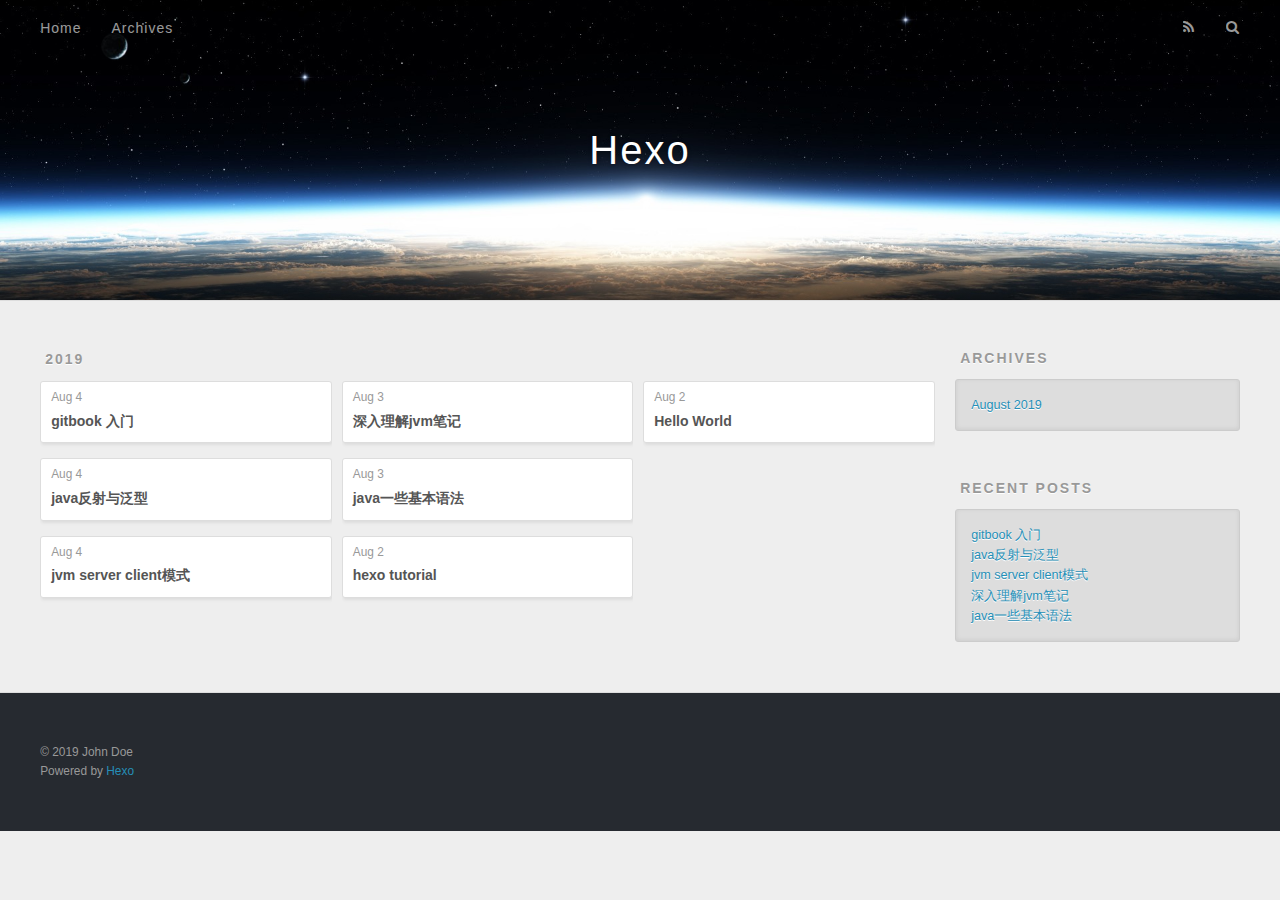
<file: archives/index.html>
<!DOCTYPE html>
<html>
<head><meta name="generator" content="Hexo 3.9.0">
  <meta charset="utf-8">
  

  
  <title>Archives | Hexo</title>
  <meta name="viewport" content="width=device-width, initial-scale=1, maximum-scale=1">
  <meta property="og:type" content="website">
<meta property="og:title" content="Hexo">
<meta property="og:url" content="http://yoursite.com/archives/index.html">
<meta property="og:site_name" content="Hexo">
<meta property="og:locale" content="default">
<meta name="twitter:card" content="summary">
<meta name="twitter:title" content="Hexo">
  
    <link rel="alternate" href="/atom.xml" title="Hexo" type="application/atom+xml">
  
  
    <link rel="icon" href="/favicon.png">
  
  
    <link href="//fonts.googleapis.com/css?family=Source+Code+Pro" rel="stylesheet" type="text/css">
  
  <link rel="stylesheet" href="/css/style.css">
</head>
</html>
<body>
  <div id="container">
    <div id="wrap">
      <header id="header">
  <div id="banner"></div>
  <div id="header-outer" class="outer">
    <div id="header-title" class="inner">
      <h1 id="logo-wrap">
        <a href="/" id="logo">Hexo</a>
      </h1>
      
    </div>
    <div id="header-inner" class="inner">
      <nav id="main-nav">
        <a id="main-nav-toggle" class="nav-icon"></a>
        
          <a class="main-nav-link" href="/">Home</a>
        
          <a class="main-nav-link" href="/archives">Archives</a>
        
      </nav>
      <nav id="sub-nav">
        
          <a id="nav-rss-link" class="nav-icon" href="/atom.xml" title="RSS Feed"></a>
        
        <a id="nav-search-btn" class="nav-icon" title="Search"></a>
      </nav>
      <div id="search-form-wrap">
        <form action="//google.com/search" method="get" accept-charset="UTF-8" class="search-form"><input type="search" name="q" class="search-form-input" placeholder="Search"><button type="submit" class="search-form-submit">&#xF002;</button><input type="hidden" name="sitesearch" value="http://yoursite.com"></form>
      </div>
    </div>
  </div>
</header>
      <div class="outer">
        <section id="main">
  
  
    
    
      
      
      <section class="archives-wrap">
        <div class="archive-year-wrap">
          <a href="/archives/2019" class="archive-year">2019</a>
        </div>
        <div class="archives">
    
    <article class="archive-article archive-type-w">
  <div class="archive-article-inner">
    <header class="archive-article-header">
      <a href="/2019/08/04/gitbook-入门/" class="archive-article-date">
  <time datetime="2019-08-04T08:26:39.000Z" itemprop="datePublished">Aug 4</time>
</a>
      
  
    <h1 itemprop="name">
      <a class="archive-article-title" href="/2019/08/04/gitbook-入门/">gitbook 入门</a>
    </h1>
  

    </header>
  </div>
</article>
  
    
    
    <article class="archive-article archive-type-post">
  <div class="archive-article-inner">
    <header class="archive-article-header">
      <a href="/2019/08/04/java反射与泛型/" class="archive-article-date">
  <time datetime="2019-08-04T07:10:12.000Z" itemprop="datePublished">Aug 4</time>
</a>
      
  
    <h1 itemprop="name">
      <a class="archive-article-title" href="/2019/08/04/java反射与泛型/">java反射与泛型</a>
    </h1>
  

    </header>
  </div>
</article>
  
    
    
    <article class="archive-article archive-type-post">
  <div class="archive-article-inner">
    <header class="archive-article-header">
      <a href="/2019/08/04/jvm-server-client模式/" class="archive-article-date">
  <time datetime="2019-08-04T05:28:20.000Z" itemprop="datePublished">Aug 4</time>
</a>
      
  
    <h1 itemprop="name">
      <a class="archive-article-title" href="/2019/08/04/jvm-server-client模式/">jvm server client模式</a>
    </h1>
  

    </header>
  </div>
</article>
  
    
    
    <article class="archive-article archive-type-post">
  <div class="archive-article-inner">
    <header class="archive-article-header">
      <a href="/2019/08/03/深入理解jvm笔记/" class="archive-article-date">
  <time datetime="2019-08-03T07:38:26.000Z" itemprop="datePublished">Aug 3</time>
</a>
      
  
    <h1 itemprop="name">
      <a class="archive-article-title" href="/2019/08/03/深入理解jvm笔记/">深入理解jvm笔记</a>
    </h1>
  

    </header>
  </div>
</article>
  
    
    
    <article class="archive-article archive-type-post">
  <div class="archive-article-inner">
    <header class="archive-article-header">
      <a href="/2019/08/03/java一些基本语法/" class="archive-article-date">
  <time datetime="2019-08-03T05:19:17.000Z" itemprop="datePublished">Aug 3</time>
</a>
      
  
    <h1 itemprop="name">
      <a class="archive-article-title" href="/2019/08/03/java一些基本语法/">java一些基本语法</a>
    </h1>
  

    </header>
  </div>
</article>
  
    
    
    <article class="archive-article archive-type-post">
  <div class="archive-article-inner">
    <header class="archive-article-header">
      <a href="/2019/08/02/hexo-tutorial/" class="archive-article-date">
  <time datetime="2019-08-02T12:15:56.000Z" itemprop="datePublished">Aug 2</time>
</a>
      
  
    <h1 itemprop="name">
      <a class="archive-article-title" href="/2019/08/02/hexo-tutorial/">hexo tutorial</a>
    </h1>
  

    </header>
  </div>
</article>
  
    
    
    <article class="archive-article archive-type-post">
  <div class="archive-article-inner">
    <header class="archive-article-header">
      <a href="/2019/08/02/hello-world/" class="archive-article-date">
  <time datetime="2019-08-02T10:19:16.446Z" itemprop="datePublished">Aug 2</time>
</a>
      
  
    <h1 itemprop="name">
      <a class="archive-article-title" href="/2019/08/02/hello-world/">Hello World</a>
    </h1>
  

    </header>
  </div>
</article>
  
  
    </div></section>
  


</section>
        
          <aside id="sidebar">
  
    

  
    

  
    
  
    
  <div class="widget-wrap">
    <h3 class="widget-title">Archives</h3>
    <div class="widget">
      <ul class="archive-list"><li class="archive-list-item"><a class="archive-list-link" href="/archives/2019/08/">August 2019</a></li></ul>
    </div>
  </div>


  
    
  <div class="widget-wrap">
    <h3 class="widget-title">Recent Posts</h3>
    <div class="widget">
      <ul>
        
          <li>
            <a href="/2019/08/04/gitbook-入门/">gitbook 入门</a>
          </li>
        
          <li>
            <a href="/2019/08/04/java反射与泛型/">java反射与泛型</a>
          </li>
        
          <li>
            <a href="/2019/08/04/jvm-server-client模式/">jvm server client模式</a>
          </li>
        
          <li>
            <a href="/2019/08/03/深入理解jvm笔记/">深入理解jvm笔记</a>
          </li>
        
          <li>
            <a href="/2019/08/03/java一些基本语法/">java一些基本语法</a>
          </li>
        
      </ul>
    </div>
  </div>

  
</aside>
        
      </div>
      <footer id="footer">
  
  <div class="outer">
    <div id="footer-info" class="inner">
      &copy; 2019 John Doe<br>
      Powered by <a href="http://hexo.io/" target="_blank">Hexo</a>
    </div>
  </div>
</footer>
    </div>
    <nav id="mobile-nav">
  
    <a href="/" class="mobile-nav-link">Home</a>
  
    <a href="/archives" class="mobile-nav-link">Archives</a>
  
</nav>
    

<script src="//ajax.googleapis.com/ajax/libs/jquery/2.0.3/jquery.min.js"></script>


  <link rel="stylesheet" href="/fancybox/jquery.fancybox.css">
  <script src="/fancybox/jquery.fancybox.pack.js"></script>


<script src="/js/script.js"></script>



  </div>
</body>
</html>
</file>
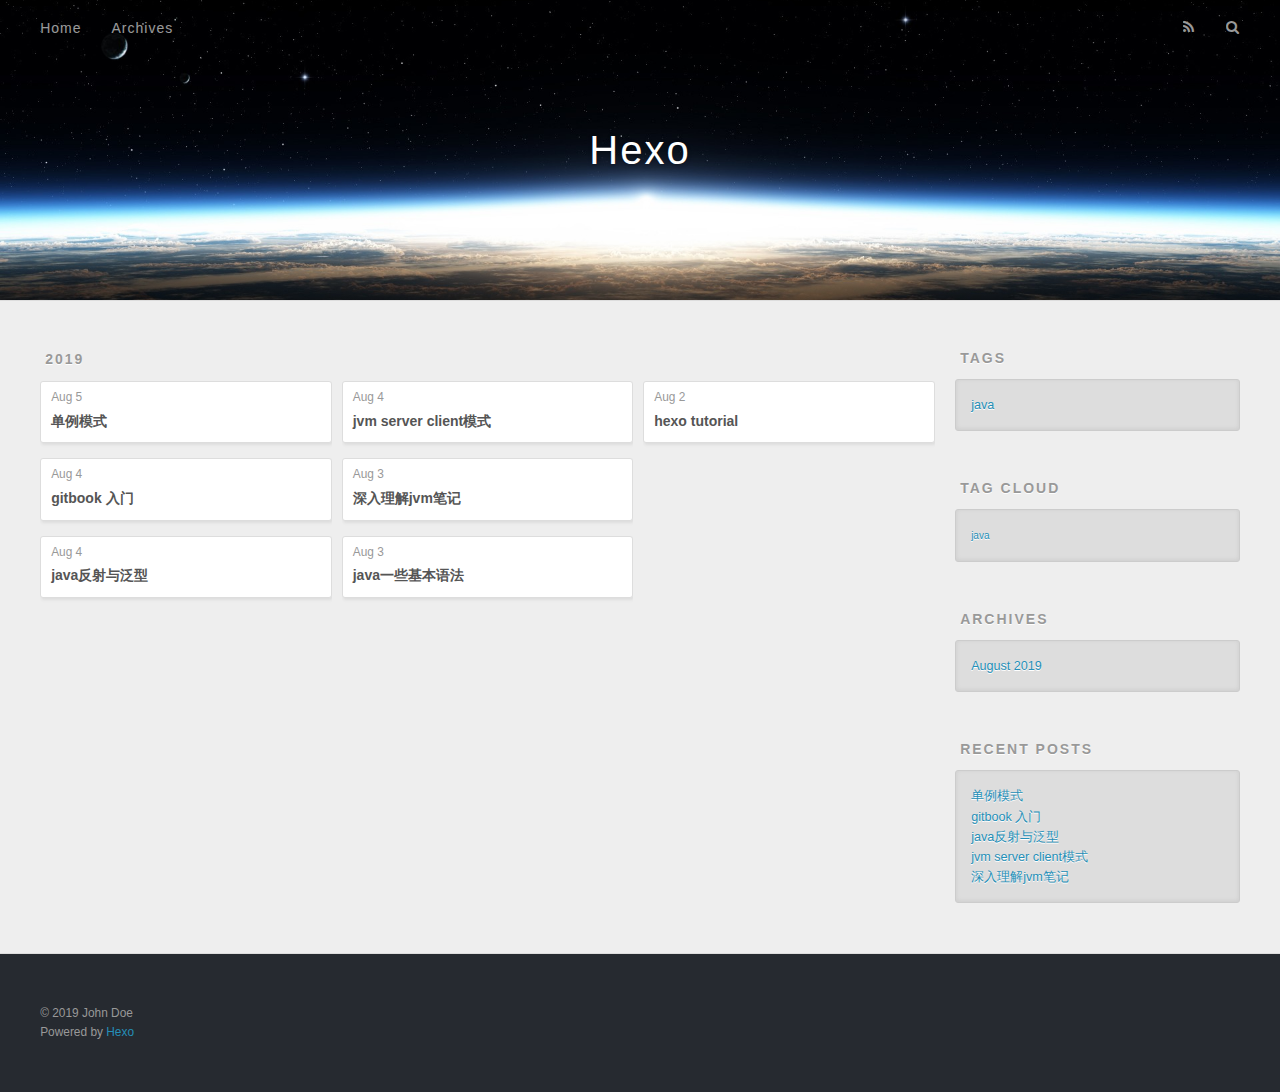
<file: archives/2019/index.html>
<!DOCTYPE html>
<html>
<head><meta name="generator" content="Hexo 3.9.0">
  <meta charset="utf-8">
  

  
  <title>Archives: 2019 | Hexo</title>
  <meta name="viewport" content="width=device-width, initial-scale=1, maximum-scale=1">
  <meta property="og:type" content="website">
<meta property="og:title" content="Hexo">
<meta property="og:url" content="http://yoursite.com/archives/2019/index.html">
<meta property="og:site_name" content="Hexo">
<meta property="og:locale" content="default">
<meta name="twitter:card" content="summary">
<meta name="twitter:title" content="Hexo">
  
    <link rel="alternate" href="/atom.xml" title="Hexo" type="application/atom+xml">
  
  
    <link rel="icon" href="/favicon.png">
  
  
    <link href="//fonts.googleapis.com/css?family=Source+Code+Pro" rel="stylesheet" type="text/css">
  
  <link rel="stylesheet" href="/css/style.css">
</head>
</html>
<body>
  <div id="container">
    <div id="wrap">
      <header id="header">
  <div id="banner"></div>
  <div id="header-outer" class="outer">
    <div id="header-title" class="inner">
      <h1 id="logo-wrap">
        <a href="/" id="logo">Hexo</a>
      </h1>
      
    </div>
    <div id="header-inner" class="inner">
      <nav id="main-nav">
        <a id="main-nav-toggle" class="nav-icon"></a>
        
          <a class="main-nav-link" href="/">Home</a>
        
          <a class="main-nav-link" href="/archives">Archives</a>
        
      </nav>
      <nav id="sub-nav">
        
          <a id="nav-rss-link" class="nav-icon" href="/atom.xml" title="RSS Feed"></a>
        
        <a id="nav-search-btn" class="nav-icon" title="Search"></a>
      </nav>
      <div id="search-form-wrap">
        <form action="//google.com/search" method="get" accept-charset="UTF-8" class="search-form"><input type="search" name="q" class="search-form-input" placeholder="Search"><button type="submit" class="search-form-submit">&#xF002;</button><input type="hidden" name="sitesearch" value="http://yoursite.com"></form>
      </div>
    </div>
  </div>
</header>
      <div class="outer">
        <section id="main">
  
  
    
    
      
      
      <section class="archives-wrap">
        <div class="archive-year-wrap">
          <a href="/archives/2019" class="archive-year">2019</a>
        </div>
        <div class="archives">
    
    <article class="archive-article archive-type-post">
  <div class="archive-article-inner">
    <header class="archive-article-header">
      <a href="/2019/08/05/单例模式/" class="archive-article-date">
  <time datetime="2019-08-05T08:07:25.000Z" itemprop="datePublished">Aug 5</time>
</a>
      
  
    <h1 itemprop="name">
      <a class="archive-article-title" href="/2019/08/05/单例模式/">单例模式</a>
    </h1>
  

    </header>
  </div>
</article>
  
    
    
    <article class="archive-article archive-type-w">
  <div class="archive-article-inner">
    <header class="archive-article-header">
      <a href="/2019/08/04/gitbook-入门/" class="archive-article-date">
  <time datetime="2019-08-04T08:26:39.000Z" itemprop="datePublished">Aug 4</time>
</a>
      
  
    <h1 itemprop="name">
      <a class="archive-article-title" href="/2019/08/04/gitbook-入门/">gitbook 入门</a>
    </h1>
  

    </header>
  </div>
</article>
  
    
    
    <article class="archive-article archive-type-post">
  <div class="archive-article-inner">
    <header class="archive-article-header">
      <a href="/2019/08/04/java反射与泛型/" class="archive-article-date">
  <time datetime="2019-08-04T07:10:12.000Z" itemprop="datePublished">Aug 4</time>
</a>
      
  
    <h1 itemprop="name">
      <a class="archive-article-title" href="/2019/08/04/java反射与泛型/">java反射与泛型</a>
    </h1>
  

    </header>
  </div>
</article>
  
    
    
    <article class="archive-article archive-type-post">
  <div class="archive-article-inner">
    <header class="archive-article-header">
      <a href="/2019/08/04/jvm-server-client模式/" class="archive-article-date">
  <time datetime="2019-08-04T05:28:20.000Z" itemprop="datePublished">Aug 4</time>
</a>
      
  
    <h1 itemprop="name">
      <a class="archive-article-title" href="/2019/08/04/jvm-server-client模式/">jvm server client模式</a>
    </h1>
  

    </header>
  </div>
</article>
  
    
    
    <article class="archive-article archive-type-post">
  <div class="archive-article-inner">
    <header class="archive-article-header">
      <a href="/2019/08/03/深入理解jvm笔记/" class="archive-article-date">
  <time datetime="2019-08-03T07:38:26.000Z" itemprop="datePublished">Aug 3</time>
</a>
      
  
    <h1 itemprop="name">
      <a class="archive-article-title" href="/2019/08/03/深入理解jvm笔记/">深入理解jvm笔记</a>
    </h1>
  

    </header>
  </div>
</article>
  
    
    
    <article class="archive-article archive-type-post">
  <div class="archive-article-inner">
    <header class="archive-article-header">
      <a href="/2019/08/03/java一些基本语法/" class="archive-article-date">
  <time datetime="2019-08-03T05:19:17.000Z" itemprop="datePublished">Aug 3</time>
</a>
      
  
    <h1 itemprop="name">
      <a class="archive-article-title" href="/2019/08/03/java一些基本语法/">java一些基本语法</a>
    </h1>
  

    </header>
  </div>
</article>
  
    
    
    <article class="archive-article archive-type-post">
  <div class="archive-article-inner">
    <header class="archive-article-header">
      <a href="/2019/08/02/hexo-tutorial/" class="archive-article-date">
  <time datetime="2019-08-02T12:15:56.000Z" itemprop="datePublished">Aug 2</time>
</a>
      
  
    <h1 itemprop="name">
      <a class="archive-article-title" href="/2019/08/02/hexo-tutorial/">hexo tutorial</a>
    </h1>
  

    </header>
  </div>
</article>
  
  
    </div></section>
  


</section>
        
          <aside id="sidebar">
  
    

  
    
  <div class="widget-wrap">
    <h3 class="widget-title">Tags</h3>
    <div class="widget">
      <ul class="tag-list"><li class="tag-list-item"><a class="tag-list-link" href="/tags/java/">java</a></li></ul>
    </div>
  </div>


  
    
  <div class="widget-wrap">
    <h3 class="widget-title">Tag Cloud</h3>
    <div class="widget tagcloud">
      <a href="/tags/java/" style="font-size: 10px;">java</a>
    </div>
  </div>

  
    
  <div class="widget-wrap">
    <h3 class="widget-title">Archives</h3>
    <div class="widget">
      <ul class="archive-list"><li class="archive-list-item"><a class="archive-list-link" href="/archives/2019/08/">August 2019</a></li></ul>
    </div>
  </div>


  
    
  <div class="widget-wrap">
    <h3 class="widget-title">Recent Posts</h3>
    <div class="widget">
      <ul>
        
          <li>
            <a href="/2019/08/05/单例模式/">单例模式</a>
          </li>
        
          <li>
            <a href="/2019/08/04/gitbook-入门/">gitbook 入门</a>
          </li>
        
          <li>
            <a href="/2019/08/04/java反射与泛型/">java反射与泛型</a>
          </li>
        
          <li>
            <a href="/2019/08/04/jvm-server-client模式/">jvm server client模式</a>
          </li>
        
          <li>
            <a href="/2019/08/03/深入理解jvm笔记/">深入理解jvm笔记</a>
          </li>
        
      </ul>
    </div>
  </div>

  
</aside>
        
      </div>
      <footer id="footer">
  
  <div class="outer">
    <div id="footer-info" class="inner">
      &copy; 2019 John Doe<br>
      Powered by <a href="http://hexo.io/" target="_blank">Hexo</a>
    </div>
  </div>
</footer>
    </div>
    <nav id="mobile-nav">
  
    <a href="/" class="mobile-nav-link">Home</a>
  
    <a href="/archives" class="mobile-nav-link">Archives</a>
  
</nav>
    

<script src="//ajax.googleapis.com/ajax/libs/jquery/2.0.3/jquery.min.js"></script>


  <link rel="stylesheet" href="/fancybox/jquery.fancybox.css">
  <script src="/fancybox/jquery.fancybox.pack.js"></script>


<script src="/js/script.js"></script>



  </div>
</body>
</html>
</file>
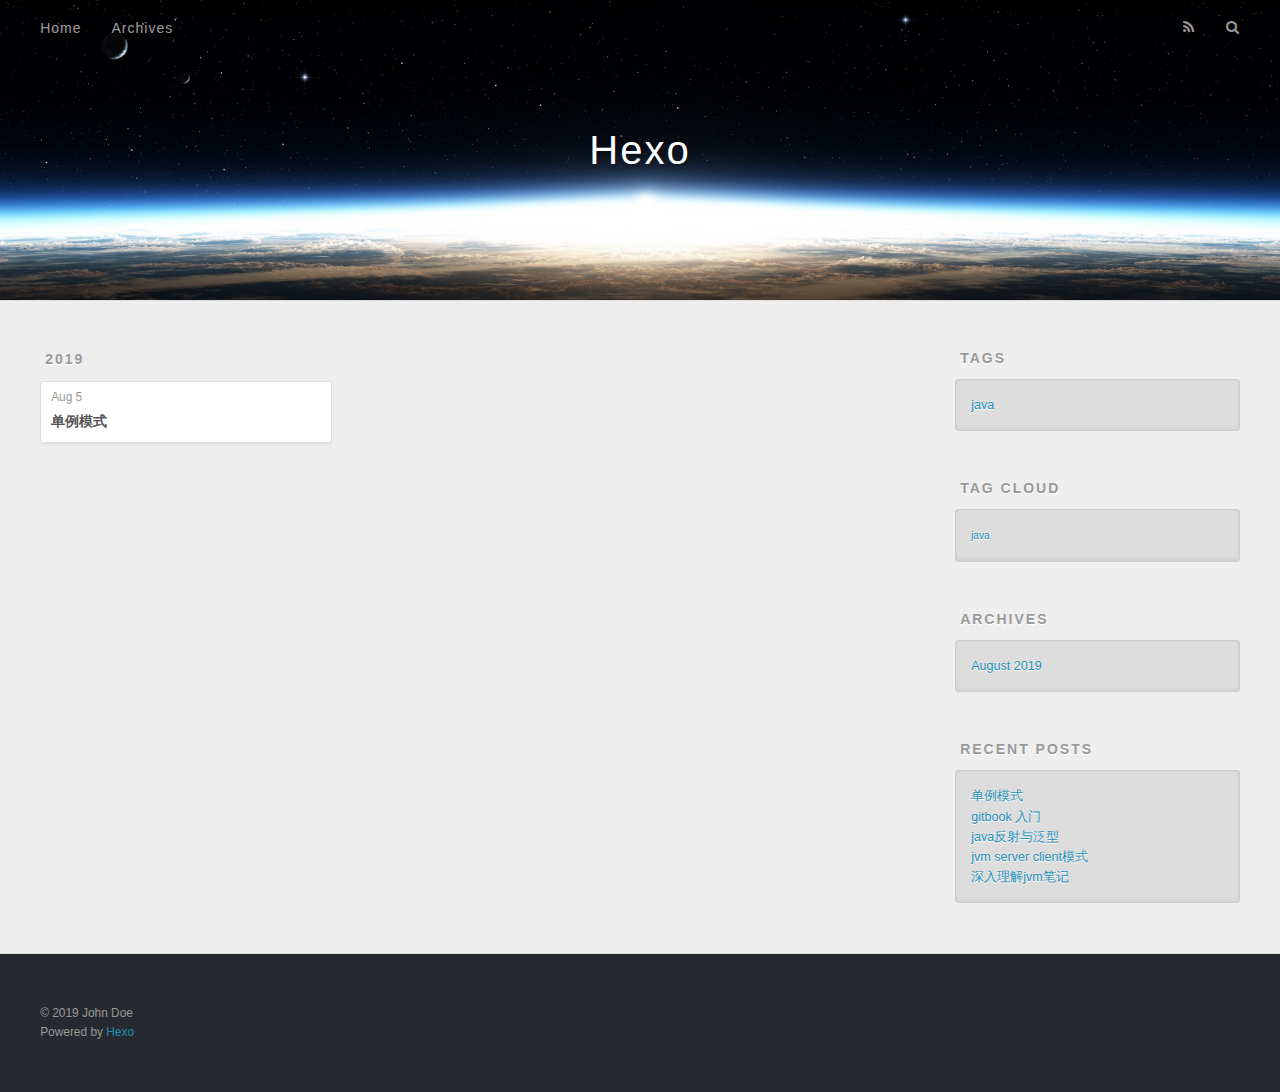
<file: tags/java/index.html>
<!DOCTYPE html>
<html>
<head><meta name="generator" content="Hexo 3.9.0">
  <meta charset="utf-8">
  

  
  <title>Tag: java | Hexo</title>
  <meta name="viewport" content="width=device-width, initial-scale=1, maximum-scale=1">
  <meta property="og:type" content="website">
<meta property="og:title" content="Hexo">
<meta property="og:url" content="http://yoursite.com/tags/java/index.html">
<meta property="og:site_name" content="Hexo">
<meta property="og:locale" content="default">
<meta name="twitter:card" content="summary">
<meta name="twitter:title" content="Hexo">
  
    <link rel="alternate" href="/atom.xml" title="Hexo" type="application/atom+xml">
  
  
    <link rel="icon" href="/favicon.png">
  
  
    <link href="//fonts.googleapis.com/css?family=Source+Code+Pro" rel="stylesheet" type="text/css">
  
  <link rel="stylesheet" href="/css/style.css">
</head>
</html>
<body>
  <div id="container">
    <div id="wrap">
      <header id="header">
  <div id="banner"></div>
  <div id="header-outer" class="outer">
    <div id="header-title" class="inner">
      <h1 id="logo-wrap">
        <a href="/" id="logo">Hexo</a>
      </h1>
      
    </div>
    <div id="header-inner" class="inner">
      <nav id="main-nav">
        <a id="main-nav-toggle" class="nav-icon"></a>
        
          <a class="main-nav-link" href="/">Home</a>
        
          <a class="main-nav-link" href="/archives">Archives</a>
        
      </nav>
      <nav id="sub-nav">
        
          <a id="nav-rss-link" class="nav-icon" href="/atom.xml" title="RSS Feed"></a>
        
        <a id="nav-search-btn" class="nav-icon" title="Search"></a>
      </nav>
      <div id="search-form-wrap">
        <form action="//google.com/search" method="get" accept-charset="UTF-8" class="search-form"><input type="search" name="q" class="search-form-input" placeholder="Search"><button type="submit" class="search-form-submit">&#xF002;</button><input type="hidden" name="sitesearch" value="http://yoursite.com"></form>
      </div>
    </div>
  </div>
</header>
      <div class="outer">
        <section id="main">
  
  
    
    
      
      
      <section class="archives-wrap">
        <div class="archive-year-wrap">
          <a href="/archives/2019" class="archive-year">2019</a>
        </div>
        <div class="archives">
    
    <article class="archive-article archive-type-post">
  <div class="archive-article-inner">
    <header class="archive-article-header">
      <a href="/2019/08/05/单例模式/" class="archive-article-date">
  <time datetime="2019-08-05T08:07:25.000Z" itemprop="datePublished">Aug 5</time>
</a>
      
  
    <h1 itemprop="name">
      <a class="archive-article-title" href="/2019/08/05/单例模式/">单例模式</a>
    </h1>
  

    </header>
  </div>
</article>
  
  
    </div></section>
  


</section>
        
          <aside id="sidebar">
  
    

  
    
  <div class="widget-wrap">
    <h3 class="widget-title">Tags</h3>
    <div class="widget">
      <ul class="tag-list"><li class="tag-list-item"><a class="tag-list-link" href="/tags/java/">java</a></li></ul>
    </div>
  </div>


  
    
  <div class="widget-wrap">
    <h3 class="widget-title">Tag Cloud</h3>
    <div class="widget tagcloud">
      <a href="/tags/java/" style="font-size: 10px;">java</a>
    </div>
  </div>

  
    
  <div class="widget-wrap">
    <h3 class="widget-title">Archives</h3>
    <div class="widget">
      <ul class="archive-list"><li class="archive-list-item"><a class="archive-list-link" href="/archives/2019/08/">August 2019</a></li></ul>
    </div>
  </div>


  
    
  <div class="widget-wrap">
    <h3 class="widget-title">Recent Posts</h3>
    <div class="widget">
      <ul>
        
          <li>
            <a href="/2019/08/05/单例模式/">单例模式</a>
          </li>
        
          <li>
            <a href="/2019/08/04/gitbook-入门/">gitbook 入门</a>
          </li>
        
          <li>
            <a href="/2019/08/04/java反射与泛型/">java反射与泛型</a>
          </li>
        
          <li>
            <a href="/2019/08/04/jvm-server-client模式/">jvm server client模式</a>
          </li>
        
          <li>
            <a href="/2019/08/03/深入理解jvm笔记/">深入理解jvm笔记</a>
          </li>
        
      </ul>
    </div>
  </div>

  
</aside>
        
      </div>
      <footer id="footer">
  
  <div class="outer">
    <div id="footer-info" class="inner">
      &copy; 2019 John Doe<br>
      Powered by <a href="http://hexo.io/" target="_blank">Hexo</a>
    </div>
  </div>
</footer>
    </div>
    <nav id="mobile-nav">
  
    <a href="/" class="mobile-nav-link">Home</a>
  
    <a href="/archives" class="mobile-nav-link">Archives</a>
  
</nav>
    

<script src="//ajax.googleapis.com/ajax/libs/jquery/2.0.3/jquery.min.js"></script>


  <link rel="stylesheet" href="/fancybox/jquery.fancybox.css">
  <script src="/fancybox/jquery.fancybox.pack.js"></script>


<script src="/js/script.js"></script>



  </div>
</body>
</html>
</file>
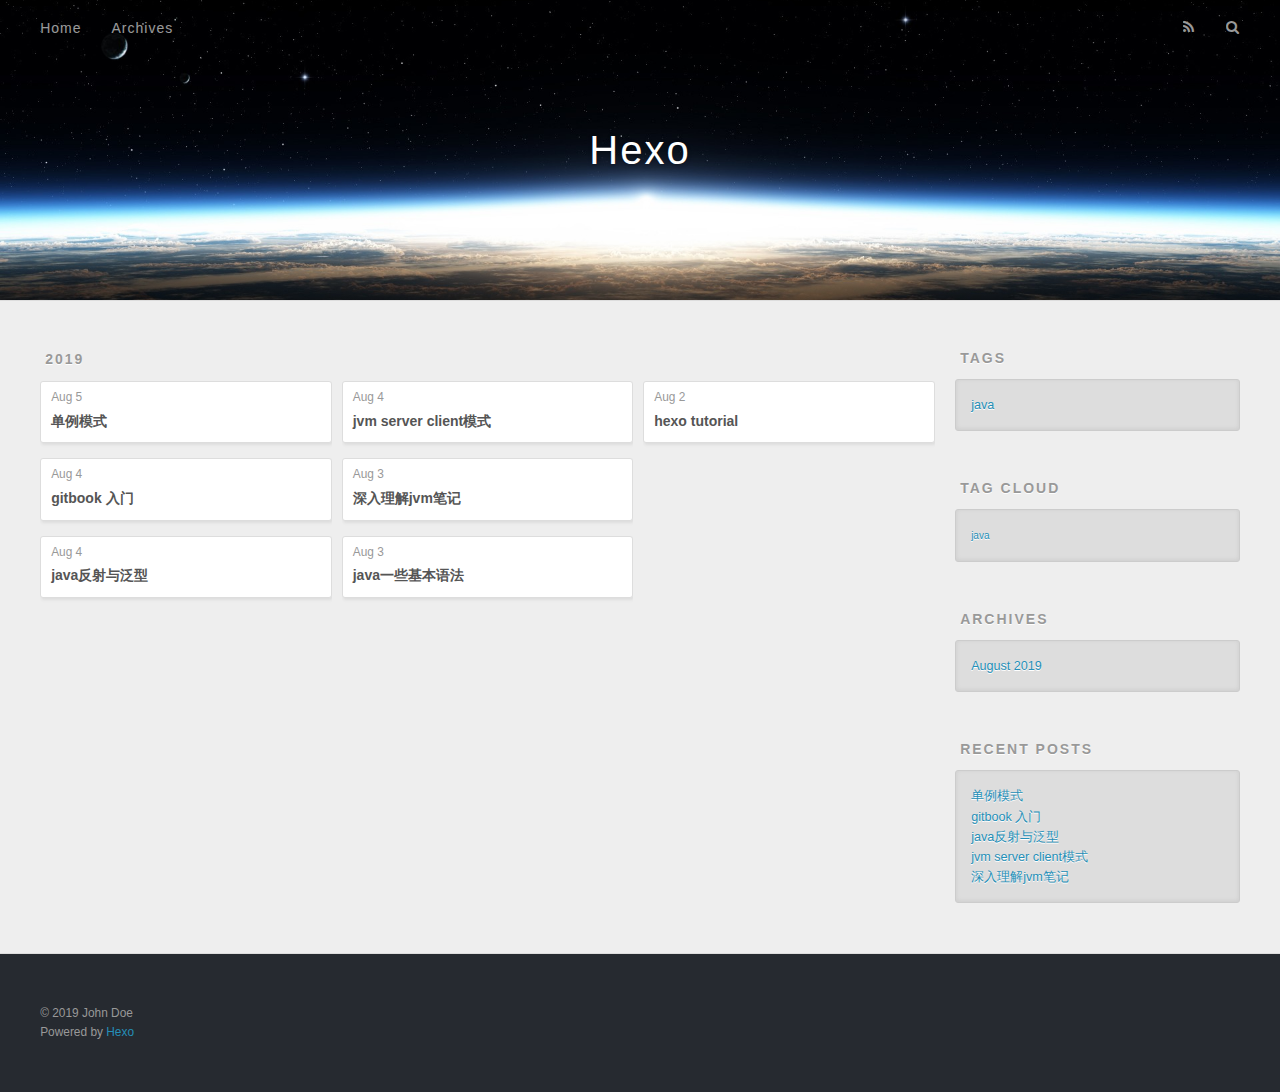
<file: archives/2019/08/index.html>
<!DOCTYPE html>
<html>
<head><meta name="generator" content="Hexo 3.9.0">
  <meta charset="utf-8">
  

  
  <title>Archives: 2019/8 | Hexo</title>
  <meta name="viewport" content="width=device-width, initial-scale=1, maximum-scale=1">
  <meta property="og:type" content="website">
<meta property="og:title" content="Hexo">
<meta property="og:url" content="http://yoursite.com/archives/2019/08/index.html">
<meta property="og:site_name" content="Hexo">
<meta property="og:locale" content="default">
<meta name="twitter:card" content="summary">
<meta name="twitter:title" content="Hexo">
  
    <link rel="alternate" href="/atom.xml" title="Hexo" type="application/atom+xml">
  
  
    <link rel="icon" href="/favicon.png">
  
  
    <link href="//fonts.googleapis.com/css?family=Source+Code+Pro" rel="stylesheet" type="text/css">
  
  <link rel="stylesheet" href="/css/style.css">
</head>
</html>
<body>
  <div id="container">
    <div id="wrap">
      <header id="header">
  <div id="banner"></div>
  <div id="header-outer" class="outer">
    <div id="header-title" class="inner">
      <h1 id="logo-wrap">
        <a href="/" id="logo">Hexo</a>
      </h1>
      
    </div>
    <div id="header-inner" class="inner">
      <nav id="main-nav">
        <a id="main-nav-toggle" class="nav-icon"></a>
        
          <a class="main-nav-link" href="/">Home</a>
        
          <a class="main-nav-link" href="/archives">Archives</a>
        
      </nav>
      <nav id="sub-nav">
        
          <a id="nav-rss-link" class="nav-icon" href="/atom.xml" title="RSS Feed"></a>
        
        <a id="nav-search-btn" class="nav-icon" title="Search"></a>
      </nav>
      <div id="search-form-wrap">
        <form action="//google.com/search" method="get" accept-charset="UTF-8" class="search-form"><input type="search" name="q" class="search-form-input" placeholder="Search"><button type="submit" class="search-form-submit">&#xF002;</button><input type="hidden" name="sitesearch" value="http://yoursite.com"></form>
      </div>
    </div>
  </div>
</header>
      <div class="outer">
        <section id="main">
  
  
    
    
      
      
      <section class="archives-wrap">
        <div class="archive-year-wrap">
          <a href="/archives/2019" class="archive-year">2019</a>
        </div>
        <div class="archives">
    
    <article class="archive-article archive-type-post">
  <div class="archive-article-inner">
    <header class="archive-article-header">
      <a href="/2019/08/05/单例模式/" class="archive-article-date">
  <time datetime="2019-08-05T08:07:25.000Z" itemprop="datePublished">Aug 5</time>
</a>
      
  
    <h1 itemprop="name">
      <a class="archive-article-title" href="/2019/08/05/单例模式/">单例模式</a>
    </h1>
  

    </header>
  </div>
</article>
  
    
    
    <article class="archive-article archive-type-w">
  <div class="archive-article-inner">
    <header class="archive-article-header">
      <a href="/2019/08/04/gitbook-入门/" class="archive-article-date">
  <time datetime="2019-08-04T08:26:39.000Z" itemprop="datePublished">Aug 4</time>
</a>
      
  
    <h1 itemprop="name">
      <a class="archive-article-title" href="/2019/08/04/gitbook-入门/">gitbook 入门</a>
    </h1>
  

    </header>
  </div>
</article>
  
    
    
    <article class="archive-article archive-type-post">
  <div class="archive-article-inner">
    <header class="archive-article-header">
      <a href="/2019/08/04/java反射与泛型/" class="archive-article-date">
  <time datetime="2019-08-04T07:10:12.000Z" itemprop="datePublished">Aug 4</time>
</a>
      
  
    <h1 itemprop="name">
      <a class="archive-article-title" href="/2019/08/04/java反射与泛型/">java反射与泛型</a>
    </h1>
  

    </header>
  </div>
</article>
  
    
    
    <article class="archive-article archive-type-post">
  <div class="archive-article-inner">
    <header class="archive-article-header">
      <a href="/2019/08/04/jvm-server-client模式/" class="archive-article-date">
  <time datetime="2019-08-04T05:28:20.000Z" itemprop="datePublished">Aug 4</time>
</a>
      
  
    <h1 itemprop="name">
      <a class="archive-article-title" href="/2019/08/04/jvm-server-client模式/">jvm server client模式</a>
    </h1>
  

    </header>
  </div>
</article>
  
    
    
    <article class="archive-article archive-type-post">
  <div class="archive-article-inner">
    <header class="archive-article-header">
      <a href="/2019/08/03/深入理解jvm笔记/" class="archive-article-date">
  <time datetime="2019-08-03T07:38:26.000Z" itemprop="datePublished">Aug 3</time>
</a>
      
  
    <h1 itemprop="name">
      <a class="archive-article-title" href="/2019/08/03/深入理解jvm笔记/">深入理解jvm笔记</a>
    </h1>
  

    </header>
  </div>
</article>
  
    
    
    <article class="archive-article archive-type-post">
  <div class="archive-article-inner">
    <header class="archive-article-header">
      <a href="/2019/08/03/java一些基本语法/" class="archive-article-date">
  <time datetime="2019-08-03T05:19:17.000Z" itemprop="datePublished">Aug 3</time>
</a>
      
  
    <h1 itemprop="name">
      <a class="archive-article-title" href="/2019/08/03/java一些基本语法/">java一些基本语法</a>
    </h1>
  

    </header>
  </div>
</article>
  
    
    
    <article class="archive-article archive-type-post">
  <div class="archive-article-inner">
    <header class="archive-article-header">
      <a href="/2019/08/02/hexo-tutorial/" class="archive-article-date">
  <time datetime="2019-08-02T12:15:56.000Z" itemprop="datePublished">Aug 2</time>
</a>
      
  
    <h1 itemprop="name">
      <a class="archive-article-title" href="/2019/08/02/hexo-tutorial/">hexo tutorial</a>
    </h1>
  

    </header>
  </div>
</article>
  
  
    </div></section>
  


</section>
        
          <aside id="sidebar">
  
    

  
    
  <div class="widget-wrap">
    <h3 class="widget-title">Tags</h3>
    <div class="widget">
      <ul class="tag-list"><li class="tag-list-item"><a class="tag-list-link" href="/tags/java/">java</a></li></ul>
    </div>
  </div>


  
    
  <div class="widget-wrap">
    <h3 class="widget-title">Tag Cloud</h3>
    <div class="widget tagcloud">
      <a href="/tags/java/" style="font-size: 10px;">java</a>
    </div>
  </div>

  
    
  <div class="widget-wrap">
    <h3 class="widget-title">Archives</h3>
    <div class="widget">
      <ul class="archive-list"><li class="archive-list-item"><a class="archive-list-link" href="/archives/2019/08/">August 2019</a></li></ul>
    </div>
  </div>


  
    
  <div class="widget-wrap">
    <h3 class="widget-title">Recent Posts</h3>
    <div class="widget">
      <ul>
        
          <li>
            <a href="/2019/08/05/单例模式/">单例模式</a>
          </li>
        
          <li>
            <a href="/2019/08/04/gitbook-入门/">gitbook 入门</a>
          </li>
        
          <li>
            <a href="/2019/08/04/java反射与泛型/">java反射与泛型</a>
          </li>
        
          <li>
            <a href="/2019/08/04/jvm-server-client模式/">jvm server client模式</a>
          </li>
        
          <li>
            <a href="/2019/08/03/深入理解jvm笔记/">深入理解jvm笔记</a>
          </li>
        
      </ul>
    </div>
  </div>

  
</aside>
        
      </div>
      <footer id="footer">
  
  <div class="outer">
    <div id="footer-info" class="inner">
      &copy; 2019 John Doe<br>
      Powered by <a href="http://hexo.io/" target="_blank">Hexo</a>
    </div>
  </div>
</footer>
    </div>
    <nav id="mobile-nav">
  
    <a href="/" class="mobile-nav-link">Home</a>
  
    <a href="/archives" class="mobile-nav-link">Archives</a>
  
</nav>
    

<script src="//ajax.googleapis.com/ajax/libs/jquery/2.0.3/jquery.min.js"></script>


  <link rel="stylesheet" href="/fancybox/jquery.fancybox.css">
  <script src="/fancybox/jquery.fancybox.pack.js"></script>


<script src="/js/script.js"></script>



  </div>
</body>
</html>
</file>
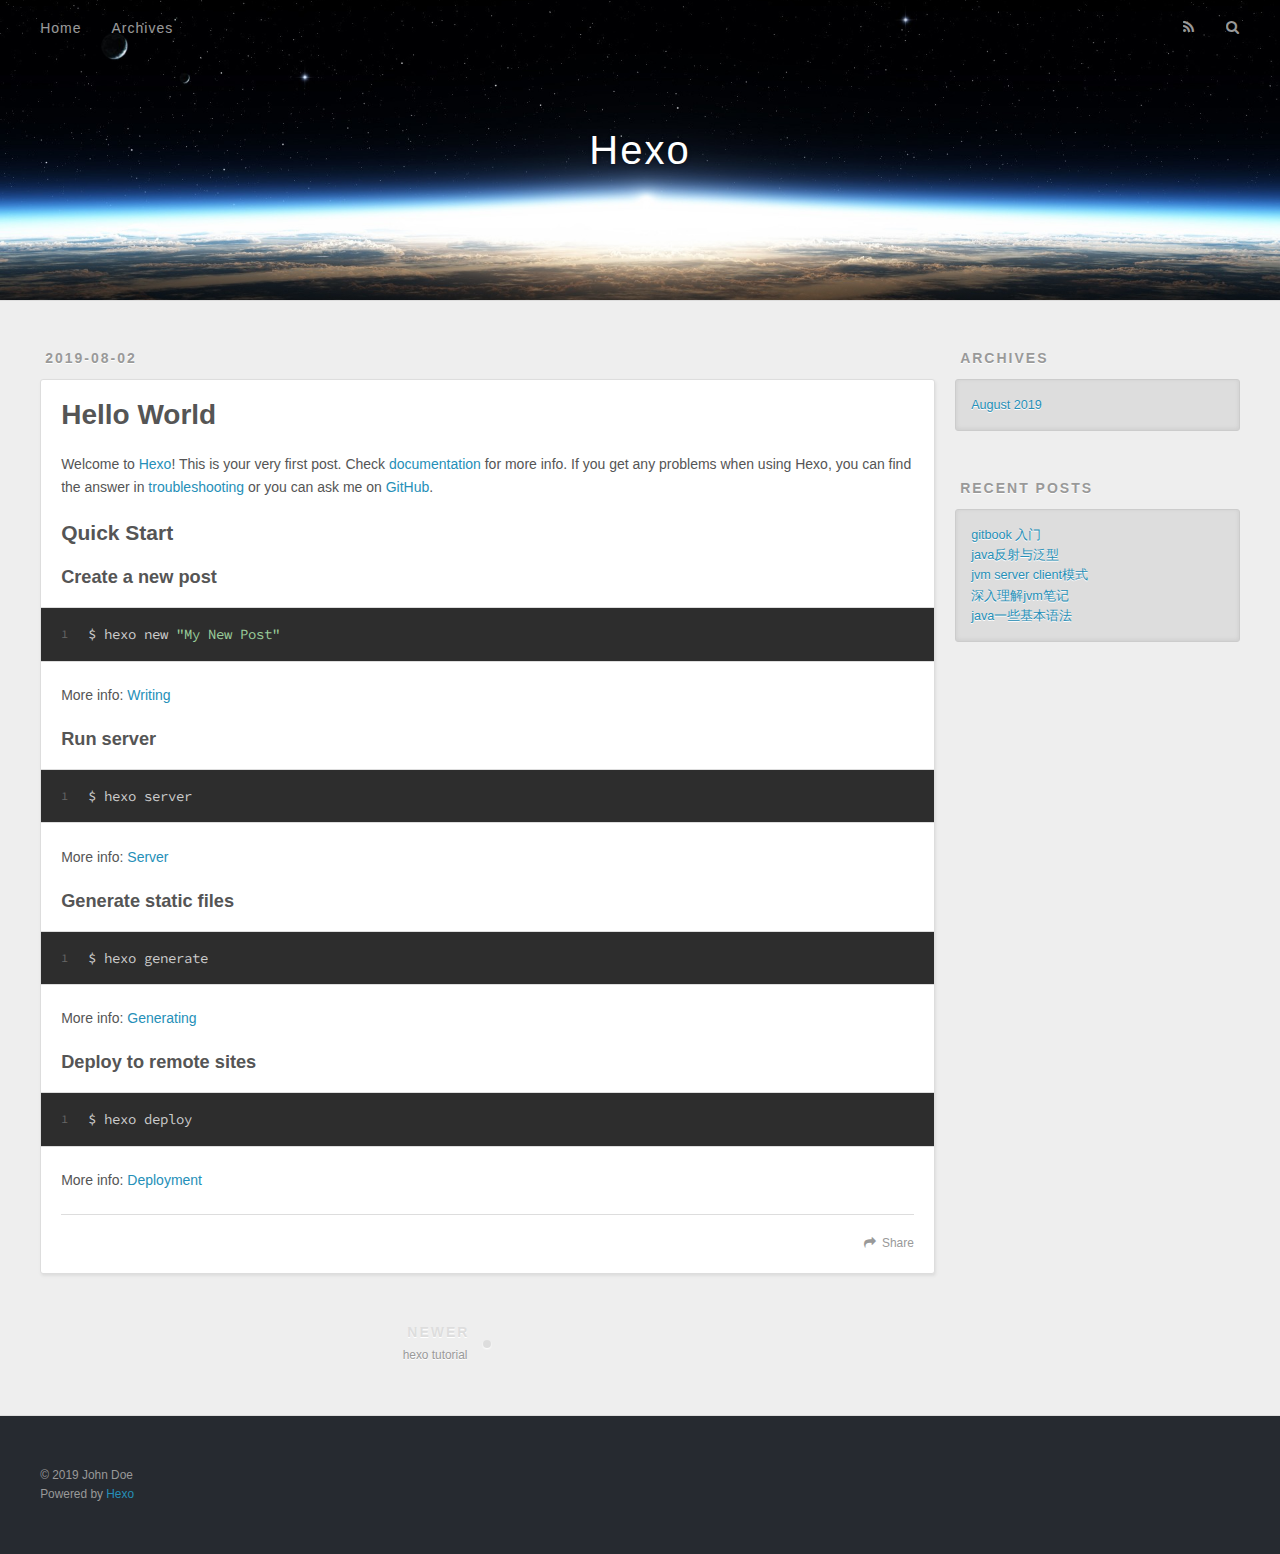
<file: 2019/08/02/hello-world/index.html>
<!DOCTYPE html>
<html>
<head><meta name="generator" content="Hexo 3.9.0">
  <meta charset="utf-8">
  

  
  <title>Hello World | Hexo</title>
  <meta name="viewport" content="width=device-width, initial-scale=1, maximum-scale=1">
  <meta name="description" content="Welcome to Hexo! This is your very first post. Check documentation for more info. If you get any problems when using Hexo, you can find the answer in troubleshooting or you can ask me on GitHub. Quick">
<meta property="og:type" content="article">
<meta property="og:title" content="Hello World">
<meta property="og:url" content="http://yoursite.com/2019/08/02/hello-world/index.html">
<meta property="og:site_name" content="Hexo">
<meta property="og:description" content="Welcome to Hexo! This is your very first post. Check documentation for more info. If you get any problems when using Hexo, you can find the answer in troubleshooting or you can ask me on GitHub. Quick">
<meta property="og:locale" content="default">
<meta property="og:updated_time" content="2019-08-02T10:19:16.447Z">
<meta name="twitter:card" content="summary">
<meta name="twitter:title" content="Hello World">
<meta name="twitter:description" content="Welcome to Hexo! This is your very first post. Check documentation for more info. If you get any problems when using Hexo, you can find the answer in troubleshooting or you can ask me on GitHub. Quick">
  
    <link rel="alternate" href="/atom.xml" title="Hexo" type="application/atom+xml">
  
  
    <link rel="icon" href="/favicon.png">
  
  
    <link href="//fonts.googleapis.com/css?family=Source+Code+Pro" rel="stylesheet" type="text/css">
  
  <link rel="stylesheet" href="/css/style.css">
</head>
</html>
<body>
  <div id="container">
    <div id="wrap">
      <header id="header">
  <div id="banner"></div>
  <div id="header-outer" class="outer">
    <div id="header-title" class="inner">
      <h1 id="logo-wrap">
        <a href="/" id="logo">Hexo</a>
      </h1>
      
    </div>
    <div id="header-inner" class="inner">
      <nav id="main-nav">
        <a id="main-nav-toggle" class="nav-icon"></a>
        
          <a class="main-nav-link" href="/">Home</a>
        
          <a class="main-nav-link" href="/archives">Archives</a>
        
      </nav>
      <nav id="sub-nav">
        
          <a id="nav-rss-link" class="nav-icon" href="/atom.xml" title="RSS Feed"></a>
        
        <a id="nav-search-btn" class="nav-icon" title="Search"></a>
      </nav>
      <div id="search-form-wrap">
        <form action="//google.com/search" method="get" accept-charset="UTF-8" class="search-form"><input type="search" name="q" class="search-form-input" placeholder="Search"><button type="submit" class="search-form-submit">&#xF002;</button><input type="hidden" name="sitesearch" value="http://yoursite.com"></form>
      </div>
    </div>
  </div>
</header>
      <div class="outer">
        <section id="main"><article id="post-hello-world" class="article article-type-post" itemscope itemprop="blogPost">
  <div class="article-meta">
    <a href="/2019/08/02/hello-world/" class="article-date">
  <time datetime="2019-08-02T10:19:16.446Z" itemprop="datePublished">2019-08-02</time>
</a>
    
  </div>
  <div class="article-inner">
    
    
      <header class="article-header">
        
  
    <h1 class="article-title" itemprop="name">
      Hello World
    </h1>
  

      </header>
    
    <div class="article-entry" itemprop="articleBody">
      
        <p>Welcome to <a href="https://hexo.io/" target="_blank" rel="noopener">Hexo</a>! This is your very first post. Check <a href="https://hexo.io/docs/" target="_blank" rel="noopener">documentation</a> for more info. If you get any problems when using Hexo, you can find the answer in <a href="https://hexo.io/docs/troubleshooting.html" target="_blank" rel="noopener">troubleshooting</a> or you can ask me on <a href="https://github.com/hexojs/hexo/issues" target="_blank" rel="noopener">GitHub</a>.</p>
<h2 id="Quick-Start"><a href="#Quick-Start" class="headerlink" title="Quick Start"></a>Quick Start</h2><h3 id="Create-a-new-post"><a href="#Create-a-new-post" class="headerlink" title="Create a new post"></a>Create a new post</h3><figure class="highlight bash"><table><tr><td class="gutter"><pre><span class="line">1</span><br></pre></td><td class="code"><pre><span class="line">$ hexo new <span class="string">"My New Post"</span></span><br></pre></td></tr></table></figure>

<p>More info: <a href="https://hexo.io/docs/writing.html" target="_blank" rel="noopener">Writing</a></p>
<h3 id="Run-server"><a href="#Run-server" class="headerlink" title="Run server"></a>Run server</h3><figure class="highlight bash"><table><tr><td class="gutter"><pre><span class="line">1</span><br></pre></td><td class="code"><pre><span class="line">$ hexo server</span><br></pre></td></tr></table></figure>

<p>More info: <a href="https://hexo.io/docs/server.html" target="_blank" rel="noopener">Server</a></p>
<h3 id="Generate-static-files"><a href="#Generate-static-files" class="headerlink" title="Generate static files"></a>Generate static files</h3><figure class="highlight bash"><table><tr><td class="gutter"><pre><span class="line">1</span><br></pre></td><td class="code"><pre><span class="line">$ hexo generate</span><br></pre></td></tr></table></figure>

<p>More info: <a href="https://hexo.io/docs/generating.html" target="_blank" rel="noopener">Generating</a></p>
<h3 id="Deploy-to-remote-sites"><a href="#Deploy-to-remote-sites" class="headerlink" title="Deploy to remote sites"></a>Deploy to remote sites</h3><figure class="highlight bash"><table><tr><td class="gutter"><pre><span class="line">1</span><br></pre></td><td class="code"><pre><span class="line">$ hexo deploy</span><br></pre></td></tr></table></figure>

<p>More info: <a href="https://hexo.io/docs/deployment.html" target="_blank" rel="noopener">Deployment</a></p>

      
    </div>
    <footer class="article-footer">
      <a data-url="http://yoursite.com/2019/08/02/hello-world/" data-id="cjywpe35x0000bwumhvw2gz15" class="article-share-link">Share</a>
      
      
    </footer>
  </div>
  
    
<nav id="article-nav">
  
    <a href="/2019/08/02/hexo-tutorial/" id="article-nav-newer" class="article-nav-link-wrap">
      <strong class="article-nav-caption">Newer</strong>
      <div class="article-nav-title">
        
          hexo tutorial
        
      </div>
    </a>
  
  
</nav>

  
</article>

</section>
        
          <aside id="sidebar">
  
    

  
    

  
    
  
    
  <div class="widget-wrap">
    <h3 class="widget-title">Archives</h3>
    <div class="widget">
      <ul class="archive-list"><li class="archive-list-item"><a class="archive-list-link" href="/archives/2019/08/">August 2019</a></li></ul>
    </div>
  </div>


  
    
  <div class="widget-wrap">
    <h3 class="widget-title">Recent Posts</h3>
    <div class="widget">
      <ul>
        
          <li>
            <a href="/2019/08/04/gitbook-入门/">gitbook 入门</a>
          </li>
        
          <li>
            <a href="/2019/08/04/java反射与泛型/">java反射与泛型</a>
          </li>
        
          <li>
            <a href="/2019/08/04/jvm-server-client模式/">jvm server client模式</a>
          </li>
        
          <li>
            <a href="/2019/08/03/深入理解jvm笔记/">深入理解jvm笔记</a>
          </li>
        
          <li>
            <a href="/2019/08/03/java一些基本语法/">java一些基本语法</a>
          </li>
        
      </ul>
    </div>
  </div>

  
</aside>
        
      </div>
      <footer id="footer">
  
  <div class="outer">
    <div id="footer-info" class="inner">
      &copy; 2019 John Doe<br>
      Powered by <a href="http://hexo.io/" target="_blank">Hexo</a>
    </div>
  </div>
</footer>
    </div>
    <nav id="mobile-nav">
  
    <a href="/" class="mobile-nav-link">Home</a>
  
    <a href="/archives" class="mobile-nav-link">Archives</a>
  
</nav>
    

<script src="//ajax.googleapis.com/ajax/libs/jquery/2.0.3/jquery.min.js"></script>


  <link rel="stylesheet" href="/fancybox/jquery.fancybox.css">
  <script src="/fancybox/jquery.fancybox.pack.js"></script>


<script src="/js/script.js"></script>



  </div>
</body>
</html>
</file>
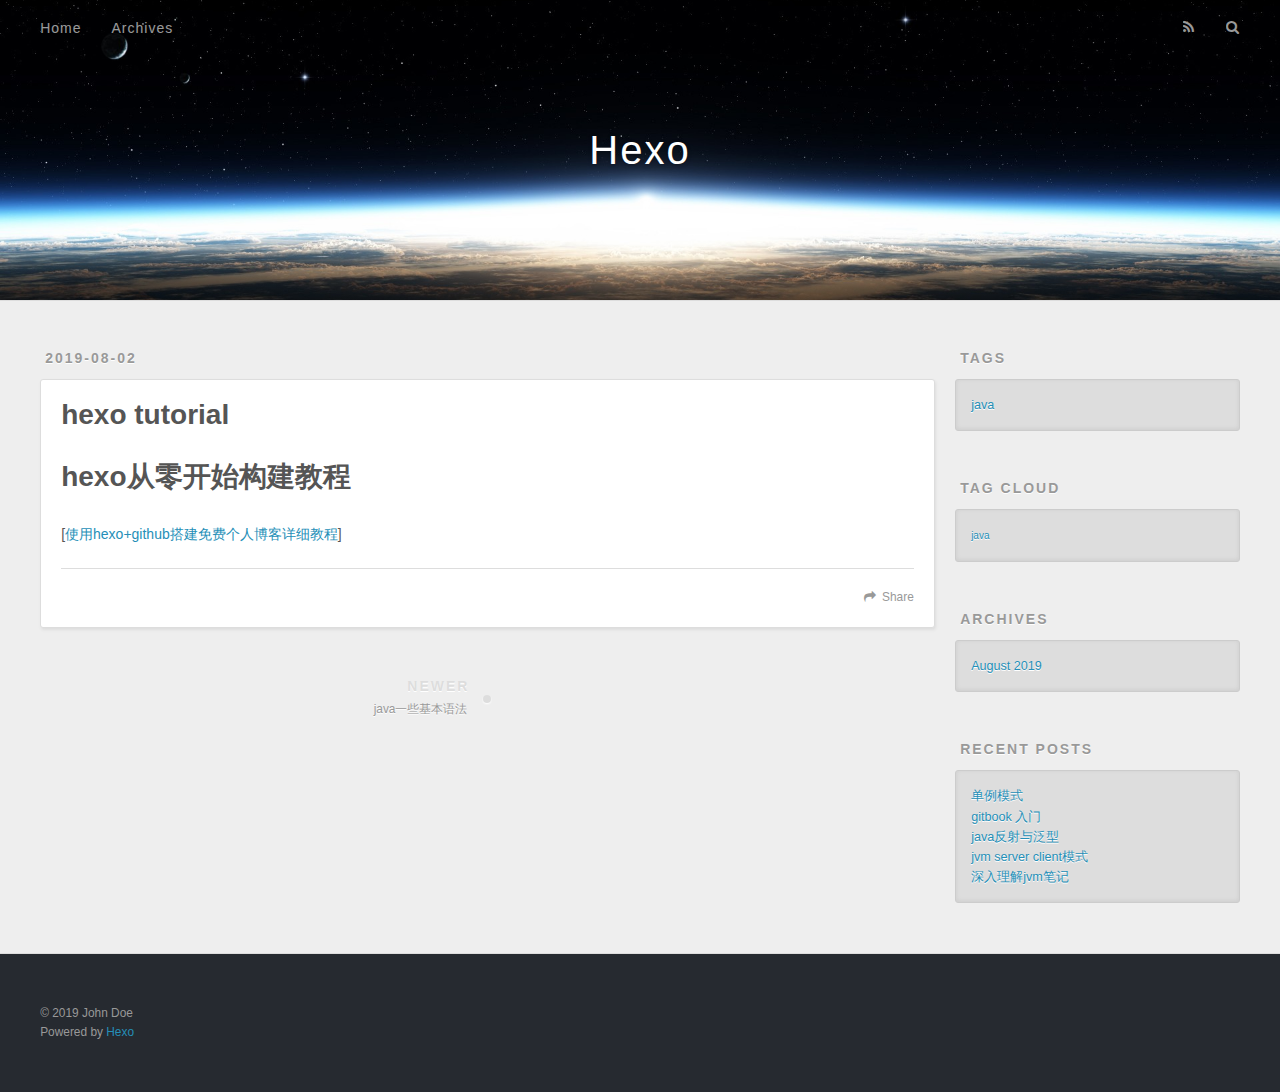
<file: 2019/08/02/hexo-tutorial/index.html>
<!DOCTYPE html>
<html>
<head><meta name="generator" content="Hexo 3.9.0">
  <meta charset="utf-8">
  

  
  <title>hexo tutorial | Hexo</title>
  <meta name="viewport" content="width=device-width, initial-scale=1, maximum-scale=1">
  <meta name="description" content="hexo从零开始构建教程[使用hexo+github搭建免费个人博客详细教程]">
<meta property="og:type" content="article">
<meta property="og:title" content="hexo tutorial">
<meta property="og:url" content="http://yoursite.com/2019/08/02/hexo-tutorial/index.html">
<meta property="og:site_name" content="Hexo">
<meta property="og:description" content="hexo从零开始构建教程[使用hexo+github搭建免费个人博客详细教程]">
<meta property="og:locale" content="default">
<meta property="og:updated_time" content="2019-08-02T12:17:53.078Z">
<meta name="twitter:card" content="summary">
<meta name="twitter:title" content="hexo tutorial">
<meta name="twitter:description" content="hexo从零开始构建教程[使用hexo+github搭建免费个人博客详细教程]">
  
    <link rel="alternate" href="/atom.xml" title="Hexo" type="application/atom+xml">
  
  
    <link rel="icon" href="/favicon.png">
  
  
    <link href="//fonts.googleapis.com/css?family=Source+Code+Pro" rel="stylesheet" type="text/css">
  
  <link rel="stylesheet" href="/css/style.css">
</head>
</html>
<body>
  <div id="container">
    <div id="wrap">
      <header id="header">
  <div id="banner"></div>
  <div id="header-outer" class="outer">
    <div id="header-title" class="inner">
      <h1 id="logo-wrap">
        <a href="/" id="logo">Hexo</a>
      </h1>
      
    </div>
    <div id="header-inner" class="inner">
      <nav id="main-nav">
        <a id="main-nav-toggle" class="nav-icon"></a>
        
          <a class="main-nav-link" href="/">Home</a>
        
          <a class="main-nav-link" href="/archives">Archives</a>
        
      </nav>
      <nav id="sub-nav">
        
          <a id="nav-rss-link" class="nav-icon" href="/atom.xml" title="RSS Feed"></a>
        
        <a id="nav-search-btn" class="nav-icon" title="Search"></a>
      </nav>
      <div id="search-form-wrap">
        <form action="//google.com/search" method="get" accept-charset="UTF-8" class="search-form"><input type="search" name="q" class="search-form-input" placeholder="Search"><button type="submit" class="search-form-submit">&#xF002;</button><input type="hidden" name="sitesearch" value="http://yoursite.com"></form>
      </div>
    </div>
  </div>
</header>
      <div class="outer">
        <section id="main"><article id="post-hexo-tutorial" class="article article-type-post" itemscope itemprop="blogPost">
  <div class="article-meta">
    <a href="/2019/08/02/hexo-tutorial/" class="article-date">
  <time datetime="2019-08-02T12:15:56.000Z" itemprop="datePublished">2019-08-02</time>
</a>
    
  </div>
  <div class="article-inner">
    
    
      <header class="article-header">
        
  
    <h1 class="article-title" itemprop="name">
      hexo tutorial
    </h1>
  

      </header>
    
    <div class="article-entry" itemprop="articleBody">
      
        <h1 id="hexo从零开始构建教程"><a href="#hexo从零开始构建教程" class="headerlink" title="hexo从零开始构建教程"></a>hexo从零开始构建教程</h1><p>[<a href="https://www.cnblogs.com/liuxianan/p/build-blog-website-by-hexo-github.html" target="_blank" rel="noopener">使用hexo+github搭建免费个人博客详细教程</a>]</p>

      
    </div>
    <footer class="article-footer">
      <a data-url="http://yoursite.com/2019/08/02/hexo-tutorial/" data-id="ck0othkib0001zwumestziypp" class="article-share-link">Share</a>
      
      
    </footer>
  </div>
  
    
<nav id="article-nav">
  
    <a href="/2019/08/03/java一些基本语法/" id="article-nav-newer" class="article-nav-link-wrap">
      <strong class="article-nav-caption">Newer</strong>
      <div class="article-nav-title">
        
          java一些基本语法
        
      </div>
    </a>
  
  
</nav>

  
</article>

</section>
        
          <aside id="sidebar">
  
    

  
    
  <div class="widget-wrap">
    <h3 class="widget-title">Tags</h3>
    <div class="widget">
      <ul class="tag-list"><li class="tag-list-item"><a class="tag-list-link" href="/tags/java/">java</a></li></ul>
    </div>
  </div>


  
    
  <div class="widget-wrap">
    <h3 class="widget-title">Tag Cloud</h3>
    <div class="widget tagcloud">
      <a href="/tags/java/" style="font-size: 10px;">java</a>
    </div>
  </div>

  
    
  <div class="widget-wrap">
    <h3 class="widget-title">Archives</h3>
    <div class="widget">
      <ul class="archive-list"><li class="archive-list-item"><a class="archive-list-link" href="/archives/2019/08/">August 2019</a></li></ul>
    </div>
  </div>


  
    
  <div class="widget-wrap">
    <h3 class="widget-title">Recent Posts</h3>
    <div class="widget">
      <ul>
        
          <li>
            <a href="/2019/08/05/单例模式/">单例模式</a>
          </li>
        
          <li>
            <a href="/2019/08/04/gitbook-入门/">gitbook 入门</a>
          </li>
        
          <li>
            <a href="/2019/08/04/java反射与泛型/">java反射与泛型</a>
          </li>
        
          <li>
            <a href="/2019/08/04/jvm-server-client模式/">jvm server client模式</a>
          </li>
        
          <li>
            <a href="/2019/08/03/深入理解jvm笔记/">深入理解jvm笔记</a>
          </li>
        
      </ul>
    </div>
  </div>

  
</aside>
        
      </div>
      <footer id="footer">
  
  <div class="outer">
    <div id="footer-info" class="inner">
      &copy; 2019 John Doe<br>
      Powered by <a href="http://hexo.io/" target="_blank">Hexo</a>
    </div>
  </div>
</footer>
    </div>
    <nav id="mobile-nav">
  
    <a href="/" class="mobile-nav-link">Home</a>
  
    <a href="/archives" class="mobile-nav-link">Archives</a>
  
</nav>
    

<script src="//ajax.googleapis.com/ajax/libs/jquery/2.0.3/jquery.min.js"></script>


  <link rel="stylesheet" href="/fancybox/jquery.fancybox.css">
  <script src="/fancybox/jquery.fancybox.pack.js"></script>


<script src="/js/script.js"></script>



  </div>
</body>
</html>
</file>
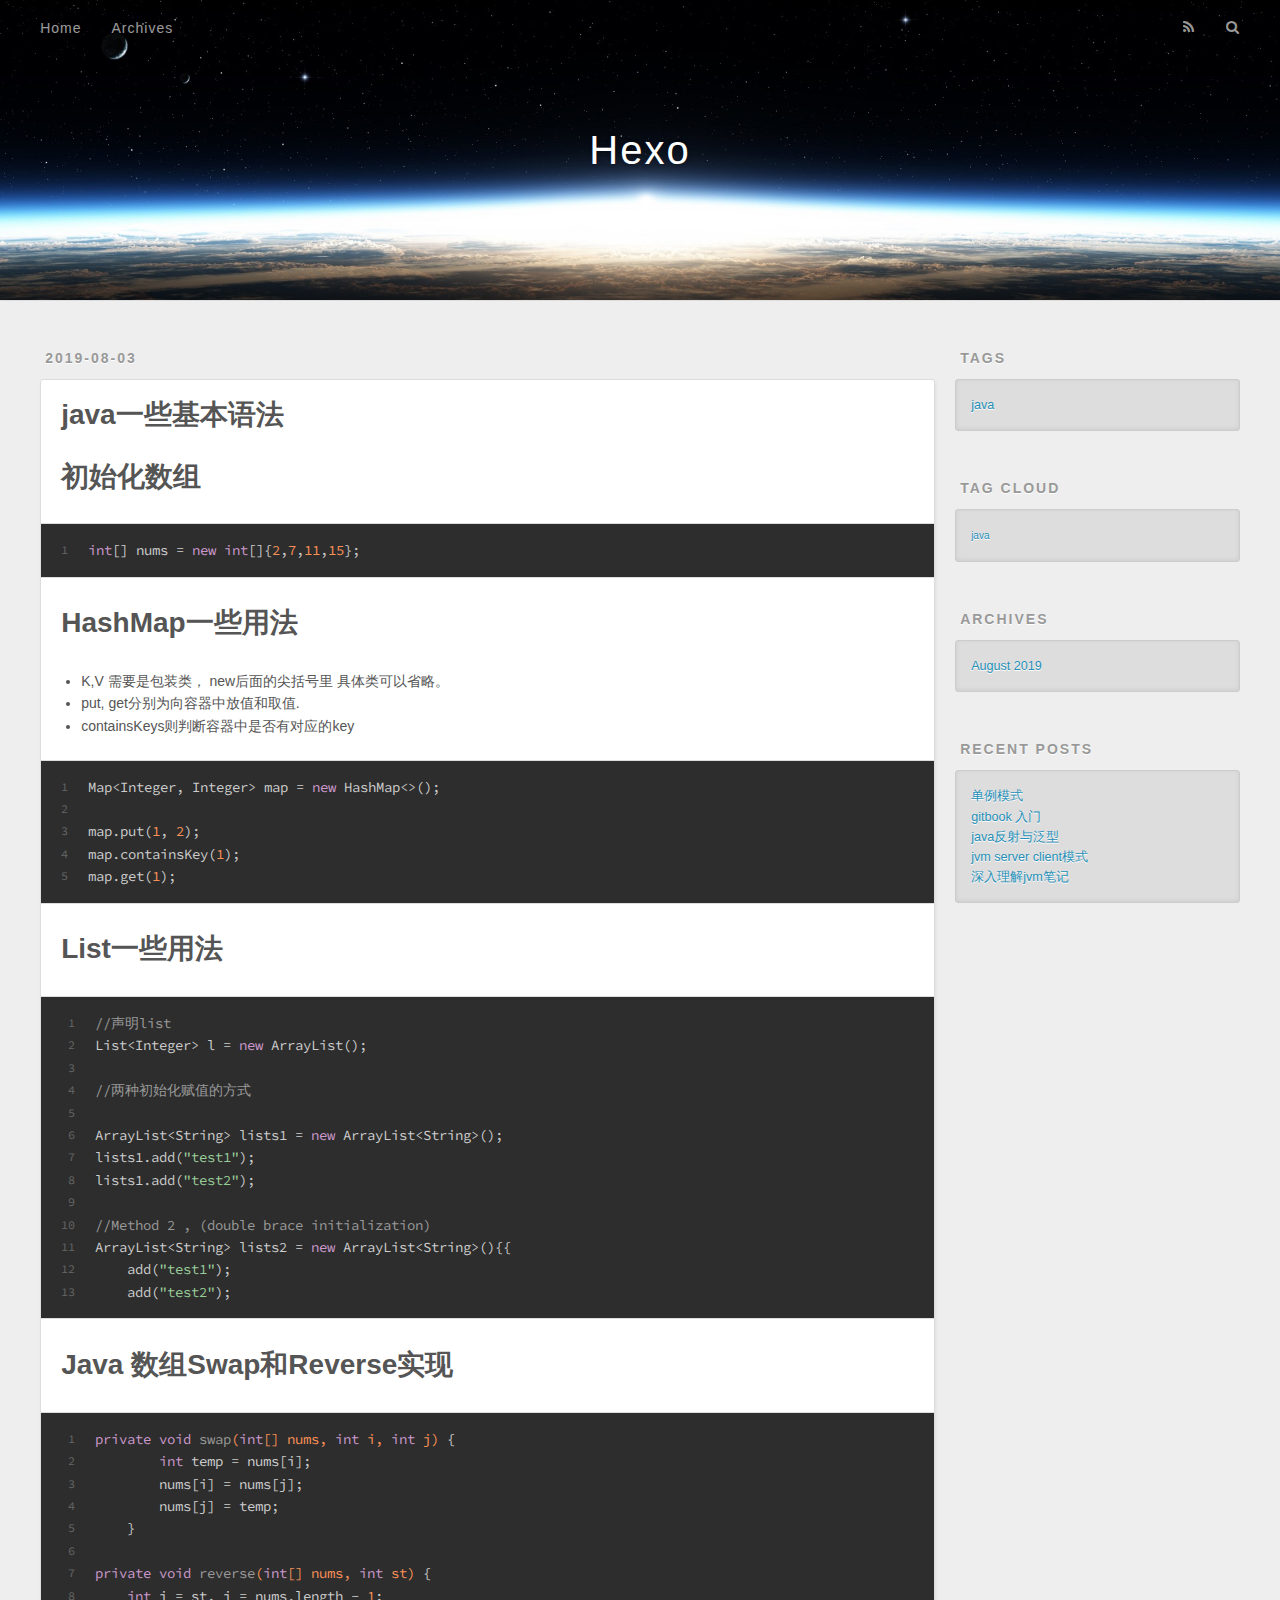
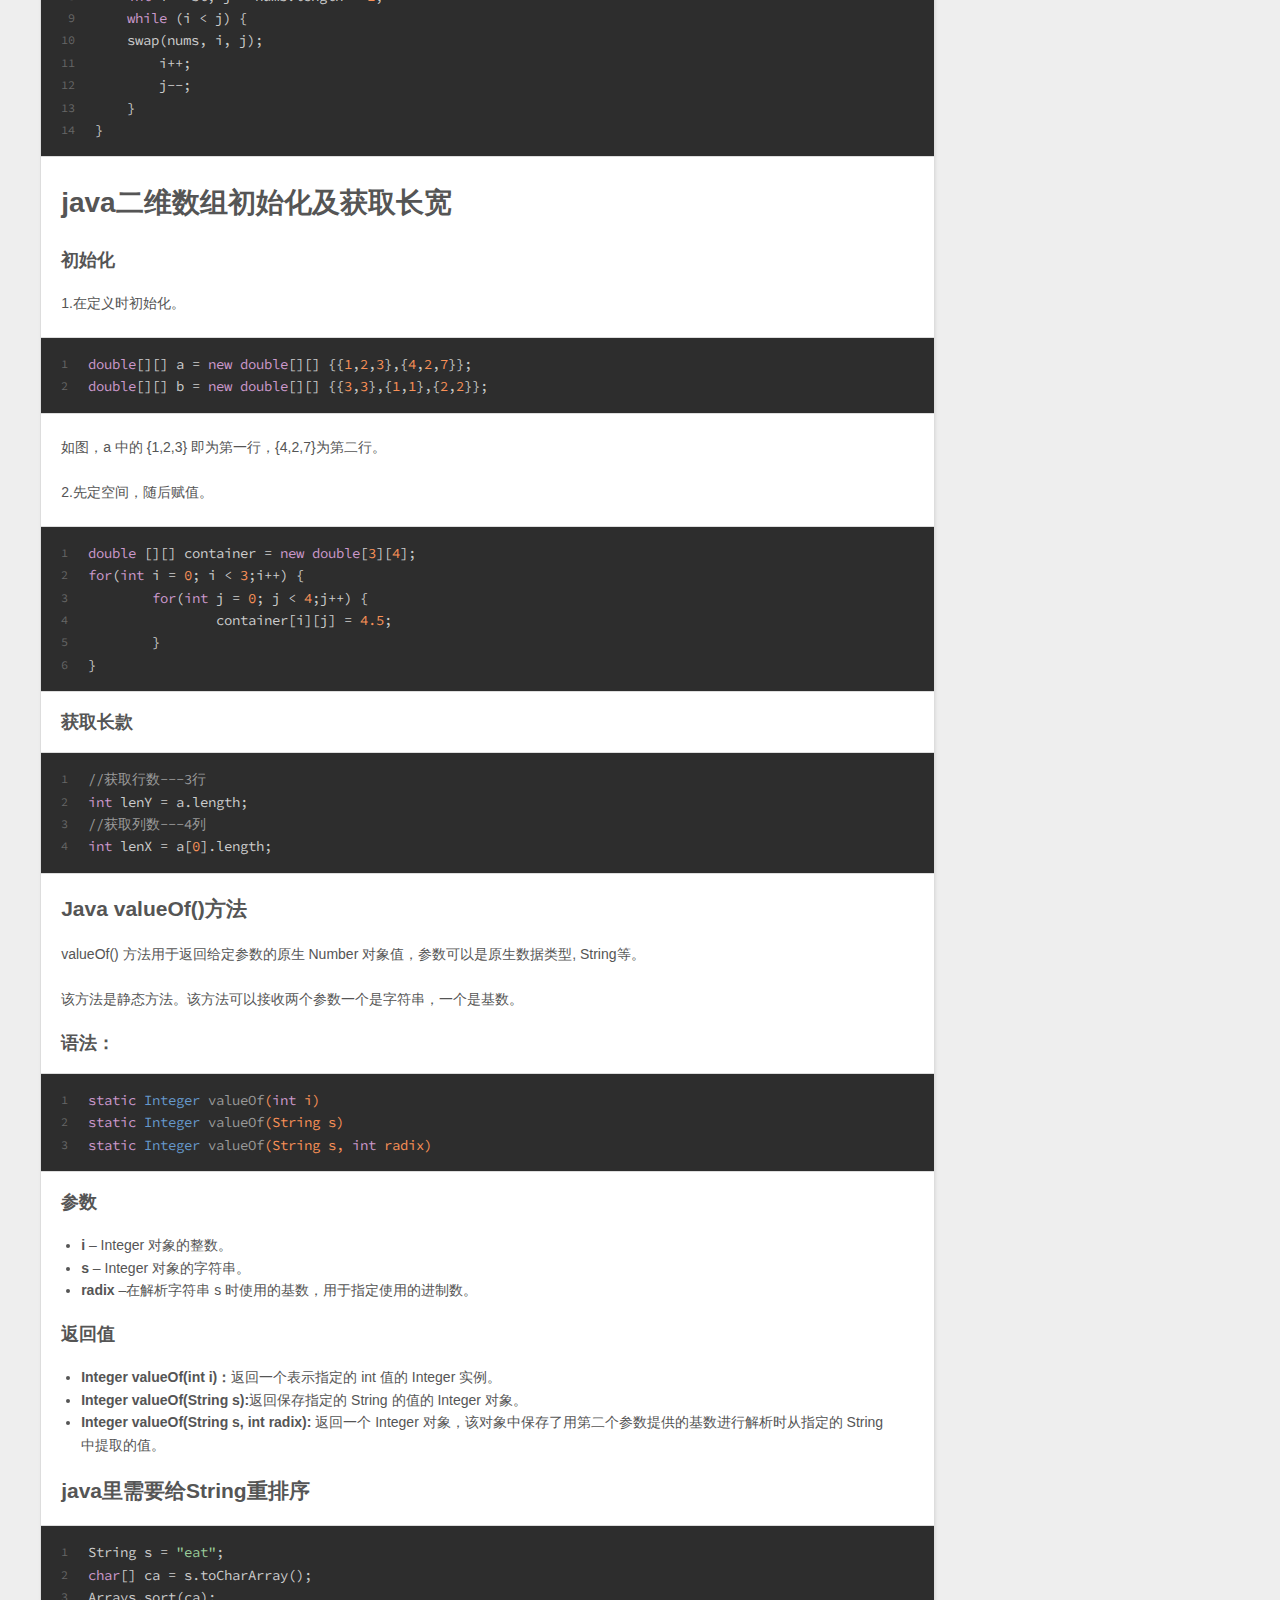
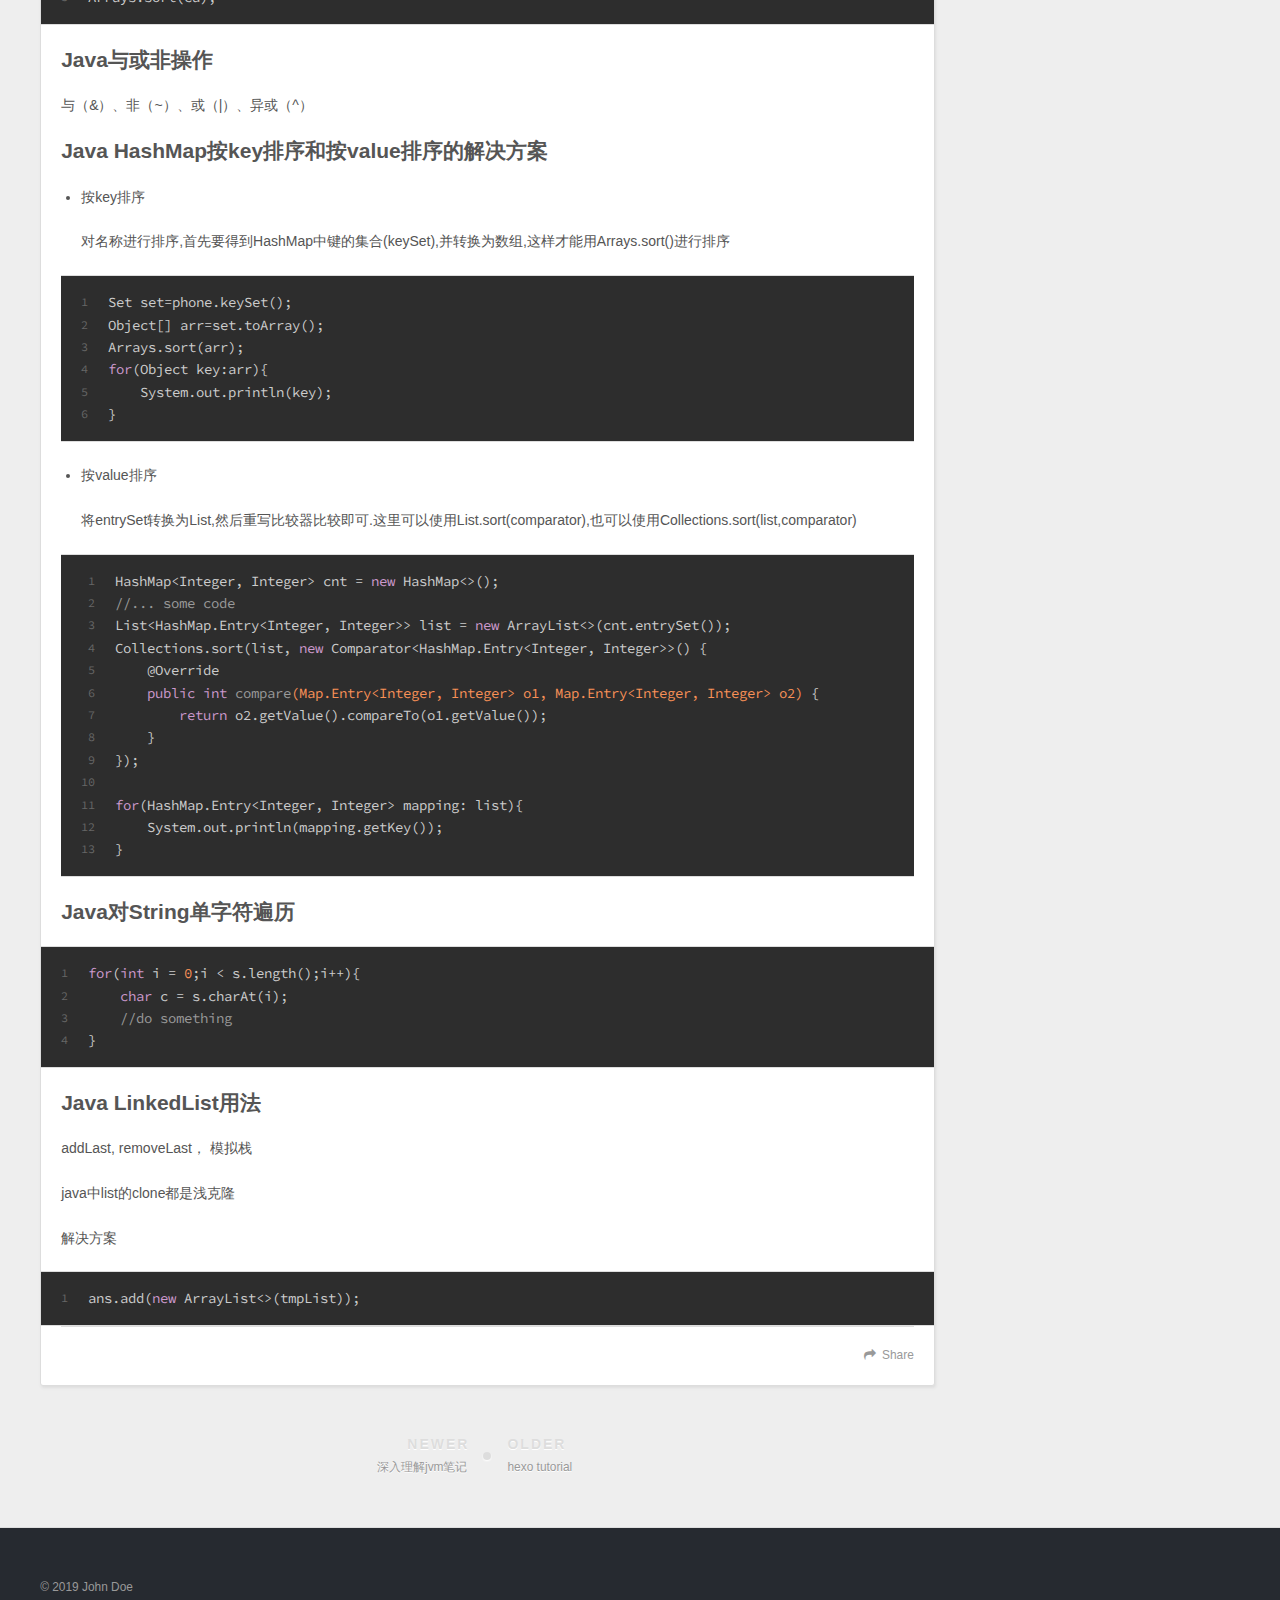
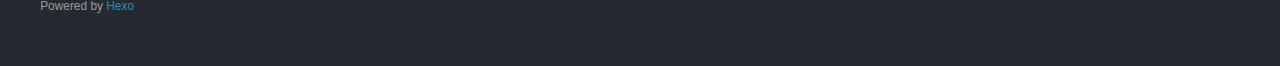
<file: 2019/08/03/java一些基本语法/index.html>
<!DOCTYPE html>
<html>
<head><meta name="generator" content="Hexo 3.9.0">
  <meta charset="utf-8">
  

  
  <title>java一些基本语法 | Hexo</title>
  <meta name="viewport" content="width=device-width, initial-scale=1, maximum-scale=1">
  <meta name="description" content="初始化数组1int[] nums = new int[]&amp;#123;2,7,11,15&amp;#125;;  HashMap一些用法 K,V 需要是包装类， new后面的尖括号里 具体类可以省略。 put, get分别为向容器中放值和取值. containsKeys则判断容器中是否有对应的key  12345Map&amp;lt;Integer, Integer&amp;gt; map = new HashMap&amp;lt">
<meta property="og:type" content="article">
<meta property="og:title" content="java一些基本语法">
<meta property="og:url" content="http://yoursite.com/2019/08/03/java一些基本语法/index.html">
<meta property="og:site_name" content="Hexo">
<meta property="og:description" content="初始化数组1int[] nums = new int[]&amp;#123;2,7,11,15&amp;#125;;  HashMap一些用法 K,V 需要是包装类， new后面的尖括号里 具体类可以省略。 put, get分别为向容器中放值和取值. containsKeys则判断容器中是否有对应的key  12345Map&amp;lt;Integer, Integer&amp;gt; map = new HashMap&amp;lt">
<meta property="og:locale" content="default">
<meta property="og:updated_time" content="2019-09-03T11:11:03.734Z">
<meta name="twitter:card" content="summary">
<meta name="twitter:title" content="java一些基本语法">
<meta name="twitter:description" content="初始化数组1int[] nums = new int[]&amp;#123;2,7,11,15&amp;#125;;  HashMap一些用法 K,V 需要是包装类， new后面的尖括号里 具体类可以省略。 put, get分别为向容器中放值和取值. containsKeys则判断容器中是否有对应的key  12345Map&amp;lt;Integer, Integer&amp;gt; map = new HashMap&amp;lt">
  
    <link rel="alternate" href="/atom.xml" title="Hexo" type="application/atom+xml">
  
  
    <link rel="icon" href="/favicon.png">
  
  
    <link href="//fonts.googleapis.com/css?family=Source+Code+Pro" rel="stylesheet" type="text/css">
  
  <link rel="stylesheet" href="/css/style.css">
</head>
</html>
<body>
  <div id="container">
    <div id="wrap">
      <header id="header">
  <div id="banner"></div>
  <div id="header-outer" class="outer">
    <div id="header-title" class="inner">
      <h1 id="logo-wrap">
        <a href="/" id="logo">Hexo</a>
      </h1>
      
    </div>
    <div id="header-inner" class="inner">
      <nav id="main-nav">
        <a id="main-nav-toggle" class="nav-icon"></a>
        
          <a class="main-nav-link" href="/">Home</a>
        
          <a class="main-nav-link" href="/archives">Archives</a>
        
      </nav>
      <nav id="sub-nav">
        
          <a id="nav-rss-link" class="nav-icon" href="/atom.xml" title="RSS Feed"></a>
        
        <a id="nav-search-btn" class="nav-icon" title="Search"></a>
      </nav>
      <div id="search-form-wrap">
        <form action="//google.com/search" method="get" accept-charset="UTF-8" class="search-form"><input type="search" name="q" class="search-form-input" placeholder="Search"><button type="submit" class="search-form-submit">&#xF002;</button><input type="hidden" name="sitesearch" value="http://yoursite.com"></form>
      </div>
    </div>
  </div>
</header>
      <div class="outer">
        <section id="main"><article id="post-java一些基本语法" class="article article-type-post" itemscope itemprop="blogPost">
  <div class="article-meta">
    <a href="/2019/08/03/java一些基本语法/" class="article-date">
  <time datetime="2019-08-03T05:19:17.000Z" itemprop="datePublished">2019-08-03</time>
</a>
    
  </div>
  <div class="article-inner">
    
    
      <header class="article-header">
        
  
    <h1 class="article-title" itemprop="name">
      java一些基本语法
    </h1>
  

      </header>
    
    <div class="article-entry" itemprop="articleBody">
      
        <h1 id="初始化数组"><a href="#初始化数组" class="headerlink" title="初始化数组"></a>初始化数组</h1><figure class="highlight java"><table><tr><td class="gutter"><pre><span class="line">1</span><br></pre></td><td class="code"><pre><span class="line"><span class="keyword">int</span>[] nums = <span class="keyword">new</span> <span class="keyword">int</span>[]&#123;<span class="number">2</span>,<span class="number">7</span>,<span class="number">11</span>,<span class="number">15</span>&#125;;</span><br></pre></td></tr></table></figure>

<h1 id="HashMap一些用法"><a href="#HashMap一些用法" class="headerlink" title="HashMap一些用法"></a>HashMap一些用法</h1><ul>
<li>K,V 需要是包装类， new后面的尖括号里 具体类可以省略。</li>
<li>put, get分别为向容器中放值和取值.</li>
<li>containsKeys则判断容器中是否有对应的key</li>
</ul>
<figure class="highlight java"><table><tr><td class="gutter"><pre><span class="line">1</span><br><span class="line">2</span><br><span class="line">3</span><br><span class="line">4</span><br><span class="line">5</span><br></pre></td><td class="code"><pre><span class="line">Map&lt;Integer, Integer&gt; map = <span class="keyword">new</span> HashMap&lt;&gt;();</span><br><span class="line"></span><br><span class="line">map.put(<span class="number">1</span>, <span class="number">2</span>);</span><br><span class="line">map.containsKey(<span class="number">1</span>);</span><br><span class="line">map.get(<span class="number">1</span>);</span><br></pre></td></tr></table></figure>

<h1 id="List一些用法"><a href="#List一些用法" class="headerlink" title="List一些用法"></a>List一些用法</h1><figure class="highlight java"><table><tr><td class="gutter"><pre><span class="line">1</span><br><span class="line">2</span><br><span class="line">3</span><br><span class="line">4</span><br><span class="line">5</span><br><span class="line">6</span><br><span class="line">7</span><br><span class="line">8</span><br><span class="line">9</span><br><span class="line">10</span><br><span class="line">11</span><br><span class="line">12</span><br><span class="line">13</span><br></pre></td><td class="code"><pre><span class="line"><span class="comment">//声明list</span></span><br><span class="line">List&lt;Integer&gt; l = <span class="keyword">new</span> ArrayList();</span><br><span class="line"></span><br><span class="line"><span class="comment">//两种初始化赋值的方式</span></span><br><span class="line"></span><br><span class="line">ArrayList&lt;String&gt; lists1 = <span class="keyword">new</span> ArrayList&lt;String&gt;();</span><br><span class="line">lists1.add(<span class="string">"test1"</span>);</span><br><span class="line">lists1.add(<span class="string">"test2"</span>);</span><br><span class="line"></span><br><span class="line"><span class="comment">//Method 2 , (double brace initialization)</span></span><br><span class="line">ArrayList&lt;String&gt; lists2 = <span class="keyword">new</span> ArrayList&lt;String&gt;()&#123;&#123;</span><br><span class="line">    add(<span class="string">"test1"</span>);</span><br><span class="line">    add(<span class="string">"test2"</span>);</span><br></pre></td></tr></table></figure>

<h1 id="Java-数组Swap和Reverse实现"><a href="#Java-数组Swap和Reverse实现" class="headerlink" title="Java 数组Swap和Reverse实现"></a>Java 数组Swap和Reverse实现</h1><figure class="highlight java"><table><tr><td class="gutter"><pre><span class="line">1</span><br><span class="line">2</span><br><span class="line">3</span><br><span class="line">4</span><br><span class="line">5</span><br><span class="line">6</span><br><span class="line">7</span><br><span class="line">8</span><br><span class="line">9</span><br><span class="line">10</span><br><span class="line">11</span><br><span class="line">12</span><br><span class="line">13</span><br><span class="line">14</span><br></pre></td><td class="code"><pre><span class="line"><span class="function"><span class="keyword">private</span> <span class="keyword">void</span> <span class="title">swap</span><span class="params">(<span class="keyword">int</span>[] nums, <span class="keyword">int</span> i, <span class="keyword">int</span> j)</span> </span>&#123;</span><br><span class="line">        <span class="keyword">int</span> temp = nums[i];</span><br><span class="line">        nums[i] = nums[j];</span><br><span class="line">        nums[j] = temp;</span><br><span class="line">    &#125;</span><br><span class="line">    </span><br><span class="line"><span class="function"><span class="keyword">private</span> <span class="keyword">void</span> <span class="title">reverse</span><span class="params">(<span class="keyword">int</span>[] nums, <span class="keyword">int</span> st)</span> </span>&#123;</span><br><span class="line">    <span class="keyword">int</span> i = st, j = nums.length - <span class="number">1</span>;</span><br><span class="line">    <span class="keyword">while</span> (i &lt; j) &#123;</span><br><span class="line">    swap(nums, i, j);</span><br><span class="line">        i++;</span><br><span class="line">        j--;</span><br><span class="line">    &#125;</span><br><span class="line">&#125;</span><br></pre></td></tr></table></figure>

<h1 id="java二维数组初始化及获取长宽"><a href="#java二维数组初始化及获取长宽" class="headerlink" title="java二维数组初始化及获取长宽"></a>java二维数组初始化及获取长宽</h1><h3 id="初始化"><a href="#初始化" class="headerlink" title="初始化"></a>初始化</h3><p>1.在定义时初始化。</p>
<figure class="highlight java"><table><tr><td class="gutter"><pre><span class="line">1</span><br><span class="line">2</span><br></pre></td><td class="code"><pre><span class="line"><span class="keyword">double</span>[][] a = <span class="keyword">new</span> <span class="keyword">double</span>[][] &#123;&#123;<span class="number">1</span>,<span class="number">2</span>,<span class="number">3</span>&#125;,&#123;<span class="number">4</span>,<span class="number">2</span>,<span class="number">7</span>&#125;&#125;;</span><br><span class="line"><span class="keyword">double</span>[][] b = <span class="keyword">new</span> <span class="keyword">double</span>[][] &#123;&#123;<span class="number">3</span>,<span class="number">3</span>&#125;,&#123;<span class="number">1</span>,<span class="number">1</span>&#125;,&#123;<span class="number">2</span>,<span class="number">2</span>&#125;&#125;;</span><br></pre></td></tr></table></figure>

<p>如图，a 中的 {1,2,3} 即为第一行，{4,2,7}为第二行。</p>
<p>2.先定空间，随后赋值。</p>
<figure class="highlight java"><table><tr><td class="gutter"><pre><span class="line">1</span><br><span class="line">2</span><br><span class="line">3</span><br><span class="line">4</span><br><span class="line">5</span><br><span class="line">6</span><br></pre></td><td class="code"><pre><span class="line"><span class="keyword">double</span> [][] container = <span class="keyword">new</span> <span class="keyword">double</span>[<span class="number">3</span>][<span class="number">4</span>];</span><br><span class="line"><span class="keyword">for</span>(<span class="keyword">int</span> i = <span class="number">0</span>; i &lt; <span class="number">3</span>;i++) &#123;</span><br><span class="line">	<span class="keyword">for</span>(<span class="keyword">int</span> j = <span class="number">0</span>; j &lt; <span class="number">4</span>;j++) &#123;</span><br><span class="line">		container[i][j] = <span class="number">4.5</span>;</span><br><span class="line">	&#125;</span><br><span class="line">&#125;</span><br></pre></td></tr></table></figure>

<h3 id="获取长款"><a href="#获取长款" class="headerlink" title="获取长款"></a>获取长款</h3><figure class="highlight java"><table><tr><td class="gutter"><pre><span class="line">1</span><br><span class="line">2</span><br><span class="line">3</span><br><span class="line">4</span><br></pre></td><td class="code"><pre><span class="line"><span class="comment">//获取行数---3行</span></span><br><span class="line"><span class="keyword">int</span> lenY = a.length;</span><br><span class="line"><span class="comment">//获取列数---4列</span></span><br><span class="line"><span class="keyword">int</span> lenX = a[<span class="number">0</span>].length;</span><br></pre></td></tr></table></figure>

<h2 id="Java-valueOf-方法"><a href="#Java-valueOf-方法" class="headerlink" title="Java valueOf()方法"></a>Java valueOf()方法</h2><p>valueOf() 方法用于返回给定参数的原生 Number 对象值，参数可以是原生数据类型, String等。</p>
<p>该方法是静态方法。该方法可以接收两个参数一个是字符串，一个是基数。</p>
<h3 id="语法："><a href="#语法：" class="headerlink" title="语法："></a>语法：</h3><figure class="highlight java"><table><tr><td class="gutter"><pre><span class="line">1</span><br><span class="line">2</span><br><span class="line">3</span><br></pre></td><td class="code"><pre><span class="line"><span class="function"><span class="keyword">static</span> Integer <span class="title">valueOf</span><span class="params">(<span class="keyword">int</span> i)</span></span></span><br><span class="line"><span class="function"><span class="keyword">static</span> Integer <span class="title">valueOf</span><span class="params">(String s)</span></span></span><br><span class="line"><span class="function"><span class="keyword">static</span> Integer <span class="title">valueOf</span><span class="params">(String s, <span class="keyword">int</span> radix)</span></span></span><br></pre></td></tr></table></figure>

<h3 id="参数"><a href="#参数" class="headerlink" title="参数"></a>参数</h3><ul>
<li><strong>i</strong> – Integer 对象的整数。</li>
<li><strong>s</strong> – Integer 对象的字符串。</li>
<li><strong>radix</strong> –在解析字符串 s 时使用的基数，用于指定使用的进制数。</li>
</ul>
<h3 id="返回值"><a href="#返回值" class="headerlink" title="返回值"></a>返回值</h3><ul>
<li><strong>Integer valueOf(int i)：</strong>返回一个表示指定的 int 值的 Integer 实例。</li>
<li><strong>Integer valueOf(String s):</strong>返回保存指定的 String 的值的 Integer 对象。</li>
<li><strong>Integer valueOf(String s, int radix):</strong> 返回一个 Integer 对象，该对象中保存了用第二个参数提供的基数进行解析时从指定的 String 中提取的值。</li>
</ul>
<h2 id="java里需要给String重排序"><a href="#java里需要给String重排序" class="headerlink" title="java里需要给String重排序"></a>java里需要给String重排序</h2><figure class="highlight java"><table><tr><td class="gutter"><pre><span class="line">1</span><br><span class="line">2</span><br><span class="line">3</span><br></pre></td><td class="code"><pre><span class="line">String s = <span class="string">"eat"</span>;</span><br><span class="line"><span class="keyword">char</span>[] ca = s.toCharArray();</span><br><span class="line">Arrays.sort(ca);</span><br></pre></td></tr></table></figure>

<h2 id="Java与或非操作"><a href="#Java与或非操作" class="headerlink" title="Java与或非操作"></a>Java与或非操作</h2><p>与（&amp;）、非（~）、或（|）、异或（^）</p>
<h2 id="Java-HashMap按key排序和按value排序的解决方案"><a href="#Java-HashMap按key排序和按value排序的解决方案" class="headerlink" title="Java HashMap按key排序和按value排序的解决方案"></a>Java HashMap按key排序和按value排序的解决方案</h2><ul>
<li><p>按key排序</p>
<p>对名称进行排序,首先要得到HashMap中键的集合(keySet),并转换为数组,这样才能用Arrays.sort()进行排序</p>
<figure class="highlight java"><table><tr><td class="gutter"><pre><span class="line">1</span><br><span class="line">2</span><br><span class="line">3</span><br><span class="line">4</span><br><span class="line">5</span><br><span class="line">6</span><br></pre></td><td class="code"><pre><span class="line">Set set=phone.keySet();</span><br><span class="line">Object[] arr=set.toArray();</span><br><span class="line">Arrays.sort(arr);</span><br><span class="line"><span class="keyword">for</span>(Object key:arr)&#123;</span><br><span class="line">    System.out.println(key);</span><br><span class="line">&#125;</span><br></pre></td></tr></table></figure>
</li>
<li><p>按value排序</p>
<p>将entrySet转换为List,然后重写比较器比较即可.这里可以使用List.sort(comparator),也可以使用Collections.sort(list,comparator)</p>
<figure class="highlight java"><table><tr><td class="gutter"><pre><span class="line">1</span><br><span class="line">2</span><br><span class="line">3</span><br><span class="line">4</span><br><span class="line">5</span><br><span class="line">6</span><br><span class="line">7</span><br><span class="line">8</span><br><span class="line">9</span><br><span class="line">10</span><br><span class="line">11</span><br><span class="line">12</span><br><span class="line">13</span><br></pre></td><td class="code"><pre><span class="line">HashMap&lt;Integer, Integer&gt; cnt = <span class="keyword">new</span> HashMap&lt;&gt;();</span><br><span class="line"><span class="comment">//... some code</span></span><br><span class="line">List&lt;HashMap.Entry&lt;Integer, Integer&gt;&gt; list = <span class="keyword">new</span> ArrayList&lt;&gt;(cnt.entrySet());</span><br><span class="line">Collections.sort(list, <span class="keyword">new</span> Comparator&lt;HashMap.Entry&lt;Integer, Integer&gt;&gt;() &#123;</span><br><span class="line">    <span class="meta">@Override</span></span><br><span class="line">    <span class="function"><span class="keyword">public</span> <span class="keyword">int</span> <span class="title">compare</span><span class="params">(Map.Entry&lt;Integer, Integer&gt; o1, Map.Entry&lt;Integer, Integer&gt; o2)</span> </span>&#123;</span><br><span class="line">        <span class="keyword">return</span> o2.getValue().compareTo(o1.getValue());</span><br><span class="line">    &#125;</span><br><span class="line">&#125;);</span><br><span class="line"></span><br><span class="line"><span class="keyword">for</span>(HashMap.Entry&lt;Integer, Integer&gt; mapping: list)&#123;</span><br><span class="line">    System.out.println(mapping.getKey());</span><br><span class="line">&#125;</span><br></pre></td></tr></table></figure>

</li>
</ul>
<h2 id="Java对String单字符遍历"><a href="#Java对String单字符遍历" class="headerlink" title="Java对String单字符遍历"></a>Java对String单字符遍历</h2><figure class="highlight java"><table><tr><td class="gutter"><pre><span class="line">1</span><br><span class="line">2</span><br><span class="line">3</span><br><span class="line">4</span><br></pre></td><td class="code"><pre><span class="line"><span class="keyword">for</span>(<span class="keyword">int</span> i = <span class="number">0</span>;i &lt; s.length();i++)&#123;</span><br><span class="line">    <span class="keyword">char</span> c = s.charAt(i);</span><br><span class="line">    <span class="comment">//do something</span></span><br><span class="line">&#125;</span><br></pre></td></tr></table></figure>

<h2 id="Java-LinkedList用法"><a href="#Java-LinkedList用法" class="headerlink" title="Java LinkedList用法"></a>Java LinkedList用法</h2><p>addLast, removeLast， 模拟栈</p>
<p>java中list的clone都是浅克隆</p>
<p>解决方案</p>
<figure class="highlight java"><table><tr><td class="gutter"><pre><span class="line">1</span><br></pre></td><td class="code"><pre><span class="line">ans.add(<span class="keyword">new</span> ArrayList&lt;&gt;(tmpList));</span><br></pre></td></tr></table></figure>


      
    </div>
    <footer class="article-footer">
      <a data-url="http://yoursite.com/2019/08/03/java一些基本语法/" data-id="ck0othkif0003zwumgxjrqxz7" class="article-share-link">Share</a>
      
      
    </footer>
  </div>
  
    
<nav id="article-nav">
  
    <a href="/2019/08/03/深入理解jvm笔记/" id="article-nav-newer" class="article-nav-link-wrap">
      <strong class="article-nav-caption">Newer</strong>
      <div class="article-nav-title">
        
          深入理解jvm笔记
        
      </div>
    </a>
  
  
    <a href="/2019/08/02/hexo-tutorial/" id="article-nav-older" class="article-nav-link-wrap">
      <strong class="article-nav-caption">Older</strong>
      <div class="article-nav-title">hexo tutorial</div>
    </a>
  
</nav>

  
</article>

</section>
        
          <aside id="sidebar">
  
    

  
    
  <div class="widget-wrap">
    <h3 class="widget-title">Tags</h3>
    <div class="widget">
      <ul class="tag-list"><li class="tag-list-item"><a class="tag-list-link" href="/tags/java/">java</a></li></ul>
    </div>
  </div>


  
    
  <div class="widget-wrap">
    <h3 class="widget-title">Tag Cloud</h3>
    <div class="widget tagcloud">
      <a href="/tags/java/" style="font-size: 10px;">java</a>
    </div>
  </div>

  
    
  <div class="widget-wrap">
    <h3 class="widget-title">Archives</h3>
    <div class="widget">
      <ul class="archive-list"><li class="archive-list-item"><a class="archive-list-link" href="/archives/2019/08/">August 2019</a></li></ul>
    </div>
  </div>


  
    
  <div class="widget-wrap">
    <h3 class="widget-title">Recent Posts</h3>
    <div class="widget">
      <ul>
        
          <li>
            <a href="/2019/08/05/单例模式/">单例模式</a>
          </li>
        
          <li>
            <a href="/2019/08/04/gitbook-入门/">gitbook 入门</a>
          </li>
        
          <li>
            <a href="/2019/08/04/java反射与泛型/">java反射与泛型</a>
          </li>
        
          <li>
            <a href="/2019/08/04/jvm-server-client模式/">jvm server client模式</a>
          </li>
        
          <li>
            <a href="/2019/08/03/深入理解jvm笔记/">深入理解jvm笔记</a>
          </li>
        
      </ul>
    </div>
  </div>

  
</aside>
        
      </div>
      <footer id="footer">
  
  <div class="outer">
    <div id="footer-info" class="inner">
      &copy; 2019 John Doe<br>
      Powered by <a href="http://hexo.io/" target="_blank">Hexo</a>
    </div>
  </div>
</footer>
    </div>
    <nav id="mobile-nav">
  
    <a href="/" class="mobile-nav-link">Home</a>
  
    <a href="/archives" class="mobile-nav-link">Archives</a>
  
</nav>
    

<script src="//ajax.googleapis.com/ajax/libs/jquery/2.0.3/jquery.min.js"></script>


  <link rel="stylesheet" href="/fancybox/jquery.fancybox.css">
  <script src="/fancybox/jquery.fancybox.pack.js"></script>


<script src="/js/script.js"></script>



  </div>
</body>
</html>
</file>
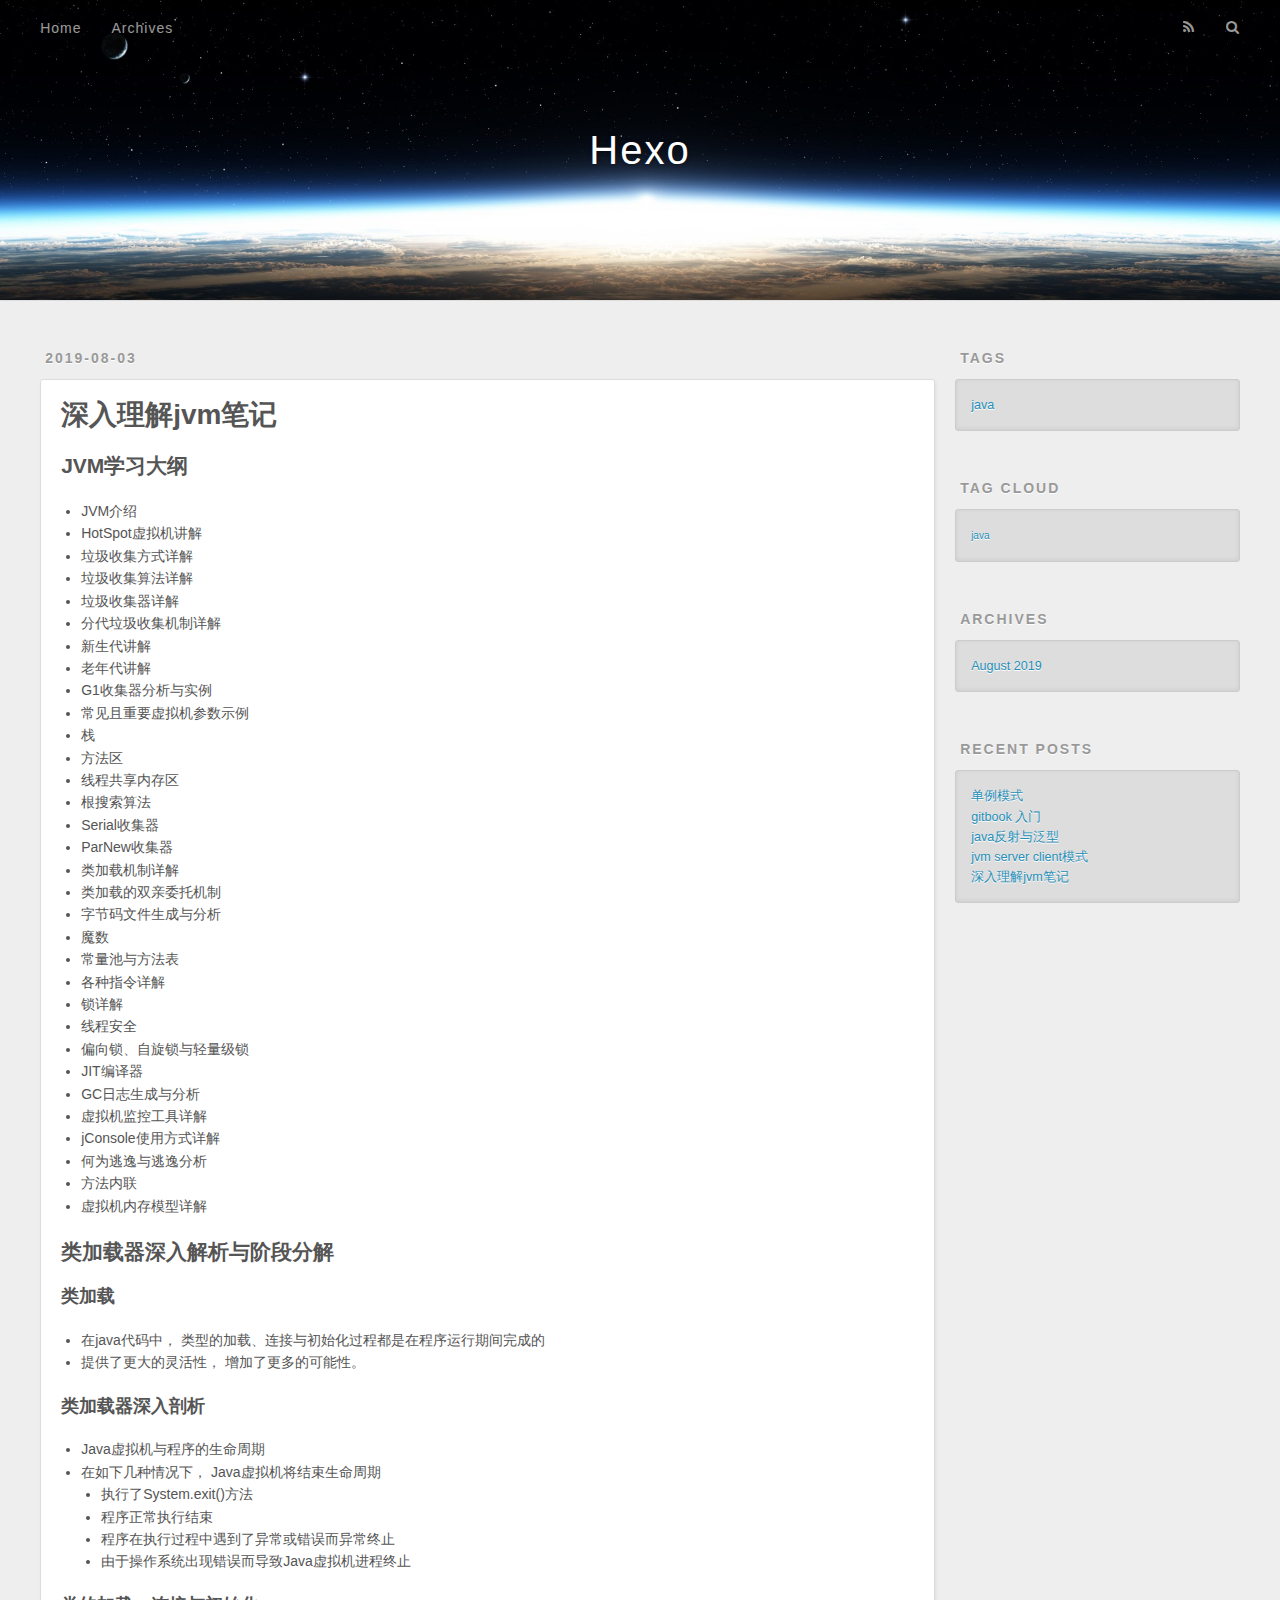
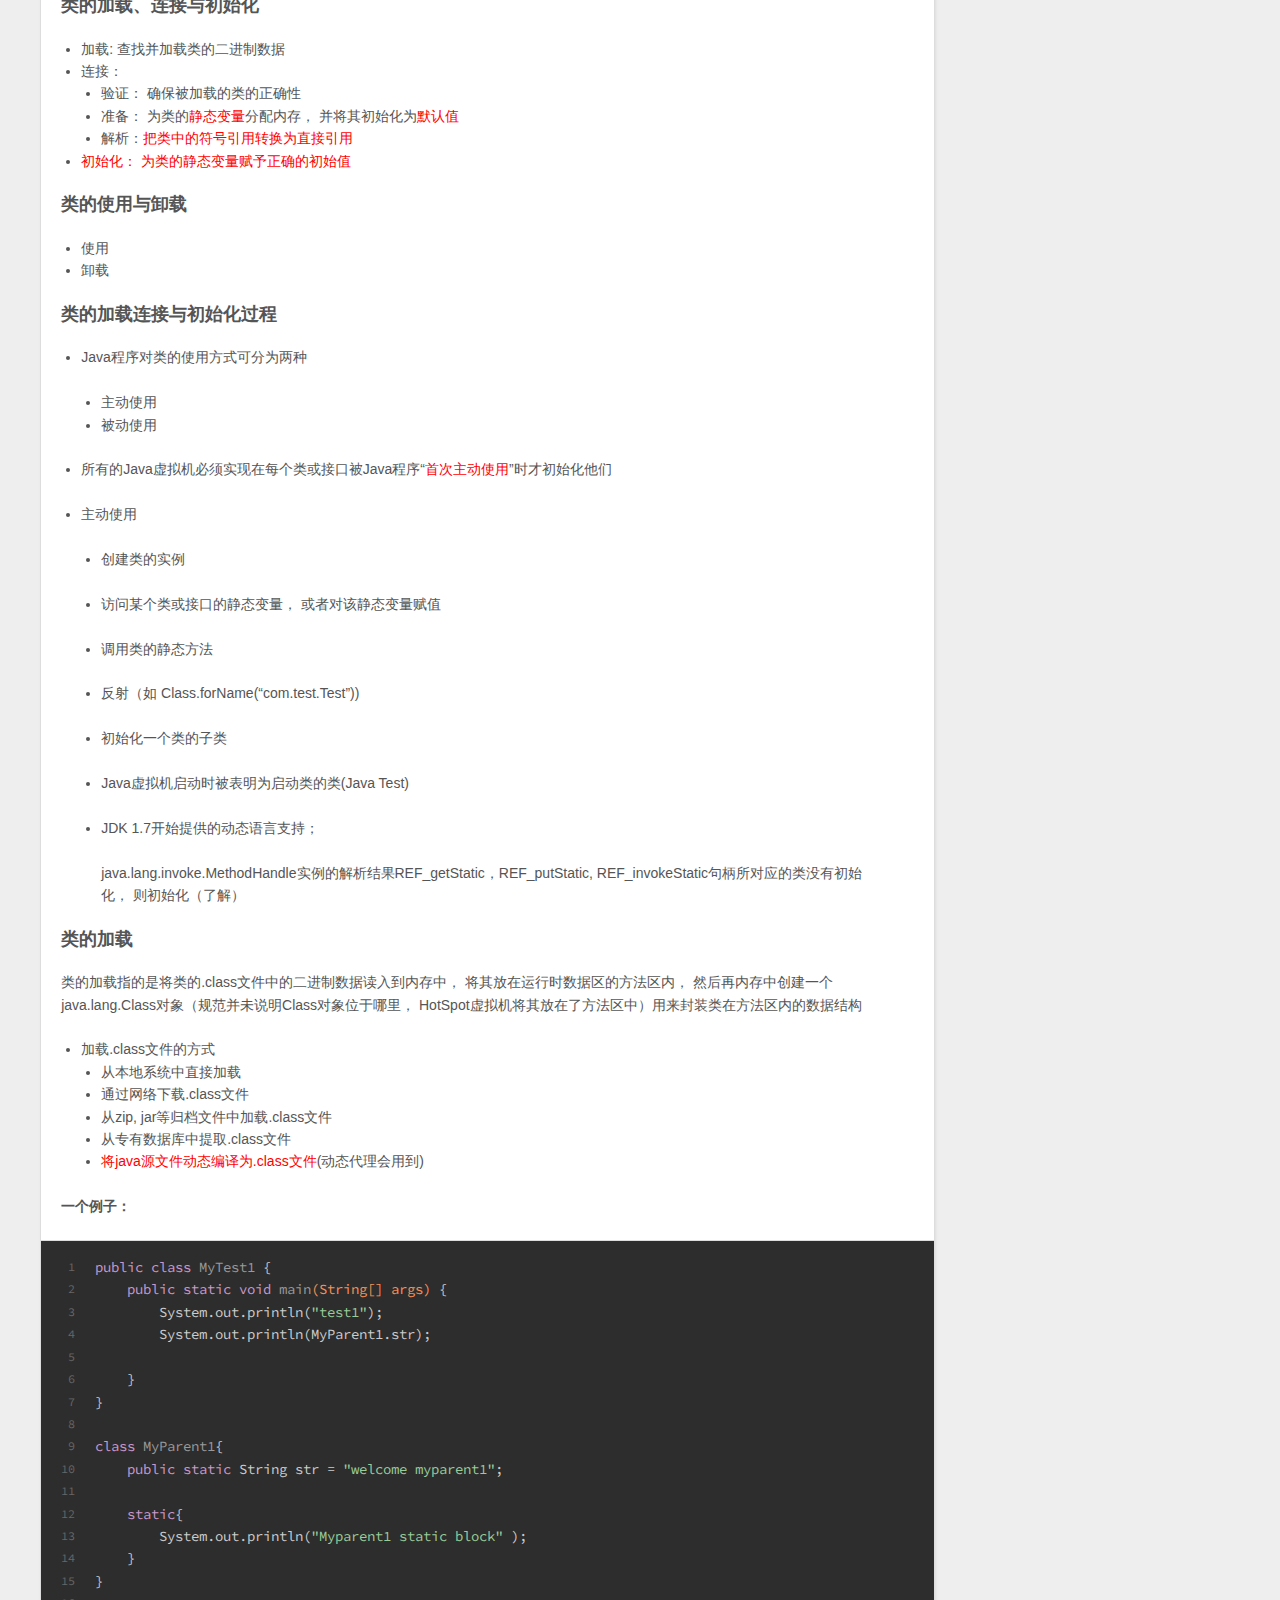
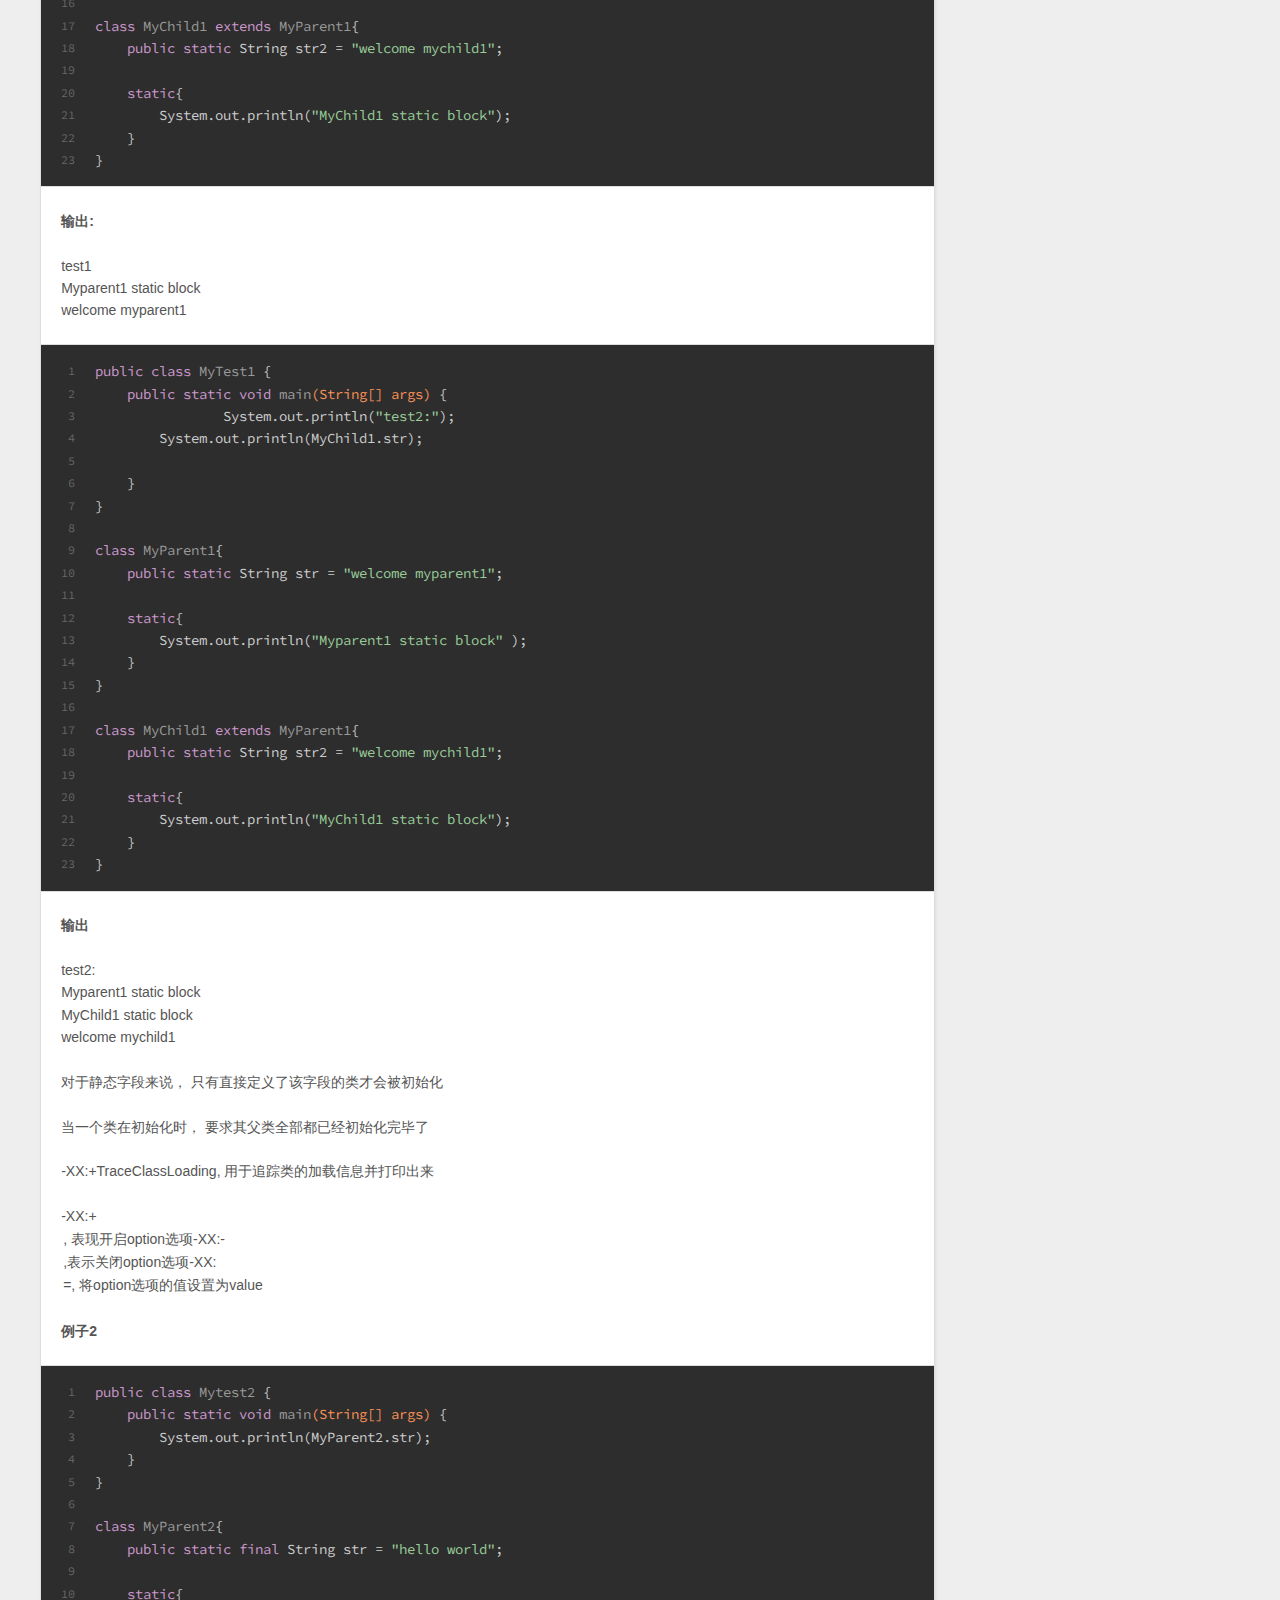
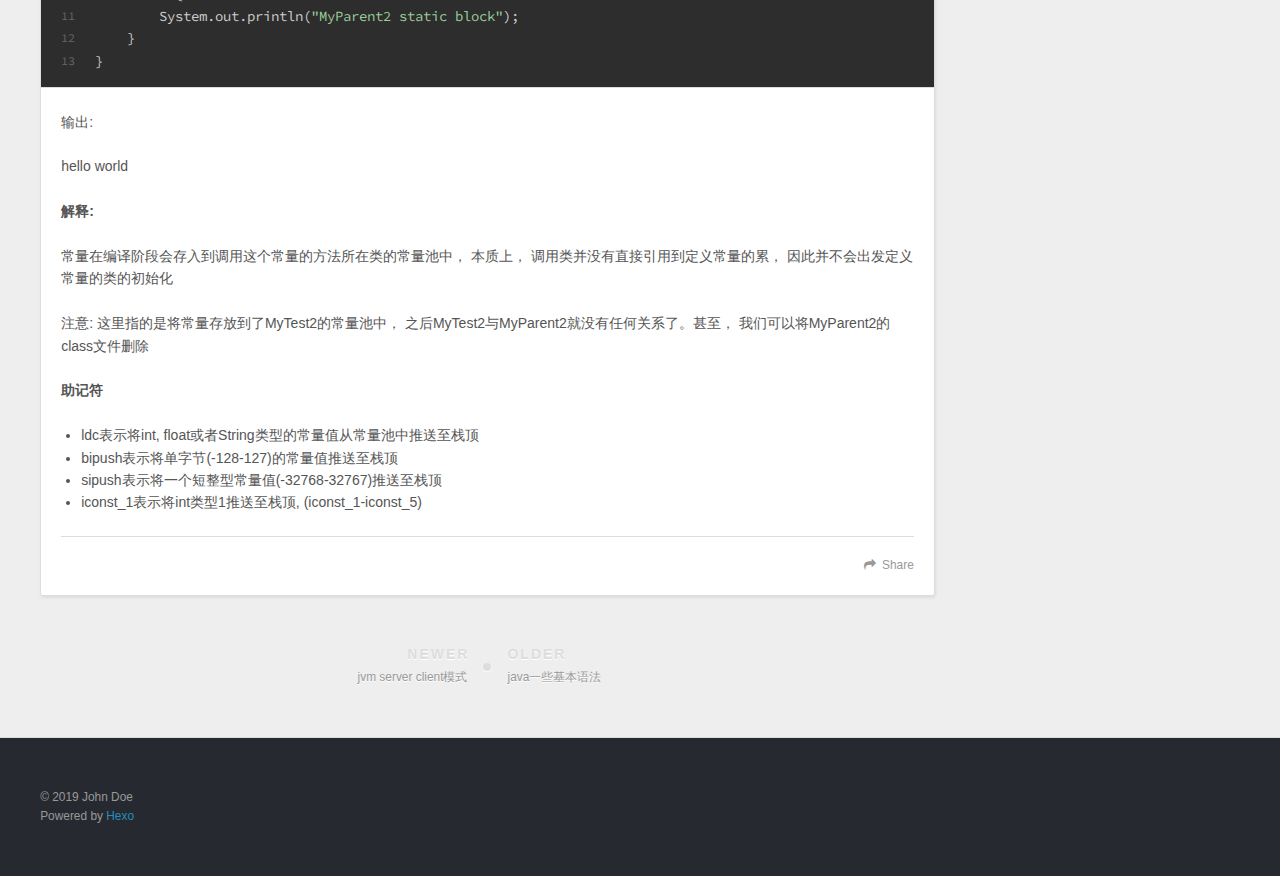
<file: 2019/08/03/深入理解jvm笔记/index.html>
<!DOCTYPE html>
<html>
<head><meta name="generator" content="Hexo 3.9.0">
  <meta charset="utf-8">
  

  
  <title>深入理解jvm笔记 | Hexo</title>
  <meta name="viewport" content="width=device-width, initial-scale=1, maximum-scale=1">
  <meta name="description" content="JVM学习大纲 JVM介绍 HotSpot虚拟机讲解 垃圾收集方式详解 垃圾收集算法详解 垃圾收集器详解 分代垃圾收集机制详解 新生代讲解 老年代讲解 G1收集器分析与实例 常见且重要虚拟机参数示例 栈 方法区 线程共享内存区 根搜索算法 Serial收集器 ParNew收集器 类加载机制详解 类加载的双亲委托机制 字节码文件生成与分析 魔数 常量池与方法表 各种指令详解 锁详解 线程安全 偏向锁">
<meta property="og:type" content="article">
<meta property="og:title" content="深入理解jvm笔记">
<meta property="og:url" content="http://yoursite.com/2019/08/03/深入理解jvm笔记/index.html">
<meta property="og:site_name" content="Hexo">
<meta property="og:description" content="JVM学习大纲 JVM介绍 HotSpot虚拟机讲解 垃圾收集方式详解 垃圾收集算法详解 垃圾收集器详解 分代垃圾收集机制详解 新生代讲解 老年代讲解 G1收集器分析与实例 常见且重要虚拟机参数示例 栈 方法区 线程共享内存区 根搜索算法 Serial收集器 ParNew收集器 类加载机制详解 类加载的双亲委托机制 字节码文件生成与分析 魔数 常量池与方法表 各种指令详解 锁详解 线程安全 偏向锁">
<meta property="og:locale" content="default">
<meta property="og:updated_time" content="2019-08-06T10:50:25.983Z">
<meta name="twitter:card" content="summary">
<meta name="twitter:title" content="深入理解jvm笔记">
<meta name="twitter:description" content="JVM学习大纲 JVM介绍 HotSpot虚拟机讲解 垃圾收集方式详解 垃圾收集算法详解 垃圾收集器详解 分代垃圾收集机制详解 新生代讲解 老年代讲解 G1收集器分析与实例 常见且重要虚拟机参数示例 栈 方法区 线程共享内存区 根搜索算法 Serial收集器 ParNew收集器 类加载机制详解 类加载的双亲委托机制 字节码文件生成与分析 魔数 常量池与方法表 各种指令详解 锁详解 线程安全 偏向锁">
  
    <link rel="alternate" href="/atom.xml" title="Hexo" type="application/atom+xml">
  
  
    <link rel="icon" href="/favicon.png">
  
  
    <link href="//fonts.googleapis.com/css?family=Source+Code+Pro" rel="stylesheet" type="text/css">
  
  <link rel="stylesheet" href="/css/style.css">
</head>
</html>
<body>
  <div id="container">
    <div id="wrap">
      <header id="header">
  <div id="banner"></div>
  <div id="header-outer" class="outer">
    <div id="header-title" class="inner">
      <h1 id="logo-wrap">
        <a href="/" id="logo">Hexo</a>
      </h1>
      
    </div>
    <div id="header-inner" class="inner">
      <nav id="main-nav">
        <a id="main-nav-toggle" class="nav-icon"></a>
        
          <a class="main-nav-link" href="/">Home</a>
        
          <a class="main-nav-link" href="/archives">Archives</a>
        
      </nav>
      <nav id="sub-nav">
        
          <a id="nav-rss-link" class="nav-icon" href="/atom.xml" title="RSS Feed"></a>
        
        <a id="nav-search-btn" class="nav-icon" title="Search"></a>
      </nav>
      <div id="search-form-wrap">
        <form action="//google.com/search" method="get" accept-charset="UTF-8" class="search-form"><input type="search" name="q" class="search-form-input" placeholder="Search"><button type="submit" class="search-form-submit">&#xF002;</button><input type="hidden" name="sitesearch" value="http://yoursite.com"></form>
      </div>
    </div>
  </div>
</header>
      <div class="outer">
        <section id="main"><article id="post-深入理解jvm笔记" class="article article-type-post" itemscope itemprop="blogPost">
  <div class="article-meta">
    <a href="/2019/08/03/深入理解jvm笔记/" class="article-date">
  <time datetime="2019-08-03T07:38:26.000Z" itemprop="datePublished">2019-08-03</time>
</a>
    
  </div>
  <div class="article-inner">
    
    
      <header class="article-header">
        
  
    <h1 class="article-title" itemprop="name">
      深入理解jvm笔记
    </h1>
  

      </header>
    
    <div class="article-entry" itemprop="articleBody">
      
        <h2 id="JVM学习大纲"><a href="#JVM学习大纲" class="headerlink" title="JVM学习大纲"></a>JVM学习大纲</h2><ul>
<li>JVM介绍</li>
<li>HotSpot虚拟机讲解</li>
<li>垃圾收集方式详解</li>
<li>垃圾收集算法详解</li>
<li>垃圾收集器详解</li>
<li>分代垃圾收集机制详解</li>
<li>新生代讲解</li>
<li>老年代讲解</li>
<li>G1收集器分析与实例</li>
<li>常见且重要虚拟机参数示例</li>
<li>栈</li>
<li>方法区</li>
<li>线程共享内存区</li>
<li>根搜索算法</li>
<li>Serial收集器</li>
<li>ParNew收集器</li>
<li>类加载机制详解</li>
<li>类加载的双亲委托机制</li>
<li>字节码文件生成与分析</li>
<li>魔数</li>
<li>常量池与方法表</li>
<li>各种指令详解</li>
<li>锁详解</li>
<li>线程安全</li>
<li>偏向锁、自旋锁与轻量级锁</li>
<li>JIT编译器</li>
<li>GC日志生成与分析</li>
<li>虚拟机监控工具详解</li>
<li>jConsole使用方式详解</li>
<li>何为逃逸与逃逸分析</li>
<li>方法内联</li>
<li>虚拟机内存模型详解</li>
</ul>
<h2 id="类加载器深入解析与阶段分解"><a href="#类加载器深入解析与阶段分解" class="headerlink" title="类加载器深入解析与阶段分解"></a>类加载器深入解析与阶段分解</h2><h3 id="类加载"><a href="#类加载" class="headerlink" title="类加载"></a>类加载</h3><ul>
<li>在java代码中， 类型的加载、连接与初始化过程都是在程序运行期间完成的</li>
<li>提供了更大的灵活性， 增加了更多的可能性。</li>
</ul>
<h3 id="类加载器深入剖析"><a href="#类加载器深入剖析" class="headerlink" title="类加载器深入剖析"></a>类加载器深入剖析</h3><ul>
<li>Java虚拟机与程序的生命周期</li>
<li>在如下几种情况下， Java虚拟机将结束生命周期<ul>
<li>执行了System.exit()方法</li>
<li>程序正常执行结束</li>
<li>程序在执行过程中遇到了异常或错误而异常终止</li>
<li>由于操作系统出现错误而导致Java虚拟机进程终止</li>
</ul>
</li>
</ul>
<h3 id="类的加载、连接与初始化"><a href="#类的加载、连接与初始化" class="headerlink" title="类的加载、连接与初始化"></a>类的加载、连接与初始化</h3><ul>
<li>加载: 查找并加载类的二进制数据</li>
<li>连接：<ul>
<li>验证： 确保被加载的类的正确性</li>
<li>准备： 为类的<font color="red">静态变量</font>分配内存， 并将其初始化为<font color="red">默认值</font></li>
<li>解析：<font color="red">把类中的符号引用转换为直接引用</font></li>
</ul>
</li>
<li><font color="red">初始化： 为类的静态变量赋予正确的初始值</font></li>
</ul>
<h3 id="类的使用与卸载"><a href="#类的使用与卸载" class="headerlink" title="类的使用与卸载"></a>类的使用与卸载</h3><ul>
<li>使用</li>
<li>卸载</li>
</ul>
<h3 id="类的加载连接与初始化过程"><a href="#类的加载连接与初始化过程" class="headerlink" title="类的加载连接与初始化过程"></a>类的加载连接与初始化过程</h3><ul>
<li><p>Java程序对类的使用方式可分为两种</p>
<ul>
<li>主动使用</li>
<li>被动使用</li>
</ul>
</li>
<li><p>所有的Java虚拟机必须实现在每个类或接口被Java程序“<font color="red">首次主动使用</font>”时才初始化他们</p>
</li>
<li><p>主动使用</p>
<ul>
<li><p>创建类的实例</p>
</li>
<li><p>访问某个类或接口的静态变量， 或者对该静态变量赋值</p>
</li>
<li><p>调用类的静态方法</p>
</li>
<li><p>反射（如 Class.forName(“com.test.Test”))</p>
</li>
<li><p>初始化一个类的子类</p>
</li>
<li><p>Java虚拟机启动时被表明为启动类的类(Java Test)</p>
</li>
<li><p>JDK 1.7开始提供的动态语言支持；</p>
<p>java.lang.invoke.MethodHandle实例的解析结果REF_getStatic，REF_putStatic, REF_invokeStatic句柄所对应的类没有初始化， 则初始化（了解）</p>
</li>
</ul>
</li>
</ul>
<h3 id="类的加载"><a href="#类的加载" class="headerlink" title="类的加载"></a>类的加载</h3><p>类的加载指的是将类的.class文件中的二进制数据读入到内存中， 将其放在运行时数据区的方法区内， 然后再内存中创建一个java.lang.Class对象（规范并未说明Class对象位于哪里， HotSpot虚拟机将其放在了方法区中）用来封装类在方法区内的数据结构</p>
<ul>
<li>加载.class文件的方式<ul>
<li>从本地系统中直接加载</li>
<li>通过网络下载.class文件</li>
<li>从zip, jar等归档文件中加载.class文件</li>
<li>从专有数据库中提取.class文件</li>
<li><font color="red">将java源文件动态编译为.class文件</font>(动态代理会用到)</li>
</ul>
</li>
</ul>
<p><strong>一个例子：</strong></p>
<figure class="highlight java"><table><tr><td class="gutter"><pre><span class="line">1</span><br><span class="line">2</span><br><span class="line">3</span><br><span class="line">4</span><br><span class="line">5</span><br><span class="line">6</span><br><span class="line">7</span><br><span class="line">8</span><br><span class="line">9</span><br><span class="line">10</span><br><span class="line">11</span><br><span class="line">12</span><br><span class="line">13</span><br><span class="line">14</span><br><span class="line">15</span><br><span class="line">16</span><br><span class="line">17</span><br><span class="line">18</span><br><span class="line">19</span><br><span class="line">20</span><br><span class="line">21</span><br><span class="line">22</span><br><span class="line">23</span><br></pre></td><td class="code"><pre><span class="line"><span class="keyword">public</span> <span class="class"><span class="keyword">class</span> <span class="title">MyTest1</span> </span>&#123;</span><br><span class="line">    <span class="function"><span class="keyword">public</span> <span class="keyword">static</span> <span class="keyword">void</span> <span class="title">main</span><span class="params">(String[] args)</span> </span>&#123;</span><br><span class="line">        System.out.println(<span class="string">"test1"</span>);</span><br><span class="line">        System.out.println(MyParent1.str);</span><br><span class="line"></span><br><span class="line">    &#125;</span><br><span class="line">&#125;</span><br><span class="line"></span><br><span class="line"><span class="class"><span class="keyword">class</span> <span class="title">MyParent1</span></span>&#123;</span><br><span class="line">    <span class="keyword">public</span> <span class="keyword">static</span> String str = <span class="string">"welcome myparent1"</span>;</span><br><span class="line"></span><br><span class="line">    <span class="keyword">static</span>&#123;</span><br><span class="line">        System.out.println(<span class="string">"Myparent1 static block"</span> );</span><br><span class="line">    &#125;</span><br><span class="line">&#125;</span><br><span class="line"></span><br><span class="line"><span class="class"><span class="keyword">class</span> <span class="title">MyChild1</span> <span class="keyword">extends</span> <span class="title">MyParent1</span></span>&#123;</span><br><span class="line">    <span class="keyword">public</span> <span class="keyword">static</span> String str2 = <span class="string">"welcome mychild1"</span>;</span><br><span class="line"></span><br><span class="line">    <span class="keyword">static</span>&#123;</span><br><span class="line">        System.out.println(<span class="string">"MyChild1 static block"</span>);</span><br><span class="line">    &#125;</span><br><span class="line">&#125;</span><br></pre></td></tr></table></figure>

<p><strong>输出:</strong></p>
<p>test1<br>Myparent1 static block<br>welcome myparent1</p>
<figure class="highlight java"><table><tr><td class="gutter"><pre><span class="line">1</span><br><span class="line">2</span><br><span class="line">3</span><br><span class="line">4</span><br><span class="line">5</span><br><span class="line">6</span><br><span class="line">7</span><br><span class="line">8</span><br><span class="line">9</span><br><span class="line">10</span><br><span class="line">11</span><br><span class="line">12</span><br><span class="line">13</span><br><span class="line">14</span><br><span class="line">15</span><br><span class="line">16</span><br><span class="line">17</span><br><span class="line">18</span><br><span class="line">19</span><br><span class="line">20</span><br><span class="line">21</span><br><span class="line">22</span><br><span class="line">23</span><br></pre></td><td class="code"><pre><span class="line"><span class="keyword">public</span> <span class="class"><span class="keyword">class</span> <span class="title">MyTest1</span> </span>&#123;</span><br><span class="line">    <span class="function"><span class="keyword">public</span> <span class="keyword">static</span> <span class="keyword">void</span> <span class="title">main</span><span class="params">(String[] args)</span> </span>&#123;</span><br><span class="line">		System.out.println(<span class="string">"test2:"</span>);</span><br><span class="line">        System.out.println(MyChild1.str);</span><br><span class="line"></span><br><span class="line">    &#125;</span><br><span class="line">&#125;</span><br><span class="line"></span><br><span class="line"><span class="class"><span class="keyword">class</span> <span class="title">MyParent1</span></span>&#123;</span><br><span class="line">    <span class="keyword">public</span> <span class="keyword">static</span> String str = <span class="string">"welcome myparent1"</span>;</span><br><span class="line"></span><br><span class="line">    <span class="keyword">static</span>&#123;</span><br><span class="line">        System.out.println(<span class="string">"Myparent1 static block"</span> );</span><br><span class="line">    &#125;</span><br><span class="line">&#125;</span><br><span class="line"></span><br><span class="line"><span class="class"><span class="keyword">class</span> <span class="title">MyChild1</span> <span class="keyword">extends</span> <span class="title">MyParent1</span></span>&#123;</span><br><span class="line">    <span class="keyword">public</span> <span class="keyword">static</span> String str2 = <span class="string">"welcome mychild1"</span>;</span><br><span class="line"></span><br><span class="line">    <span class="keyword">static</span>&#123;</span><br><span class="line">        System.out.println(<span class="string">"MyChild1 static block"</span>);</span><br><span class="line">    &#125;</span><br><span class="line">&#125;</span><br></pre></td></tr></table></figure>

<p><strong>输出</strong></p>
<p>test2:<br>Myparent1 static block<br>MyChild1 static block<br>welcome mychild1</p>
<p>对于静态字段来说， 只有直接定义了该字段的类才会被初始化</p>
<p>当一个类在初始化时， 要求其父类全部都已经初始化完毕了</p>
<p>-XX:+TraceClassLoading, 用于追踪类的加载信息并打印出来</p>
<p>-XX:+<option>, 表现开启option选项<br>-XX:-</option><option>,表示关闭option选项<br>-XX:</option><option>=<value>, 将option选项的值设置为value</value></option></p>
<p><strong>例子2</strong></p>
<figure class="highlight java"><table><tr><td class="gutter"><pre><span class="line">1</span><br><span class="line">2</span><br><span class="line">3</span><br><span class="line">4</span><br><span class="line">5</span><br><span class="line">6</span><br><span class="line">7</span><br><span class="line">8</span><br><span class="line">9</span><br><span class="line">10</span><br><span class="line">11</span><br><span class="line">12</span><br><span class="line">13</span><br></pre></td><td class="code"><pre><span class="line"><span class="keyword">public</span> <span class="class"><span class="keyword">class</span> <span class="title">Mytest2</span> </span>&#123;</span><br><span class="line">    <span class="function"><span class="keyword">public</span> <span class="keyword">static</span> <span class="keyword">void</span> <span class="title">main</span><span class="params">(String[] args)</span> </span>&#123;</span><br><span class="line">        System.out.println(MyParent2.str);</span><br><span class="line">    &#125;</span><br><span class="line">&#125;</span><br><span class="line"></span><br><span class="line"><span class="class"><span class="keyword">class</span> <span class="title">MyParent2</span></span>&#123;</span><br><span class="line">    <span class="keyword">public</span> <span class="keyword">static</span> <span class="keyword">final</span> String str = <span class="string">"hello world"</span>;</span><br><span class="line"></span><br><span class="line">    <span class="keyword">static</span>&#123;</span><br><span class="line">        System.out.println(<span class="string">"MyParent2 static block"</span>);</span><br><span class="line">    &#125;</span><br><span class="line">&#125;</span><br></pre></td></tr></table></figure>

<p>输出:</p>
<p>hello world</p>
<p><strong>解释:</strong></p>
<p>常量在编译阶段会存入到调用这个常量的方法所在类的常量池中， 本质上， 调用类并没有直接引用到定义常量的累， 因此并不会出发定义常量的类的初始化</p>
<p>注意: 这里指的是将常量存放到了MyTest2的常量池中， 之后MyTest2与MyParent2就没有任何关系了。甚至， 我们可以将MyParent2的class文件删除</p>
<p><strong>助记符</strong></p>
<ul>
<li>ldc表示将int, float或者String类型的常量值从常量池中推送至栈顶</li>
<li>bipush表示将单字节(-128-127)的常量值推送至栈顶</li>
<li>sipush表示将一个短整型常量值(-32768-32767)推送至栈顶</li>
<li>iconst_1表示将int类型1推送至栈顶, (iconst_1-iconst_5)</li>
</ul>

      
    </div>
    <footer class="article-footer">
      <a data-url="http://yoursite.com/2019/08/03/深入理解jvm笔记/" data-id="ck0othkij0005zwumr0h7lnz0" class="article-share-link">Share</a>
      
      
    </footer>
  </div>
  
    
<nav id="article-nav">
  
    <a href="/2019/08/04/jvm-server-client模式/" id="article-nav-newer" class="article-nav-link-wrap">
      <strong class="article-nav-caption">Newer</strong>
      <div class="article-nav-title">
        
          jvm server client模式
        
      </div>
    </a>
  
  
    <a href="/2019/08/03/java一些基本语法/" id="article-nav-older" class="article-nav-link-wrap">
      <strong class="article-nav-caption">Older</strong>
      <div class="article-nav-title">java一些基本语法</div>
    </a>
  
</nav>

  
</article>

</section>
        
          <aside id="sidebar">
  
    

  
    
  <div class="widget-wrap">
    <h3 class="widget-title">Tags</h3>
    <div class="widget">
      <ul class="tag-list"><li class="tag-list-item"><a class="tag-list-link" href="/tags/java/">java</a></li></ul>
    </div>
  </div>


  
    
  <div class="widget-wrap">
    <h3 class="widget-title">Tag Cloud</h3>
    <div class="widget tagcloud">
      <a href="/tags/java/" style="font-size: 10px;">java</a>
    </div>
  </div>

  
    
  <div class="widget-wrap">
    <h3 class="widget-title">Archives</h3>
    <div class="widget">
      <ul class="archive-list"><li class="archive-list-item"><a class="archive-list-link" href="/archives/2019/08/">August 2019</a></li></ul>
    </div>
  </div>


  
    
  <div class="widget-wrap">
    <h3 class="widget-title">Recent Posts</h3>
    <div class="widget">
      <ul>
        
          <li>
            <a href="/2019/08/05/单例模式/">单例模式</a>
          </li>
        
          <li>
            <a href="/2019/08/04/gitbook-入门/">gitbook 入门</a>
          </li>
        
          <li>
            <a href="/2019/08/04/java反射与泛型/">java反射与泛型</a>
          </li>
        
          <li>
            <a href="/2019/08/04/jvm-server-client模式/">jvm server client模式</a>
          </li>
        
          <li>
            <a href="/2019/08/03/深入理解jvm笔记/">深入理解jvm笔记</a>
          </li>
        
      </ul>
    </div>
  </div>

  
</aside>
        
      </div>
      <footer id="footer">
  
  <div class="outer">
    <div id="footer-info" class="inner">
      &copy; 2019 John Doe<br>
      Powered by <a href="http://hexo.io/" target="_blank">Hexo</a>
    </div>
  </div>
</footer>
    </div>
    <nav id="mobile-nav">
  
    <a href="/" class="mobile-nav-link">Home</a>
  
    <a href="/archives" class="mobile-nav-link">Archives</a>
  
</nav>
    

<script src="//ajax.googleapis.com/ajax/libs/jquery/2.0.3/jquery.min.js"></script>


  <link rel="stylesheet" href="/fancybox/jquery.fancybox.css">
  <script src="/fancybox/jquery.fancybox.pack.js"></script>


<script src="/js/script.js"></script>



  </div>
</body>
</html>
</file>
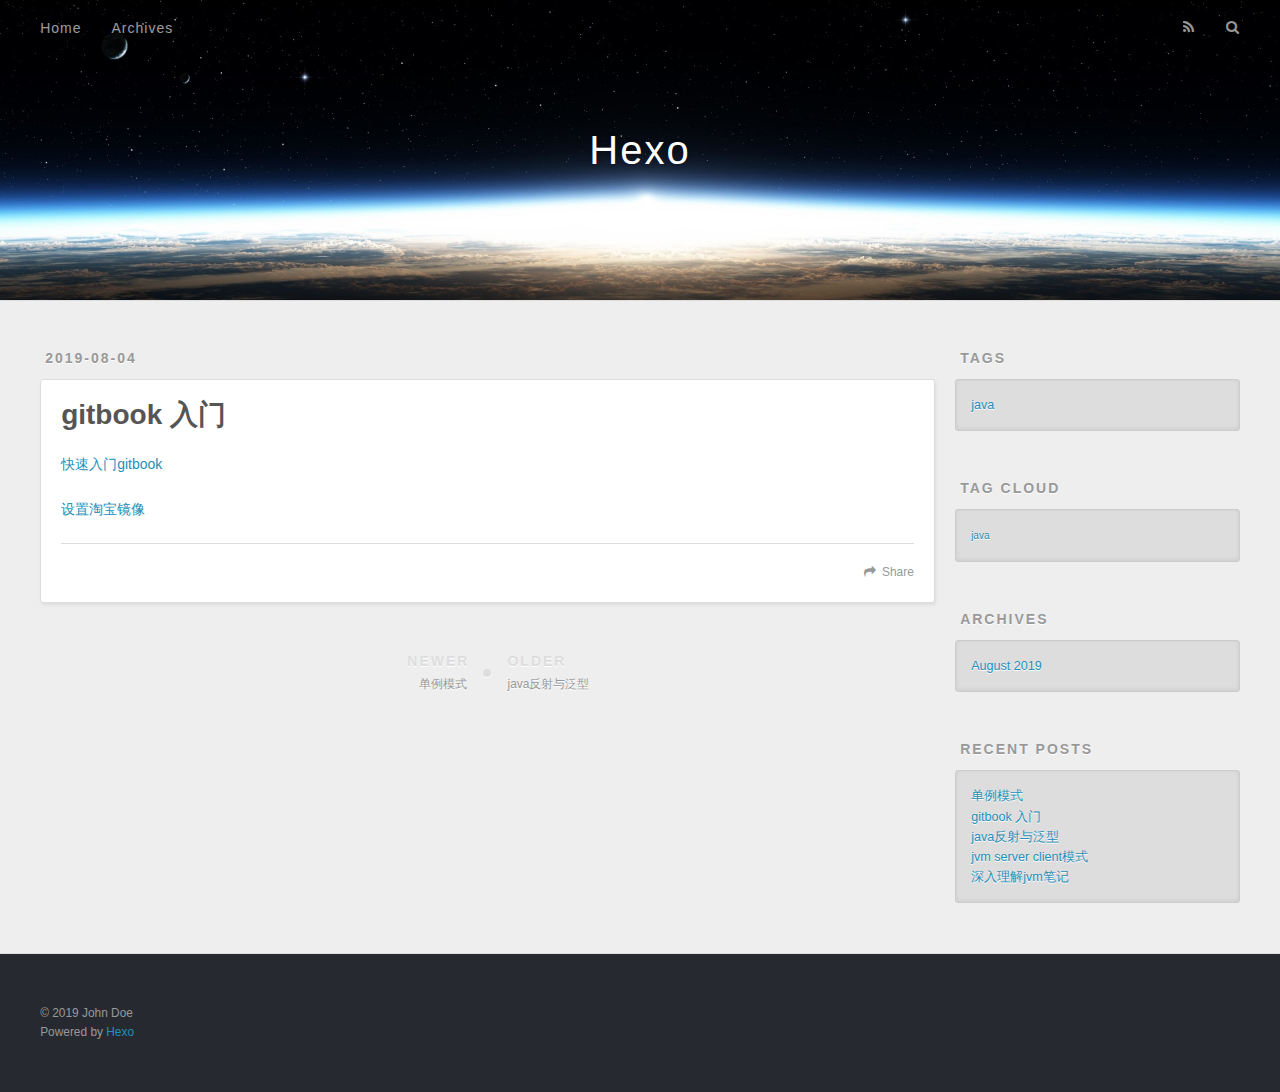
<file: 2019/08/04/gitbook-入门/index.html>
<!DOCTYPE html>
<html>
<head><meta name="generator" content="Hexo 3.9.0">
  <meta charset="utf-8">
  

  
  <title>gitbook 入门 | Hexo</title>
  <meta name="viewport" content="width=device-width, initial-scale=1, maximum-scale=1">
  <meta name="description" content="快速入门gitbook 设置淘宝镜像">
<meta property="og:type" content="article">
<meta property="og:title" content="gitbook 入门">
<meta property="og:url" content="http://yoursite.com/2019/08/04/gitbook-入门/index.html">
<meta property="og:site_name" content="Hexo">
<meta property="og:description" content="快速入门gitbook 设置淘宝镜像">
<meta property="og:locale" content="default">
<meta property="og:updated_time" content="2019-08-04T09:32:56.537Z">
<meta name="twitter:card" content="summary">
<meta name="twitter:title" content="gitbook 入门">
<meta name="twitter:description" content="快速入门gitbook 设置淘宝镜像">
  
    <link rel="alternate" href="/atom.xml" title="Hexo" type="application/atom+xml">
  
  
    <link rel="icon" href="/favicon.png">
  
  
    <link href="//fonts.googleapis.com/css?family=Source+Code+Pro" rel="stylesheet" type="text/css">
  
  <link rel="stylesheet" href="/css/style.css">
</head>
</html>
<body>
  <div id="container">
    <div id="wrap">
      <header id="header">
  <div id="banner"></div>
  <div id="header-outer" class="outer">
    <div id="header-title" class="inner">
      <h1 id="logo-wrap">
        <a href="/" id="logo">Hexo</a>
      </h1>
      
    </div>
    <div id="header-inner" class="inner">
      <nav id="main-nav">
        <a id="main-nav-toggle" class="nav-icon"></a>
        
          <a class="main-nav-link" href="/">Home</a>
        
          <a class="main-nav-link" href="/archives">Archives</a>
        
      </nav>
      <nav id="sub-nav">
        
          <a id="nav-rss-link" class="nav-icon" href="/atom.xml" title="RSS Feed"></a>
        
        <a id="nav-search-btn" class="nav-icon" title="Search"></a>
      </nav>
      <div id="search-form-wrap">
        <form action="//google.com/search" method="get" accept-charset="UTF-8" class="search-form"><input type="search" name="q" class="search-form-input" placeholder="Search"><button type="submit" class="search-form-submit">&#xF002;</button><input type="hidden" name="sitesearch" value="http://yoursite.com"></form>
      </div>
    </div>
  </div>
</header>
      <div class="outer">
        <section id="main"><article id="w-gitbook-入门" class="article article-type-w" itemscope itemprop="blogPost">
  <div class="article-meta">
    <a href="/2019/08/04/gitbook-入门/" class="article-date">
  <time datetime="2019-08-04T08:26:39.000Z" itemprop="datePublished">2019-08-04</time>
</a>
    
  </div>
  <div class="article-inner">
    
    
      <header class="article-header">
        
  
    <h1 class="article-title" itemprop="name">
      gitbook 入门
    </h1>
  

      </header>
    
    <div class="article-entry" itemprop="articleBody">
      
        <p><a href="https://www.jianshu.com/p/421cc442f06c" target="_blank" rel="noopener">快速入门gitbook</a></p>
<p><a href="https://blog.csdn.net/qq_39482771/article/details/89436833" target="_blank" rel="noopener">设置淘宝镜像</a></p>

      
    </div>
    <footer class="article-footer">
      <a data-url="http://yoursite.com/2019/08/04/gitbook-入门/" data-id="ck0othkhr0000zwum46wavqe0" class="article-share-link">Share</a>
      
      
    </footer>
  </div>
  
    
<nav id="article-nav">
  
    <a href="/2019/08/05/单例模式/" id="article-nav-newer" class="article-nav-link-wrap">
      <strong class="article-nav-caption">Newer</strong>
      <div class="article-nav-title">
        
          单例模式
        
      </div>
    </a>
  
  
    <a href="/2019/08/04/java反射与泛型/" id="article-nav-older" class="article-nav-link-wrap">
      <strong class="article-nav-caption">Older</strong>
      <div class="article-nav-title">java反射与泛型</div>
    </a>
  
</nav>

  
</article>

</section>
        
          <aside id="sidebar">
  
    

  
    
  <div class="widget-wrap">
    <h3 class="widget-title">Tags</h3>
    <div class="widget">
      <ul class="tag-list"><li class="tag-list-item"><a class="tag-list-link" href="/tags/java/">java</a></li></ul>
    </div>
  </div>


  
    
  <div class="widget-wrap">
    <h3 class="widget-title">Tag Cloud</h3>
    <div class="widget tagcloud">
      <a href="/tags/java/" style="font-size: 10px;">java</a>
    </div>
  </div>

  
    
  <div class="widget-wrap">
    <h3 class="widget-title">Archives</h3>
    <div class="widget">
      <ul class="archive-list"><li class="archive-list-item"><a class="archive-list-link" href="/archives/2019/08/">August 2019</a></li></ul>
    </div>
  </div>


  
    
  <div class="widget-wrap">
    <h3 class="widget-title">Recent Posts</h3>
    <div class="widget">
      <ul>
        
          <li>
            <a href="/2019/08/05/单例模式/">单例模式</a>
          </li>
        
          <li>
            <a href="/2019/08/04/gitbook-入门/">gitbook 入门</a>
          </li>
        
          <li>
            <a href="/2019/08/04/java反射与泛型/">java反射与泛型</a>
          </li>
        
          <li>
            <a href="/2019/08/04/jvm-server-client模式/">jvm server client模式</a>
          </li>
        
          <li>
            <a href="/2019/08/03/深入理解jvm笔记/">深入理解jvm笔记</a>
          </li>
        
      </ul>
    </div>
  </div>

  
</aside>
        
      </div>
      <footer id="footer">
  
  <div class="outer">
    <div id="footer-info" class="inner">
      &copy; 2019 John Doe<br>
      Powered by <a href="http://hexo.io/" target="_blank">Hexo</a>
    </div>
  </div>
</footer>
    </div>
    <nav id="mobile-nav">
  
    <a href="/" class="mobile-nav-link">Home</a>
  
    <a href="/archives" class="mobile-nav-link">Archives</a>
  
</nav>
    

<script src="//ajax.googleapis.com/ajax/libs/jquery/2.0.3/jquery.min.js"></script>


  <link rel="stylesheet" href="/fancybox/jquery.fancybox.css">
  <script src="/fancybox/jquery.fancybox.pack.js"></script>


<script src="/js/script.js"></script>



  </div>
</body>
</html>
</file>
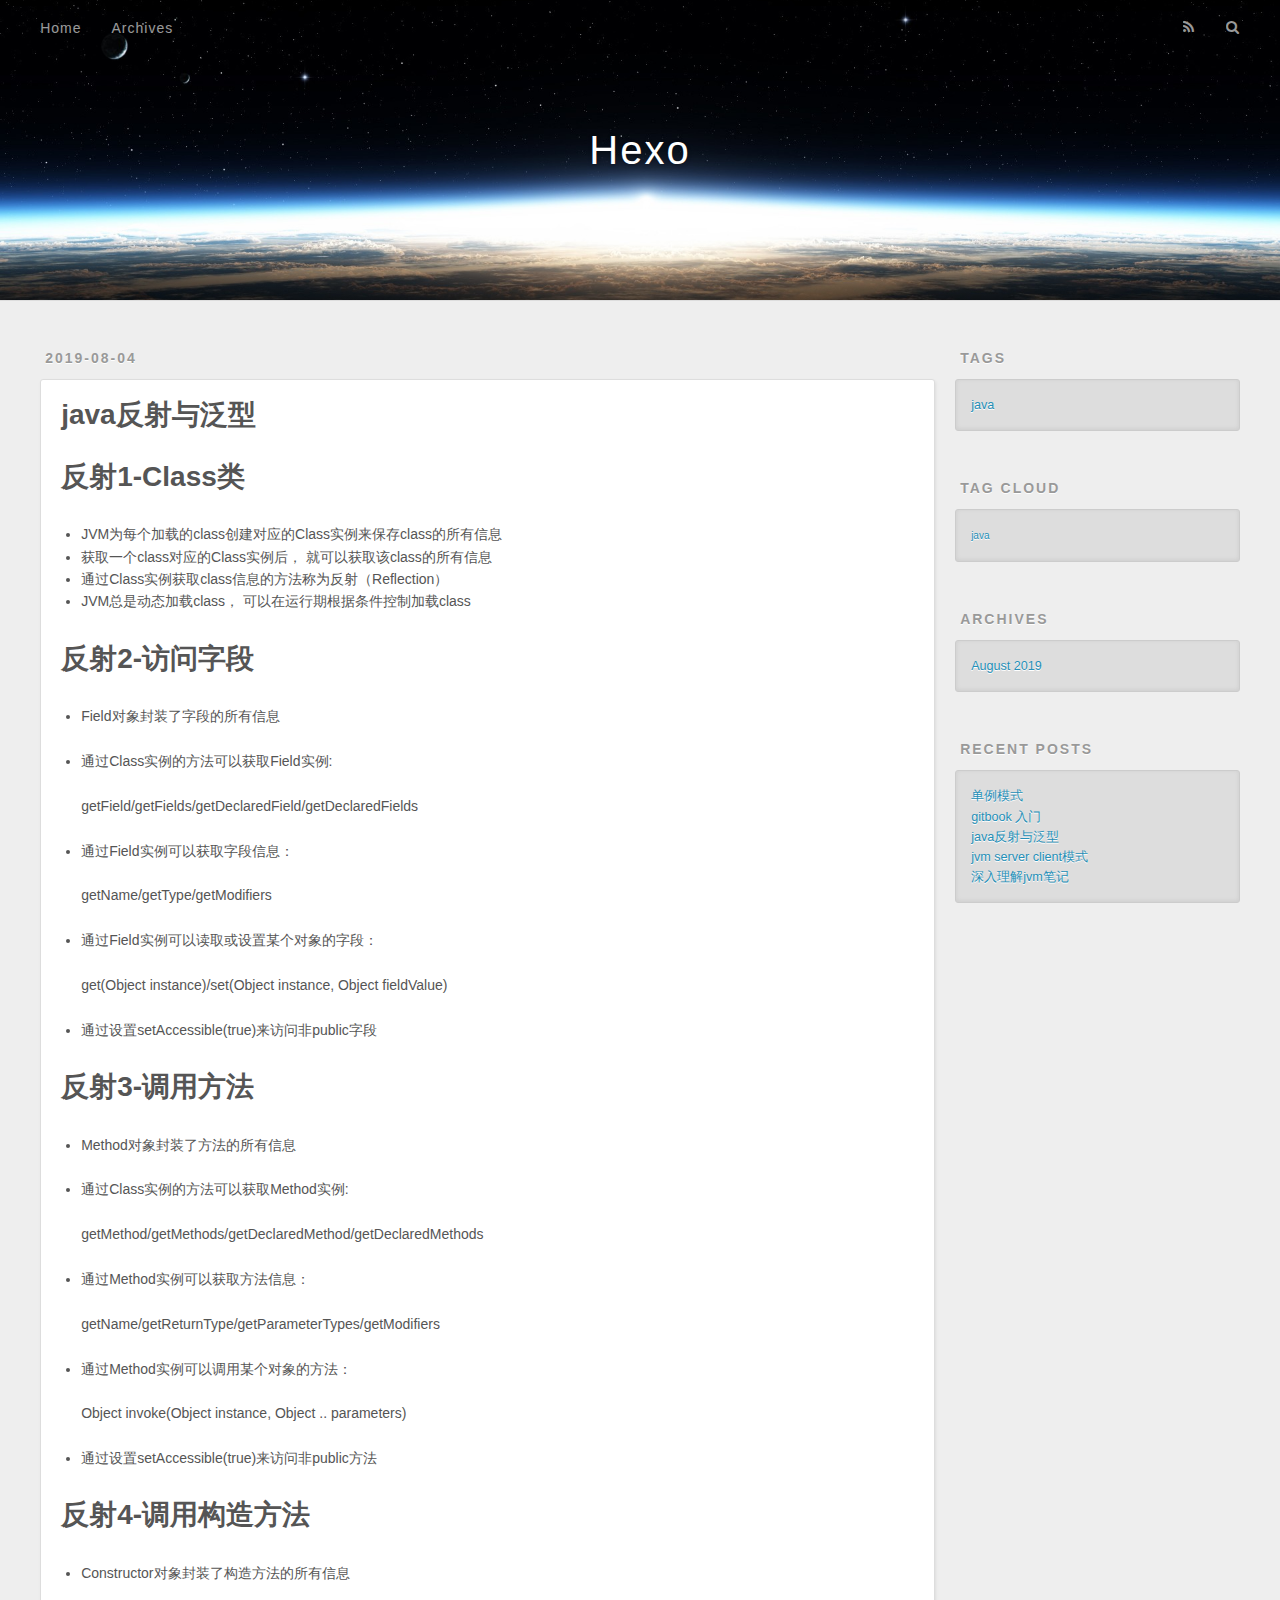
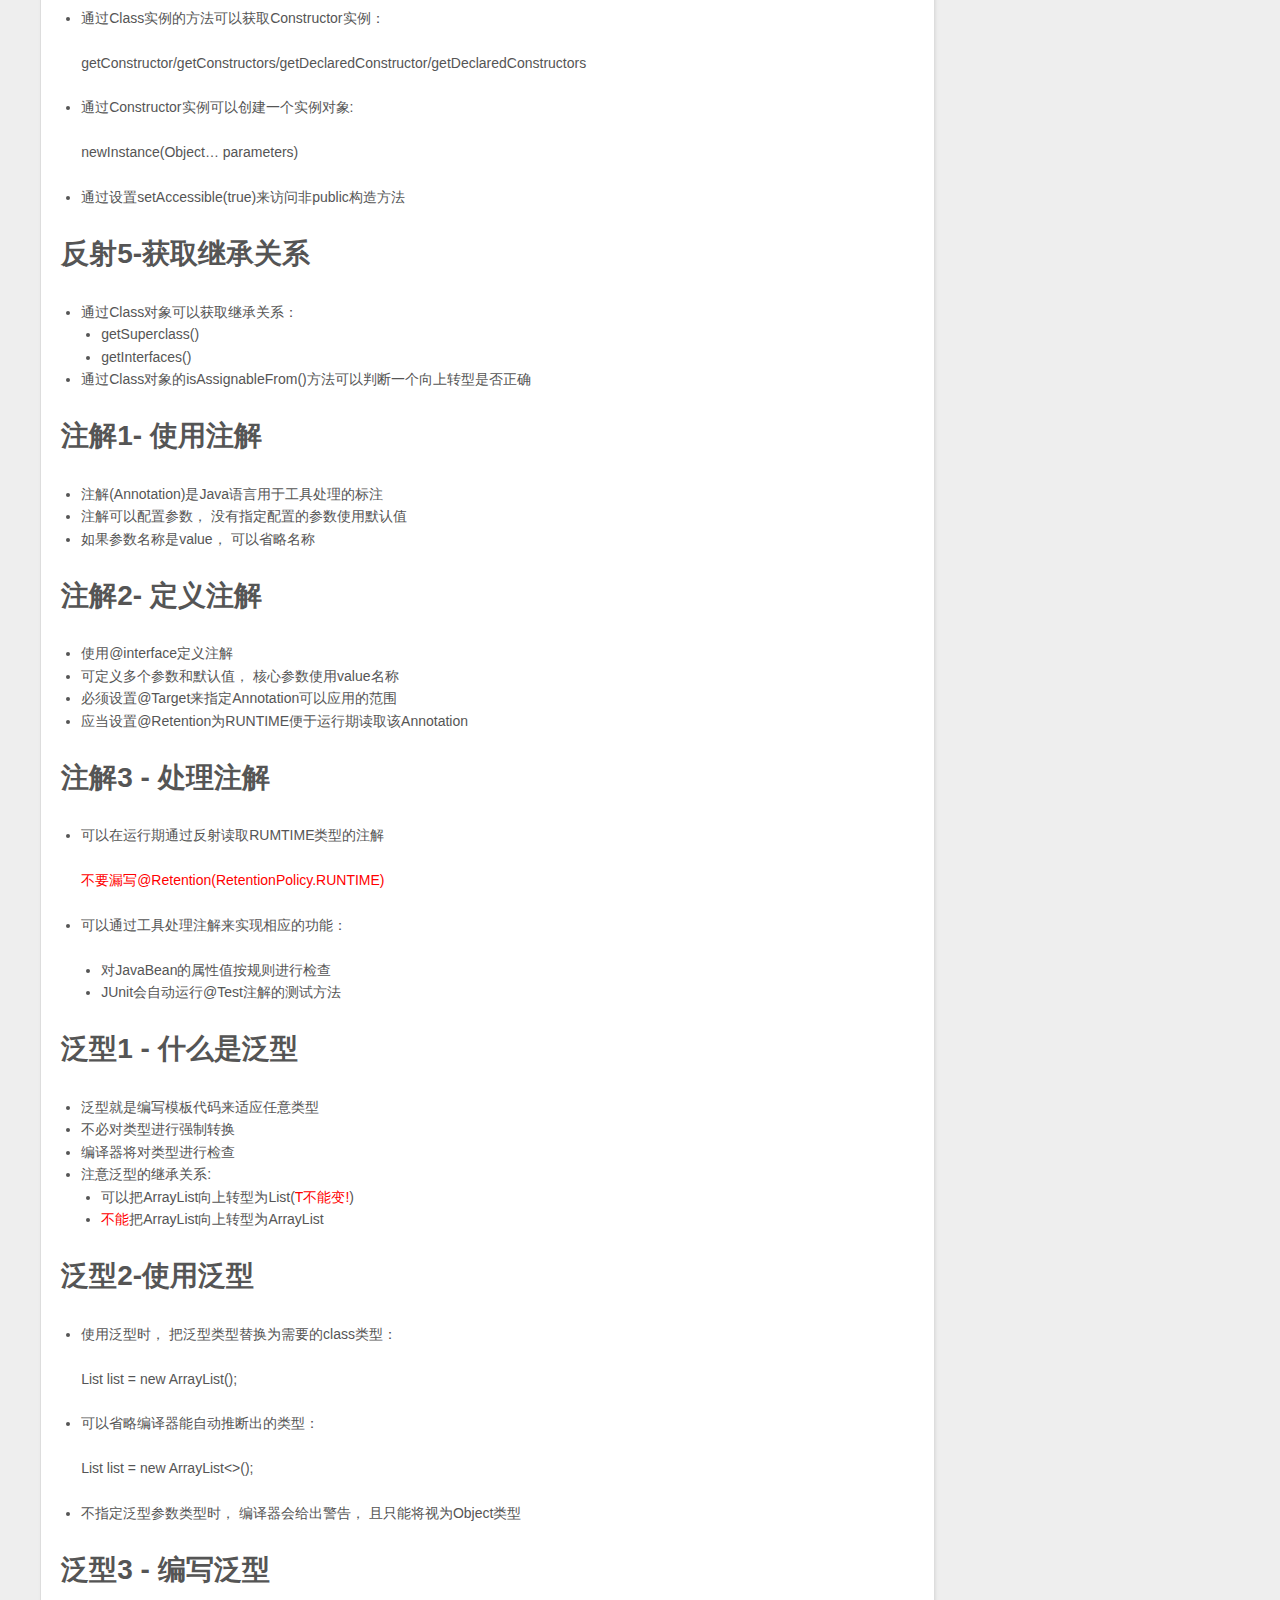
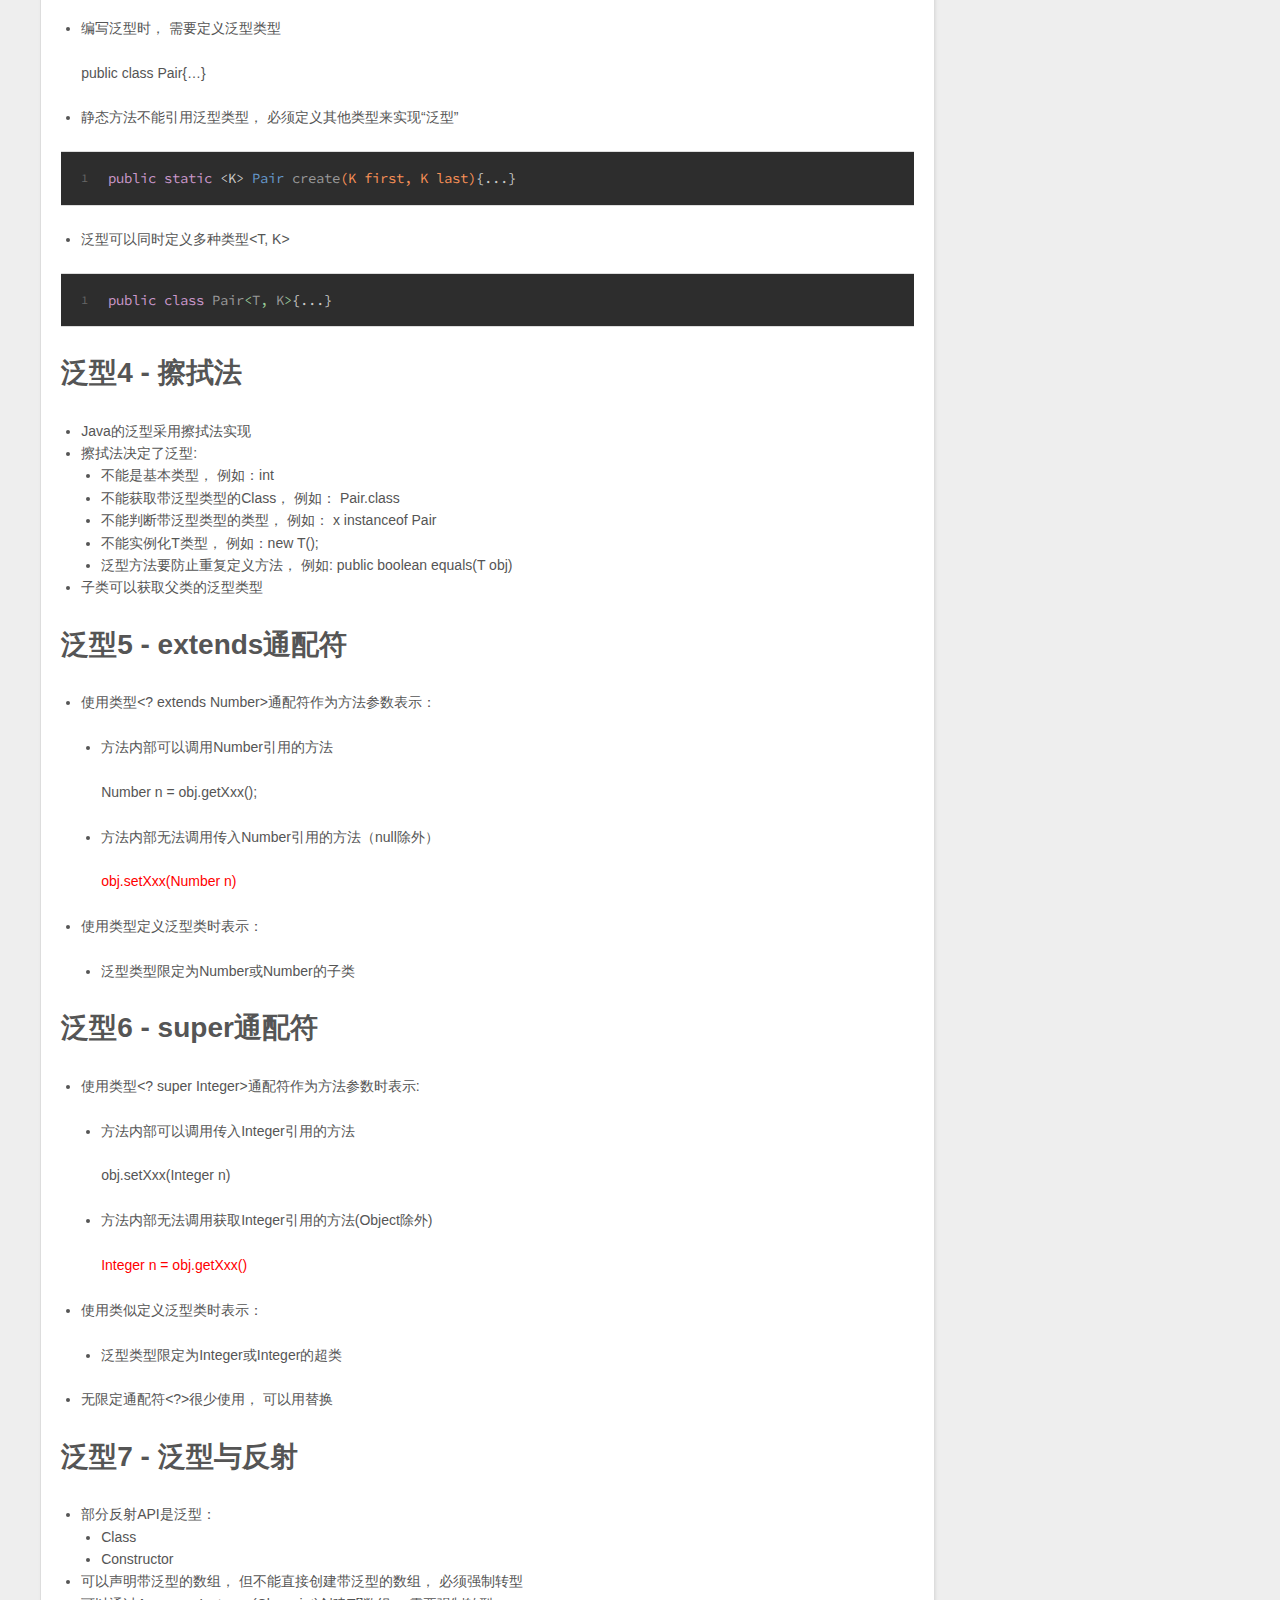
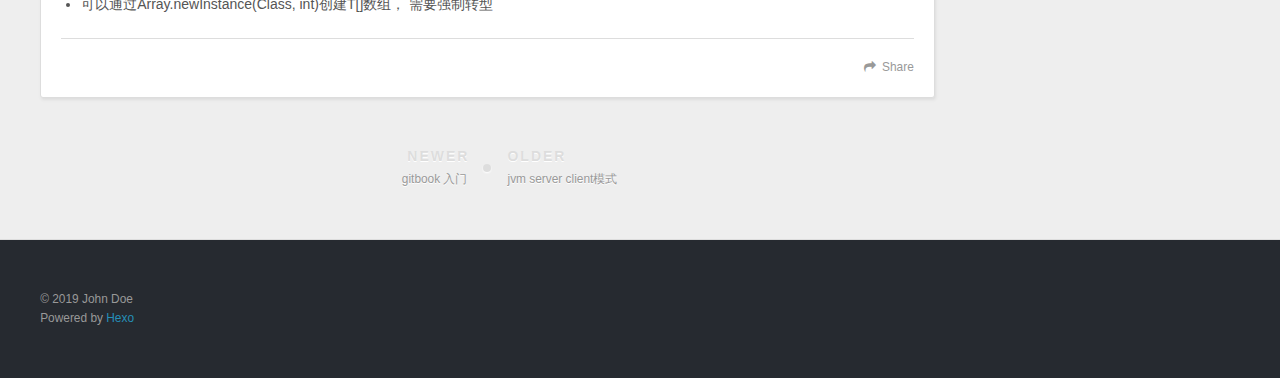
<file: 2019/08/04/java反射与泛型/index.html>
<!DOCTYPE html>
<html>
<head><meta name="generator" content="Hexo 3.9.0">
  <meta charset="utf-8">
  

  
  <title>java反射与泛型 | Hexo</title>
  <meta name="viewport" content="width=device-width, initial-scale=1, maximum-scale=1">
  <meta name="description" content="反射1-Class类 JVM为每个加载的class创建对应的Class实例来保存class的所有信息 获取一个class对应的Class实例后， 就可以获取该class的所有信息 通过Class实例获取class信息的方法称为反射（Reflection） JVM总是动态加载class， 可以在运行期根据条件控制加载class  反射2-访问字段 Field对象封装了字段的所有信息  通过Class">
<meta property="og:type" content="article">
<meta property="og:title" content="java反射与泛型">
<meta property="og:url" content="http://yoursite.com/2019/08/04/java反射与泛型/index.html">
<meta property="og:site_name" content="Hexo">
<meta property="og:description" content="反射1-Class类 JVM为每个加载的class创建对应的Class实例来保存class的所有信息 获取一个class对应的Class实例后， 就可以获取该class的所有信息 通过Class实例获取class信息的方法称为反射（Reflection） JVM总是动态加载class， 可以在运行期根据条件控制加载class  反射2-访问字段 Field对象封装了字段的所有信息  通过Class">
<meta property="og:locale" content="default">
<meta property="og:updated_time" content="2019-08-04T07:51:36.626Z">
<meta name="twitter:card" content="summary">
<meta name="twitter:title" content="java反射与泛型">
<meta name="twitter:description" content="反射1-Class类 JVM为每个加载的class创建对应的Class实例来保存class的所有信息 获取一个class对应的Class实例后， 就可以获取该class的所有信息 通过Class实例获取class信息的方法称为反射（Reflection） JVM总是动态加载class， 可以在运行期根据条件控制加载class  反射2-访问字段 Field对象封装了字段的所有信息  通过Class">
  
    <link rel="alternate" href="/atom.xml" title="Hexo" type="application/atom+xml">
  
  
    <link rel="icon" href="/favicon.png">
  
  
    <link href="//fonts.googleapis.com/css?family=Source+Code+Pro" rel="stylesheet" type="text/css">
  
  <link rel="stylesheet" href="/css/style.css">
</head>
</html>
<body>
  <div id="container">
    <div id="wrap">
      <header id="header">
  <div id="banner"></div>
  <div id="header-outer" class="outer">
    <div id="header-title" class="inner">
      <h1 id="logo-wrap">
        <a href="/" id="logo">Hexo</a>
      </h1>
      
    </div>
    <div id="header-inner" class="inner">
      <nav id="main-nav">
        <a id="main-nav-toggle" class="nav-icon"></a>
        
          <a class="main-nav-link" href="/">Home</a>
        
          <a class="main-nav-link" href="/archives">Archives</a>
        
      </nav>
      <nav id="sub-nav">
        
          <a id="nav-rss-link" class="nav-icon" href="/atom.xml" title="RSS Feed"></a>
        
        <a id="nav-search-btn" class="nav-icon" title="Search"></a>
      </nav>
      <div id="search-form-wrap">
        <form action="//google.com/search" method="get" accept-charset="UTF-8" class="search-form"><input type="search" name="q" class="search-form-input" placeholder="Search"><button type="submit" class="search-form-submit">&#xF002;</button><input type="hidden" name="sitesearch" value="http://yoursite.com"></form>
      </div>
    </div>
  </div>
</header>
      <div class="outer">
        <section id="main"><article id="post-java反射与泛型" class="article article-type-post" itemscope itemprop="blogPost">
  <div class="article-meta">
    <a href="/2019/08/04/java反射与泛型/" class="article-date">
  <time datetime="2019-08-04T07:10:12.000Z" itemprop="datePublished">2019-08-04</time>
</a>
    
  </div>
  <div class="article-inner">
    
    
      <header class="article-header">
        
  
    <h1 class="article-title" itemprop="name">
      java反射与泛型
    </h1>
  

      </header>
    
    <div class="article-entry" itemprop="articleBody">
      
        <h1 id="反射1-Class类"><a href="#反射1-Class类" class="headerlink" title="反射1-Class类"></a>反射1-Class类</h1><ul>
<li>JVM为每个加载的class创建对应的Class实例来保存class的所有信息</li>
<li>获取一个class对应的Class实例后， 就可以获取该class的所有信息</li>
<li>通过Class实例获取class信息的方法称为反射（Reflection）</li>
<li>JVM总是动态加载class， 可以在运行期根据条件控制加载class</li>
</ul>
<h1 id="反射2-访问字段"><a href="#反射2-访问字段" class="headerlink" title="反射2-访问字段"></a>反射2-访问字段</h1><ul>
<li><p>Field对象封装了字段的所有信息</p>
</li>
<li><p>通过Class实例的方法可以获取Field实例:</p>
<p>  getField/getFields/getDeclaredField/getDeclaredFields</p>
</li>
<li><p>通过Field实例可以获取字段信息：</p>
<p>getName/getType/getModifiers</p>
</li>
<li><p>通过Field实例可以读取或设置某个对象的字段：</p>
<p>get(Object instance)/set(Object instance, Object fieldValue)</p>
</li>
<li><p>通过设置setAccessible(true)来访问非public字段</p>
</li>
</ul>
<h1 id="反射3-调用方法"><a href="#反射3-调用方法" class="headerlink" title="反射3-调用方法"></a>反射3-调用方法</h1><ul>
<li><p>Method对象封装了方法的所有信息</p>
</li>
<li><p>通过Class实例的方法可以获取Method实例:</p>
<p>getMethod/getMethods/getDeclaredMethod/getDeclaredMethods</p>
</li>
<li><p>通过Method实例可以获取方法信息：</p>
<p>getName/getReturnType/getParameterTypes/getModifiers</p>
</li>
<li><p>通过Method实例可以调用某个对象的方法：</p>
<p>Object invoke(Object instance, Object .. parameters)</p>
</li>
<li><p>通过设置setAccessible(true)来访问非public方法</p>
</li>
</ul>
<h1 id="反射4-调用构造方法"><a href="#反射4-调用构造方法" class="headerlink" title="反射4-调用构造方法"></a>反射4-调用构造方法</h1><ul>
<li><p>Constructor对象封装了构造方法的所有信息</p>
</li>
<li><p>通过Class实例的方法可以获取Constructor实例：</p>
<p>getConstructor/getConstructors/getDeclaredConstructor/getDeclaredConstructors</p>
</li>
<li><p>通过Constructor实例可以创建一个实例对象:</p>
<p>newInstance(Object… parameters)</p>
</li>
<li><p>通过设置setAccessible(true)来访问非public构造方法</p>
</li>
</ul>
<h1 id="反射5-获取继承关系"><a href="#反射5-获取继承关系" class="headerlink" title="反射5-获取继承关系"></a>反射5-获取继承关系</h1><ul>
<li>通过Class对象可以获取继承关系：<ul>
<li>getSuperclass()</li>
<li>getInterfaces()</li>
</ul>
</li>
<li>通过Class对象的isAssignableFrom()方法可以判断一个向上转型是否正确</li>
</ul>
<h1 id="注解1-使用注解"><a href="#注解1-使用注解" class="headerlink" title="注解1- 使用注解"></a>注解1- 使用注解</h1><ul>
<li>注解(Annotation)是Java语言用于工具处理的标注</li>
<li>注解可以配置参数， 没有指定配置的参数使用默认值</li>
<li>如果参数名称是value， 可以省略名称</li>
</ul>
<h1 id="注解2-定义注解"><a href="#注解2-定义注解" class="headerlink" title="注解2- 定义注解"></a>注解2- 定义注解</h1><ul>
<li>使用@interface定义注解</li>
<li>可定义多个参数和默认值， 核心参数使用value名称</li>
<li>必须设置@Target来指定Annotation可以应用的范围</li>
<li>应当设置@Retention为RUNTIME便于运行期读取该Annotation</li>
</ul>
<h1 id="注解3-处理注解"><a href="#注解3-处理注解" class="headerlink" title="注解3 - 处理注解"></a>注解3 - 处理注解</h1><ul>
<li><p>可以在运行期通过反射读取RUMTIME类型的注解</p>
<p><font color="red">不要漏写@Retention(RetentionPolicy.RUNTIME)</font></p>
</li>
<li><p>可以通过工具处理注解来实现相应的功能：</p>
<ul>
<li>对JavaBean的属性值按规则进行检查</li>
<li>JUnit会自动运行@Test注解的测试方法</li>
</ul>
</li>
</ul>
<h1 id="泛型1-什么是泛型"><a href="#泛型1-什么是泛型" class="headerlink" title="泛型1 - 什么是泛型"></a>泛型1 - 什么是泛型</h1><ul>
<li>泛型就是编写模板代码来适应任意类型</li>
<li>不必对类型进行强制转换</li>
<li>编译器将对类型进行检查</li>
<li>注意泛型的继承关系:<ul>
<li>可以把ArrayList<integer>向上转型为List<integer>(<font color="red">T不能变!</font>)</integer></integer></li>
<li><font color="red">不能</font>把ArrayList<integer>向上转型为ArrayList<number></number></integer></li>
</ul>
</li>
</ul>
<h1 id="泛型2-使用泛型"><a href="#泛型2-使用泛型" class="headerlink" title="泛型2-使用泛型"></a>泛型2-使用泛型</h1><ul>
<li><p>使用泛型时， 把泛型类型<t>替换为需要的class类型：</t></p>
<p>List<string> list = new ArrayList<string>();</string></string></p>
</li>
<li><p>可以省略编译器能自动推断出的类型：</p>
<p>List<string> list = new ArrayList&lt;&gt;();</string></p>
</li>
<li><p>不指定泛型参数类型时， 编译器会给出警告， 且只能将<t>视为Object类型</t></p>
</li>
</ul>
<h1 id="泛型3-编写泛型"><a href="#泛型3-编写泛型" class="headerlink" title="泛型3 - 编写泛型"></a>泛型3 - 编写泛型</h1><ul>
<li><p>编写泛型时， 需要定义泛型类型<t></t></p>
<p>public class Pair<t>{…}</t></p>
</li>
<li><p>静态方法不能引用泛型类型<t>， 必须定义其他类型<k>来实现“泛型”</k></t></p>
<figure class="highlight java"><table><tr><td class="gutter"><pre><span class="line">1</span><br></pre></td><td class="code"><pre><span class="line"><span class="keyword">public</span> <span class="keyword">static</span> &lt;K&gt; <span class="function">Pair <span class="title">create</span><span class="params">(K first, K last)</span></span>&#123;...&#125;</span><br></pre></td></tr></table></figure>
</li>
<li><p>泛型可以同时定义多种类型&lt;T, K&gt;</p>
<figure class="highlight java"><table><tr><td class="gutter"><pre><span class="line">1</span><br></pre></td><td class="code"><pre><span class="line"><span class="keyword">public</span> <span class="class"><span class="keyword">class</span> <span class="title">Pair</span>&lt;<span class="title">T</span>, <span class="title">K</span>&gt;</span>&#123;...&#125;</span><br></pre></td></tr></table></figure>



</li>
</ul>
<h1 id="泛型4-擦拭法"><a href="#泛型4-擦拭法" class="headerlink" title="泛型4 - 擦拭法"></a>泛型4 - 擦拭法</h1><ul>
<li>Java的泛型采用擦拭法实现</li>
<li>擦拭法决定了泛型<t>:<ul>
<li>不能是基本类型， 例如：int</li>
<li>不能获取带泛型类型的Class， 例如： Pair<string>.class</string></li>
<li>不能判断带泛型类型的类型， 例如： x instanceof Pair<string></string></li>
<li>不能实例化T类型， 例如：new T();</li>
<li>泛型方法要防止重复定义方法， 例如: public boolean equals(T obj)</li>
</ul>
</t></li>
<li>子类可以获取父类的泛型类型<t></t></li>
</ul>
<h1 id="泛型5-extends通配符"><a href="#泛型5-extends通配符" class="headerlink" title="泛型5 - extends通配符"></a>泛型5 - extends通配符</h1><ul>
<li><p>使用类型&lt;? extends Number&gt;通配符作为方法参数表示：</p>
<ul>
<li><p>方法内部可以调用Number引用的方法</p>
<p>Number n = obj.getXxx();</p>
</li>
<li><p>方法内部无法调用传入Number引用的方法（null除外）</p>
<p><font color="red">obj.setXxx(Number n)</font></p>
</li>
</ul>
</li>
<li><p>使用类型<t extends number>定义泛型类时表示：</t></p>
<ul>
<li>泛型类型限定为Number或Number的子类</li>
</ul>
</li>
</ul>
<h1 id="泛型6-super通配符"><a href="#泛型6-super通配符" class="headerlink" title="泛型6 - super通配符"></a>泛型6 - super通配符</h1><ul>
<li><p>使用类型&lt;? super Integer&gt;通配符作为方法参数时表示:</p>
<ul>
<li><p>方法内部可以调用传入Integer引用的方法</p>
<p>obj.setXxx(Integer n)</p>
</li>
<li><p>方法内部无法调用获取Integer引用的方法(Object除外)</p>
<p><font color="red">Integer n = obj.getXxx()</font></p>
</li>
</ul>
</li>
<li><p>使用类似<t super integer>定义泛型类时表示：</t></p>
<ul>
<li>泛型类型限定为Integer或Integer的超类</li>
</ul>
</li>
<li><p>无限定通配符&lt;?&gt;很少使用， 可以用<t>替换</t></p>
</li>
</ul>
<h1 id="泛型7-泛型与反射"><a href="#泛型7-泛型与反射" class="headerlink" title="泛型7 - 泛型与反射"></a>泛型7 - 泛型与反射</h1><ul>
<li>部分反射API是泛型：<ul>
<li>Class<t></t></li>
<li>Constructor<t></t></li>
</ul>
</li>
<li>可以声明带泛型的数组， 但不能直接创建带泛型的数组， 必须强制转型</li>
<li>可以通过Array.newInstance(Class<t>, int)创建T[]数组， 需要强制转型</t></li>
</ul>

      
    </div>
    <footer class="article-footer">
      <a data-url="http://yoursite.com/2019/08/04/java反射与泛型/" data-id="ck0othkid0002zwum2klwhl61" class="article-share-link">Share</a>
      
      
    </footer>
  </div>
  
    
<nav id="article-nav">
  
    <a href="/2019/08/04/gitbook-入门/" id="article-nav-newer" class="article-nav-link-wrap">
      <strong class="article-nav-caption">Newer</strong>
      <div class="article-nav-title">
        
          gitbook 入门
        
      </div>
    </a>
  
  
    <a href="/2019/08/04/jvm-server-client模式/" id="article-nav-older" class="article-nav-link-wrap">
      <strong class="article-nav-caption">Older</strong>
      <div class="article-nav-title">jvm server client模式</div>
    </a>
  
</nav>

  
</article>

</section>
        
          <aside id="sidebar">
  
    

  
    
  <div class="widget-wrap">
    <h3 class="widget-title">Tags</h3>
    <div class="widget">
      <ul class="tag-list"><li class="tag-list-item"><a class="tag-list-link" href="/tags/java/">java</a></li></ul>
    </div>
  </div>


  
    
  <div class="widget-wrap">
    <h3 class="widget-title">Tag Cloud</h3>
    <div class="widget tagcloud">
      <a href="/tags/java/" style="font-size: 10px;">java</a>
    </div>
  </div>

  
    
  <div class="widget-wrap">
    <h3 class="widget-title">Archives</h3>
    <div class="widget">
      <ul class="archive-list"><li class="archive-list-item"><a class="archive-list-link" href="/archives/2019/08/">August 2019</a></li></ul>
    </div>
  </div>


  
    
  <div class="widget-wrap">
    <h3 class="widget-title">Recent Posts</h3>
    <div class="widget">
      <ul>
        
          <li>
            <a href="/2019/08/05/单例模式/">单例模式</a>
          </li>
        
          <li>
            <a href="/2019/08/04/gitbook-入门/">gitbook 入门</a>
          </li>
        
          <li>
            <a href="/2019/08/04/java反射与泛型/">java反射与泛型</a>
          </li>
        
          <li>
            <a href="/2019/08/04/jvm-server-client模式/">jvm server client模式</a>
          </li>
        
          <li>
            <a href="/2019/08/03/深入理解jvm笔记/">深入理解jvm笔记</a>
          </li>
        
      </ul>
    </div>
  </div>

  
</aside>
        
      </div>
      <footer id="footer">
  
  <div class="outer">
    <div id="footer-info" class="inner">
      &copy; 2019 John Doe<br>
      Powered by <a href="http://hexo.io/" target="_blank">Hexo</a>
    </div>
  </div>
</footer>
    </div>
    <nav id="mobile-nav">
  
    <a href="/" class="mobile-nav-link">Home</a>
  
    <a href="/archives" class="mobile-nav-link">Archives</a>
  
</nav>
    

<script src="//ajax.googleapis.com/ajax/libs/jquery/2.0.3/jquery.min.js"></script>


  <link rel="stylesheet" href="/fancybox/jquery.fancybox.css">
  <script src="/fancybox/jquery.fancybox.pack.js"></script>


<script src="/js/script.js"></script>



  </div>
</body>
</html>
</file>
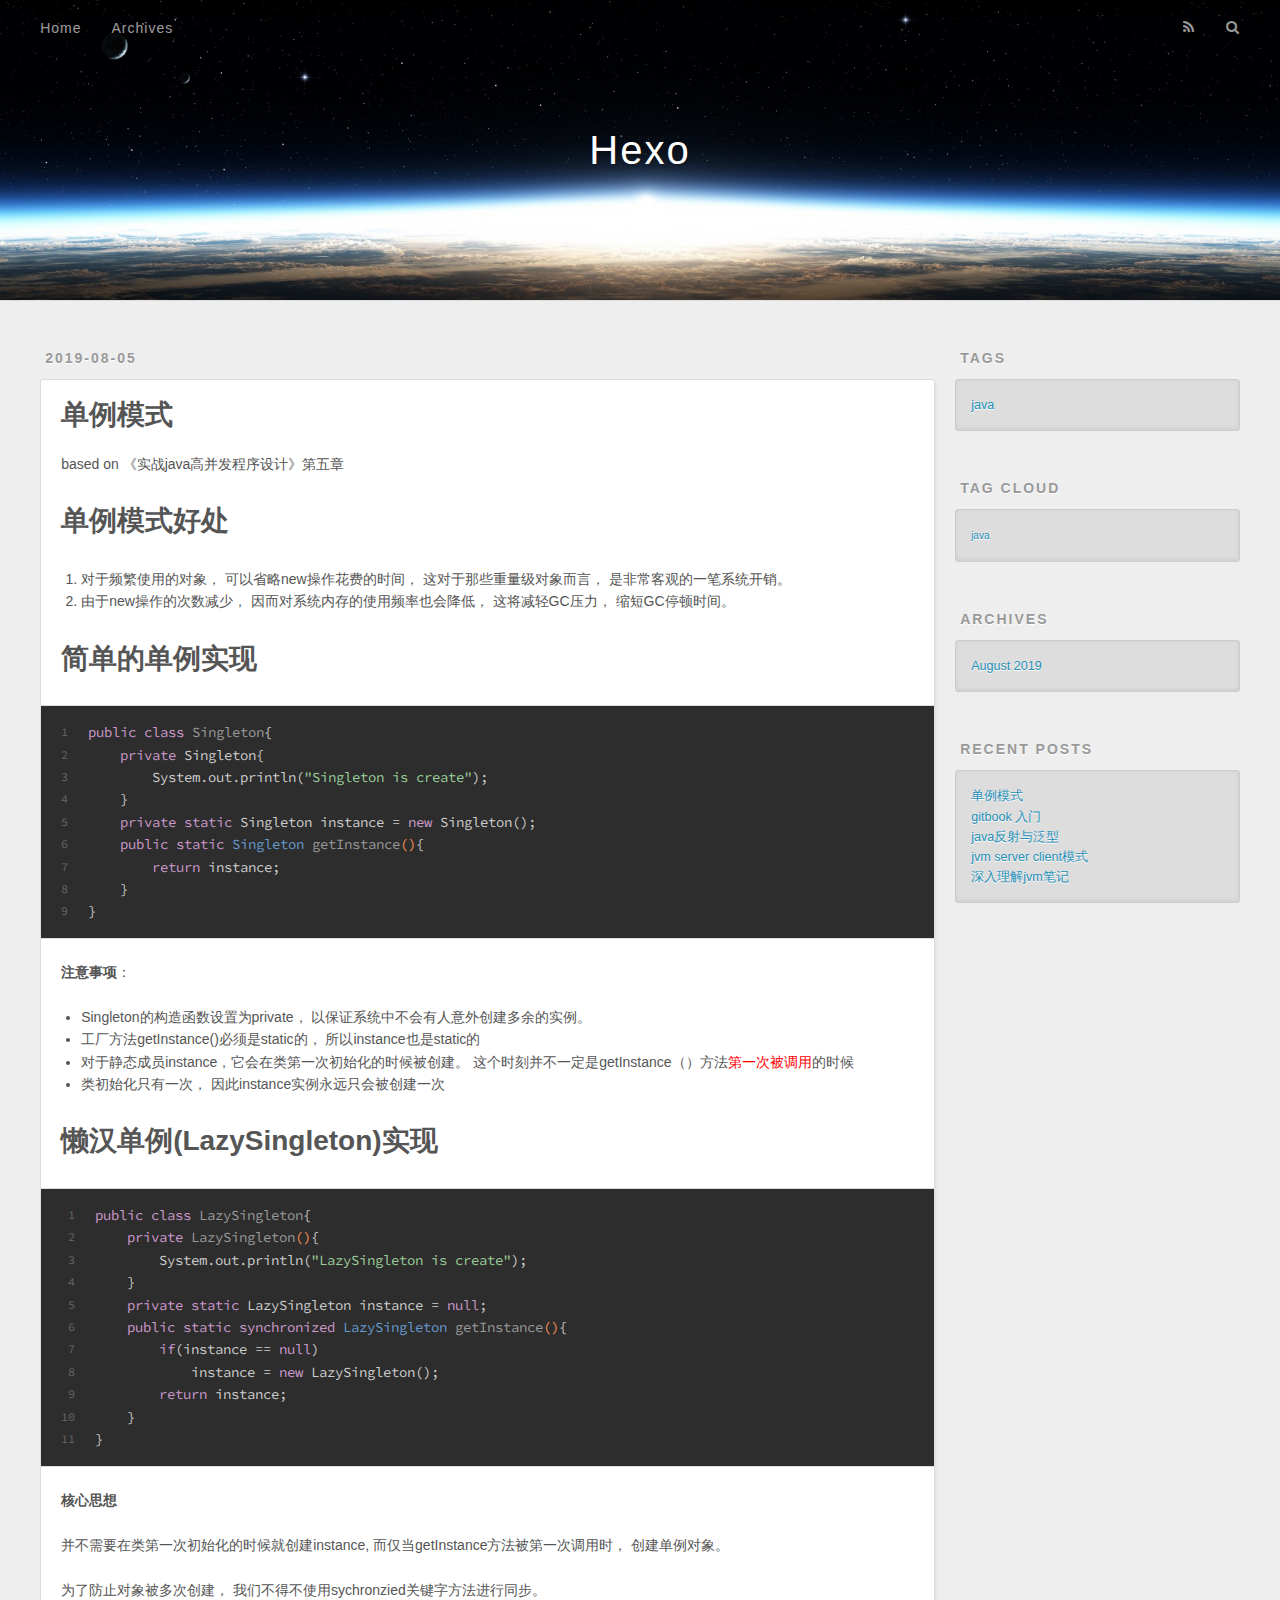
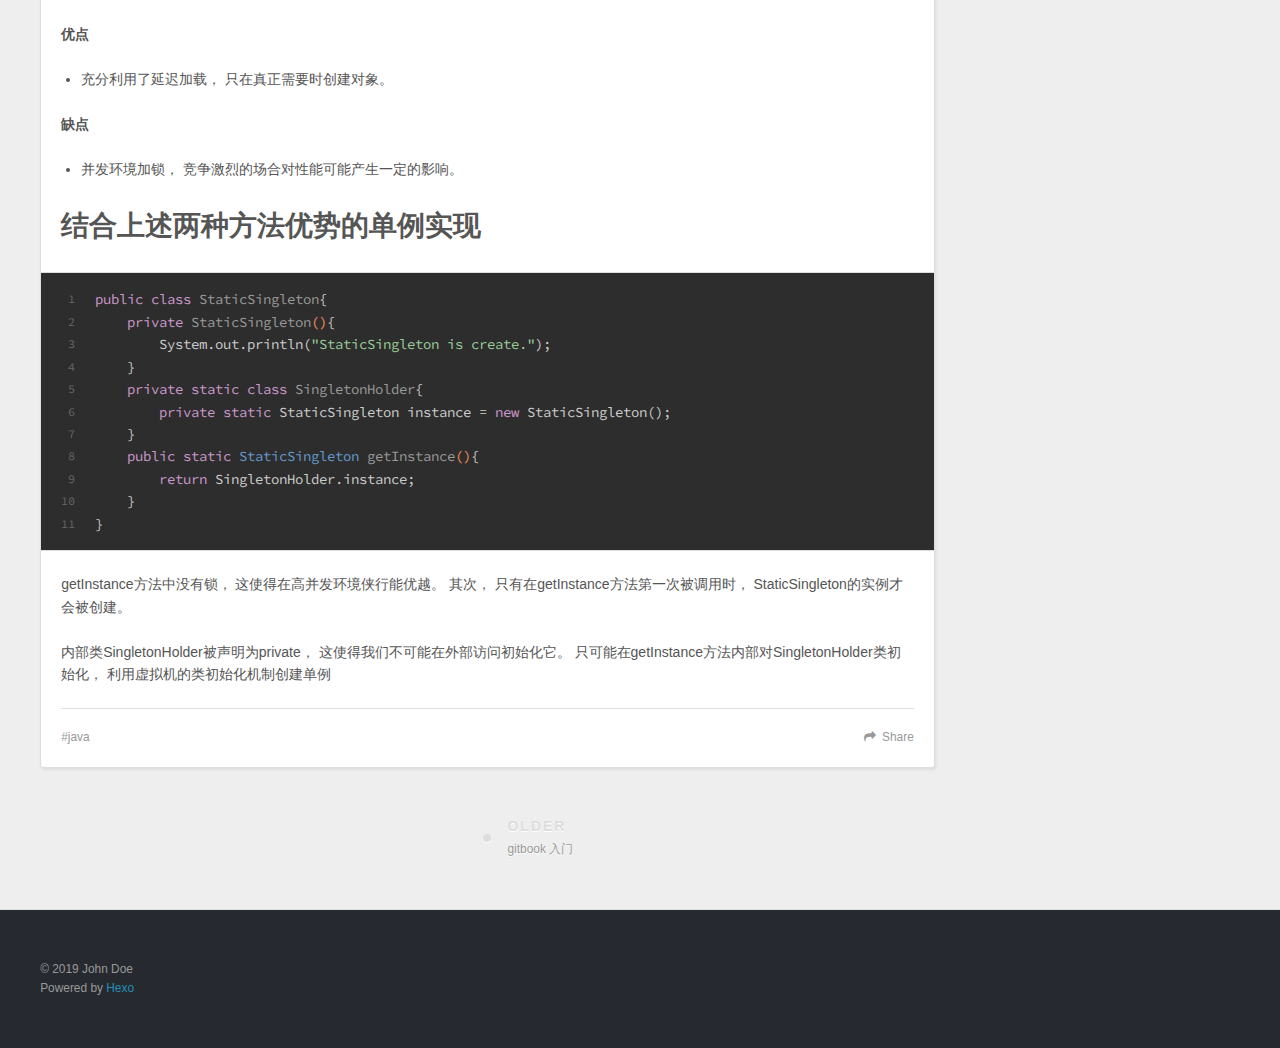
<file: 2019/08/05/单例模式/index.html>
<!DOCTYPE html>
<html>
<head><meta name="generator" content="Hexo 3.9.0">
  <meta charset="utf-8">
  

  
  <title>单例模式 | Hexo</title>
  <meta name="viewport" content="width=device-width, initial-scale=1, maximum-scale=1">
  <meta name="description" content="based on 《实战java高并发程序设计》第五章 单例模式好处 对于频繁使用的对象， 可以省略new操作花费的时间， 这对于那些重量级对象而言， 是非常客观的一笔系统开销。 由于new操作的次数减少， 因而对系统内存的使用频率也会降低， 这将减轻GC压力， 缩短GC停顿时间。  简单的单例实现123456789public class Singleton&amp;#123;    private S">
<meta name="keywords" content="java">
<meta property="og:type" content="article">
<meta property="og:title" content="单例模式">
<meta property="og:url" content="http://yoursite.com/2019/08/05/单例模式/index.html">
<meta property="og:site_name" content="Hexo">
<meta property="og:description" content="based on 《实战java高并发程序设计》第五章 单例模式好处 对于频繁使用的对象， 可以省略new操作花费的时间， 这对于那些重量级对象而言， 是非常客观的一笔系统开销。 由于new操作的次数减少， 因而对系统内存的使用频率也会降低， 这将减轻GC压力， 缩短GC停顿时间。  简单的单例实现123456789public class Singleton&amp;#123;    private S">
<meta property="og:locale" content="default">
<meta property="og:updated_time" content="2019-08-05T08:53:22.548Z">
<meta name="twitter:card" content="summary">
<meta name="twitter:title" content="单例模式">
<meta name="twitter:description" content="based on 《实战java高并发程序设计》第五章 单例模式好处 对于频繁使用的对象， 可以省略new操作花费的时间， 这对于那些重量级对象而言， 是非常客观的一笔系统开销。 由于new操作的次数减少， 因而对系统内存的使用频率也会降低， 这将减轻GC压力， 缩短GC停顿时间。  简单的单例实现123456789public class Singleton&amp;#123;    private S">
  
    <link rel="alternate" href="/atom.xml" title="Hexo" type="application/atom+xml">
  
  
    <link rel="icon" href="/favicon.png">
  
  
    <link href="//fonts.googleapis.com/css?family=Source+Code+Pro" rel="stylesheet" type="text/css">
  
  <link rel="stylesheet" href="/css/style.css">
</head>
</html>
<body>
  <div id="container">
    <div id="wrap">
      <header id="header">
  <div id="banner"></div>
  <div id="header-outer" class="outer">
    <div id="header-title" class="inner">
      <h1 id="logo-wrap">
        <a href="/" id="logo">Hexo</a>
      </h1>
      
    </div>
    <div id="header-inner" class="inner">
      <nav id="main-nav">
        <a id="main-nav-toggle" class="nav-icon"></a>
        
          <a class="main-nav-link" href="/">Home</a>
        
          <a class="main-nav-link" href="/archives">Archives</a>
        
      </nav>
      <nav id="sub-nav">
        
          <a id="nav-rss-link" class="nav-icon" href="/atom.xml" title="RSS Feed"></a>
        
        <a id="nav-search-btn" class="nav-icon" title="Search"></a>
      </nav>
      <div id="search-form-wrap">
        <form action="//google.com/search" method="get" accept-charset="UTF-8" class="search-form"><input type="search" name="q" class="search-form-input" placeholder="Search"><button type="submit" class="search-form-submit">&#xF002;</button><input type="hidden" name="sitesearch" value="http://yoursite.com"></form>
      </div>
    </div>
  </div>
</header>
      <div class="outer">
        <section id="main"><article id="post-单例模式" class="article article-type-post" itemscope itemprop="blogPost">
  <div class="article-meta">
    <a href="/2019/08/05/单例模式/" class="article-date">
  <time datetime="2019-08-05T08:07:25.000Z" itemprop="datePublished">2019-08-05</time>
</a>
    
  </div>
  <div class="article-inner">
    
    
      <header class="article-header">
        
  
    <h1 class="article-title" itemprop="name">
      单例模式
    </h1>
  

      </header>
    
    <div class="article-entry" itemprop="articleBody">
      
        <p>based on 《实战java高并发程序设计》第五章</p>
<h1 id="单例模式好处"><a href="#单例模式好处" class="headerlink" title="单例模式好处"></a>单例模式好处</h1><ol>
<li>对于频繁使用的对象， 可以省略new操作花费的时间， 这对于那些重量级对象而言， 是非常客观的一笔系统开销。</li>
<li>由于new操作的次数减少， 因而对系统内存的使用频率也会降低， 这将减轻GC压力， 缩短GC停顿时间。</li>
</ol>
<h1 id="简单的单例实现"><a href="#简单的单例实现" class="headerlink" title="简单的单例实现"></a>简单的单例实现</h1><figure class="highlight java"><table><tr><td class="gutter"><pre><span class="line">1</span><br><span class="line">2</span><br><span class="line">3</span><br><span class="line">4</span><br><span class="line">5</span><br><span class="line">6</span><br><span class="line">7</span><br><span class="line">8</span><br><span class="line">9</span><br></pre></td><td class="code"><pre><span class="line"><span class="keyword">public</span> <span class="class"><span class="keyword">class</span> <span class="title">Singleton</span></span>&#123;</span><br><span class="line">    <span class="keyword">private</span> Singleton&#123;</span><br><span class="line">        System.out.println(<span class="string">"Singleton is create"</span>);</span><br><span class="line">    &#125;</span><br><span class="line">    <span class="keyword">private</span> <span class="keyword">static</span> Singleton instance = <span class="keyword">new</span> Singleton();</span><br><span class="line">    <span class="function"><span class="keyword">public</span> <span class="keyword">static</span> Singleton <span class="title">getInstance</span><span class="params">()</span></span>&#123;</span><br><span class="line">        <span class="keyword">return</span> instance;</span><br><span class="line">    &#125;</span><br><span class="line">&#125;</span><br></pre></td></tr></table></figure>

<p><strong>注意事项</strong>：</p>
<ul>
<li>Singleton的构造函数设置为private， 以保证系统中不会有人意外创建多余的实例。</li>
<li>工厂方法getInstance()必须是static的， 所以instance也是static的</li>
<li>对于静态成员instance，它会在类第一次初始化的时候被创建。 这个时刻并不一定是getInstance（）方法<font color="red">第一次被调用</font>的时候</li>
<li>类初始化只有一次， 因此instance实例永远只会被创建一次</li>
</ul>
<h1 id="懒汉单例-LazySingleton-实现"><a href="#懒汉单例-LazySingleton-实现" class="headerlink" title="懒汉单例(LazySingleton)实现"></a>懒汉单例(LazySingleton)实现</h1><figure class="highlight java"><table><tr><td class="gutter"><pre><span class="line">1</span><br><span class="line">2</span><br><span class="line">3</span><br><span class="line">4</span><br><span class="line">5</span><br><span class="line">6</span><br><span class="line">7</span><br><span class="line">8</span><br><span class="line">9</span><br><span class="line">10</span><br><span class="line">11</span><br></pre></td><td class="code"><pre><span class="line"><span class="keyword">public</span> <span class="class"><span class="keyword">class</span> <span class="title">LazySingleton</span></span>&#123;</span><br><span class="line">    <span class="function"><span class="keyword">private</span> <span class="title">LazySingleton</span><span class="params">()</span></span>&#123;</span><br><span class="line">        System.out.println(<span class="string">"LazySingleton is create"</span>);</span><br><span class="line">    &#125;</span><br><span class="line">    <span class="keyword">private</span> <span class="keyword">static</span> LazySingleton instance = <span class="keyword">null</span>;</span><br><span class="line">    <span class="function"><span class="keyword">public</span> <span class="keyword">static</span> <span class="keyword">synchronized</span> LazySingleton <span class="title">getInstance</span><span class="params">()</span></span>&#123;</span><br><span class="line">        <span class="keyword">if</span>(instance == <span class="keyword">null</span>)</span><br><span class="line">            instance = <span class="keyword">new</span> LazySingleton();</span><br><span class="line">        <span class="keyword">return</span> instance;</span><br><span class="line">    &#125;</span><br><span class="line">&#125;</span><br></pre></td></tr></table></figure>

<p><strong>核心思想</strong></p>
<p>并不需要在类第一次初始化的时候就创建instance, 而仅当getInstance方法被第一次调用时， 创建单例对象。</p>
<p>为了防止对象被多次创建， 我们不得不使用sychronzied关键字方法进行同步。</p>
<p><strong>优点</strong></p>
<ul>
<li>充分利用了延迟加载， 只在真正需要时创建对象。</li>
</ul>
<p><strong>缺点</strong></p>
<ul>
<li>并发环境加锁， 竞争激烈的场合对性能可能产生一定的影响。</li>
</ul>
<h1 id="结合上述两种方法优势的单例实现"><a href="#结合上述两种方法优势的单例实现" class="headerlink" title="结合上述两种方法优势的单例实现"></a>结合上述两种方法优势的单例实现</h1><figure class="highlight java"><table><tr><td class="gutter"><pre><span class="line">1</span><br><span class="line">2</span><br><span class="line">3</span><br><span class="line">4</span><br><span class="line">5</span><br><span class="line">6</span><br><span class="line">7</span><br><span class="line">8</span><br><span class="line">9</span><br><span class="line">10</span><br><span class="line">11</span><br></pre></td><td class="code"><pre><span class="line"><span class="keyword">public</span> <span class="class"><span class="keyword">class</span> <span class="title">StaticSingleton</span></span>&#123;</span><br><span class="line">    <span class="function"><span class="keyword">private</span> <span class="title">StaticSingleton</span><span class="params">()</span></span>&#123;</span><br><span class="line">        System.out.println(<span class="string">"StaticSingleton is create."</span>);</span><br><span class="line">    &#125;</span><br><span class="line">    <span class="keyword">private</span> <span class="keyword">static</span> <span class="class"><span class="keyword">class</span> <span class="title">SingletonHolder</span></span>&#123;</span><br><span class="line">        <span class="keyword">private</span> <span class="keyword">static</span> StaticSingleton instance = <span class="keyword">new</span> StaticSingleton();</span><br><span class="line">    &#125;</span><br><span class="line">    <span class="function"><span class="keyword">public</span> <span class="keyword">static</span> StaticSingleton <span class="title">getInstance</span><span class="params">()</span></span>&#123;</span><br><span class="line">        <span class="keyword">return</span> SingletonHolder.instance;</span><br><span class="line">    &#125;</span><br><span class="line">&#125;</span><br></pre></td></tr></table></figure>

<p>getInstance方法中没有锁， 这使得在高并发环境侠行能优越。 其次， 只有在getInstance方法第一次被调用时， StaticSingleton的实例才会被创建。</p>
<p>内部类SingletonHolder被声明为private， 这使得我们不可能在外部访问初始化它。 只可能在getInstance方法内部对SingletonHolder类初始化， 利用虚拟机的类初始化机制创建单例</p>

      
    </div>
    <footer class="article-footer">
      <a data-url="http://yoursite.com/2019/08/05/单例模式/" data-id="ck0othklb0006zwum6h1n70zu" class="article-share-link">Share</a>
      
      
  <ul class="article-tag-list"><li class="article-tag-list-item"><a class="article-tag-list-link" href="/tags/java/">java</a></li></ul>

    </footer>
  </div>
  
    
<nav id="article-nav">
  
  
    <a href="/2019/08/04/gitbook-入门/" id="article-nav-older" class="article-nav-link-wrap">
      <strong class="article-nav-caption">Older</strong>
      <div class="article-nav-title">gitbook 入门</div>
    </a>
  
</nav>

  
</article>

</section>
        
          <aside id="sidebar">
  
    

  
    
  <div class="widget-wrap">
    <h3 class="widget-title">Tags</h3>
    <div class="widget">
      <ul class="tag-list"><li class="tag-list-item"><a class="tag-list-link" href="/tags/java/">java</a></li></ul>
    </div>
  </div>


  
    
  <div class="widget-wrap">
    <h3 class="widget-title">Tag Cloud</h3>
    <div class="widget tagcloud">
      <a href="/tags/java/" style="font-size: 10px;">java</a>
    </div>
  </div>

  
    
  <div class="widget-wrap">
    <h3 class="widget-title">Archives</h3>
    <div class="widget">
      <ul class="archive-list"><li class="archive-list-item"><a class="archive-list-link" href="/archives/2019/08/">August 2019</a></li></ul>
    </div>
  </div>


  
    
  <div class="widget-wrap">
    <h3 class="widget-title">Recent Posts</h3>
    <div class="widget">
      <ul>
        
          <li>
            <a href="/2019/08/05/单例模式/">单例模式</a>
          </li>
        
          <li>
            <a href="/2019/08/04/gitbook-入门/">gitbook 入门</a>
          </li>
        
          <li>
            <a href="/2019/08/04/java反射与泛型/">java反射与泛型</a>
          </li>
        
          <li>
            <a href="/2019/08/04/jvm-server-client模式/">jvm server client模式</a>
          </li>
        
          <li>
            <a href="/2019/08/03/深入理解jvm笔记/">深入理解jvm笔记</a>
          </li>
        
      </ul>
    </div>
  </div>

  
</aside>
        
      </div>
      <footer id="footer">
  
  <div class="outer">
    <div id="footer-info" class="inner">
      &copy; 2019 John Doe<br>
      Powered by <a href="http://hexo.io/" target="_blank">Hexo</a>
    </div>
  </div>
</footer>
    </div>
    <nav id="mobile-nav">
  
    <a href="/" class="mobile-nav-link">Home</a>
  
    <a href="/archives" class="mobile-nav-link">Archives</a>
  
</nav>
    

<script src="//ajax.googleapis.com/ajax/libs/jquery/2.0.3/jquery.min.js"></script>


  <link rel="stylesheet" href="/fancybox/jquery.fancybox.css">
  <script src="/fancybox/jquery.fancybox.pack.js"></script>


<script src="/js/script.js"></script>



  </div>
</body>
</html>
</file>
<file: css/style.css>
body {
  width: 100%;
}
body:before,
body:after {
  content: "";
  display: table;
}
body:after {
  clear: both;
}
html,
body,
div,
span,
applet,
object,
iframe,
h1,
h2,
h3,
h4,
h5,
h6,
p,
blockquote,
pre,
a,
abbr,
acronym,
address,
big,
cite,
code,
del,
dfn,
em,
img,
ins,
kbd,
q,
s,
samp,
small,
strike,
strong,
sub,
sup,
tt,
var,
dl,
dt,
dd,
ol,
ul,
li,
fieldset,
form,
label,
legend,
table,
caption,
tbody,
tfoot,
thead,
tr,
th,
td {
  margin: 0;
  padding: 0;
  border: 0;
  outline: 0;
  font-weight: inherit;
  font-style: inherit;
  font-family: inherit;
  font-size: 100%;
  vertical-align: baseline;
}
body {
  line-height: 1;
  color: #000;
  background: #fff;
}
ol,
ul {
  list-style: none;
}
table {
  border-collapse: separate;
  border-spacing: 0;
  vertical-align: middle;
}
caption,
th,
td {
  text-align: left;
  font-weight: normal;
  vertical-align: middle;
}
a img {
  border: none;
}
input,
button {
  margin: 0;
  padding: 0;
}
input::-moz-focus-inner,
button::-moz-focus-inner {
  border: 0;
  padding: 0;
}
@font-face {
  font-family: FontAwesome;
  font-style: normal;
  font-weight: normal;
  src: url("fonts/fontawesome-webfont.eot?v=#4.0.3");
  src: url("fonts/fontawesome-webfont.eot?#iefix&v=#4.0.3") format("embedded-opentype"), url("fonts/fontawesome-webfont.woff?v=#4.0.3") format("woff"), url("fonts/fontawesome-webfont.ttf?v=#4.0.3") format("truetype"), url("fonts/fontawesome-webfont.svg#fontawesomeregular?v=#4.0.3") format("svg");
}
html,
body,
#container {
  height: 100%;
}
body {
  background: #eee;
  font: 14px -apple-system, BlinkMacSystemFont, "Segoe UI", "Roboto", "Oxygen", "Ubuntu", "Cantarell", "Fira Sans", "Droid Sans", "Helvetica Neue", sans-serif;
  -webkit-text-size-adjust: 100%;
}
.outer {
  max-width: 1220px;
  margin: 0 auto;
  padding: 0 20px;
}
.outer:before,
.outer:after {
  content: "";
  display: table;
}
.outer:after {
  clear: both;
}
.inner {
  display: inline;
  float: left;
  width: 98.33333333333333%;
  margin: 0 0.833333333333333%;
}
.left,
.alignleft {
  float: left;
}
.right,
.alignright {
  float: right;
}
.clear {
  clear: both;
}
#container {
  position: relative;
}
.mobile-nav-on {
  overflow: hidden;
}
#wrap {
  height: 100%;
  width: 100%;
  position: absolute;
  top: 0;
  left: 0;
  -webkit-transition: 0.2s ease-out;
  -moz-transition: 0.2s ease-out;
  -ms-transition: 0.2s ease-out;
  transition: 0.2s ease-out;
  z-index: 1;
  background: #eee;
}
.mobile-nav-on #wrap {
  left: 280px;
}
@media screen and (min-width: 768px) {
  #main {
    display: inline;
    float: left;
    width: 73.33333333333333%;
    margin: 0 0.833333333333333%;
  }
}
.article-date,
.article-category-link,
.archive-year,
.widget-title {
  text-decoration: none;
  text-transform: uppercase;
  letter-spacing: 2px;
  color: #999;
  margin-bottom: 1em;
  margin-left: 5px;
  line-height: 1em;
  text-shadow: 0 1px #fff;
  font-weight: bold;
}
.article-inner,
.archive-article-inner {
  background: #fff;
  -webkit-box-shadow: 1px 2px 3px #ddd;
  box-shadow: 1px 2px 3px #ddd;
  border: 1px solid #ddd;
  border-radius: 3px;
}
.article-entry h1,
.widget h1 {
  font-size: 2em;
}
.article-entry h2,
.widget h2 {
  font-size: 1.5em;
}
.article-entry h3,
.widget h3 {
  font-size: 1.3em;
}
.article-entry h4,
.widget h4 {
  font-size: 1.2em;
}
.article-entry h5,
.widget h5 {
  font-size: 1em;
}
.article-entry h6,
.widget h6 {
  font-size: 1em;
  color: #999;
}
.article-entry hr,
.widget hr {
  border: 1px dashed #ddd;
}
.article-entry strong,
.widget strong {
  font-weight: bold;
}
.article-entry em,
.widget em,
.article-entry cite,
.widget cite {
  font-style: italic;
}
.article-entry sup,
.widget sup,
.article-entry sub,
.widget sub {
  font-size: 0.75em;
  line-height: 0;
  position: relative;
  vertical-align: baseline;
}
.article-entry sup,
.widget sup {
  top: -0.5em;
}
.article-entry sub,
.widget sub {
  bottom: -0.2em;
}
.article-entry small,
.widget small {
  font-size: 0.85em;
}
.article-entry acronym,
.widget acronym,
.article-entry abbr,
.widget abbr {
  border-bottom: 1px dotted;
}
.article-entry ul,
.widget ul,
.article-entry ol,
.widget ol,
.article-entry dl,
.widget dl {
  margin: 0 20px;
  line-height: 1.6em;
}
.article-entry ul ul,
.widget ul ul,
.article-entry ol ul,
.widget ol ul,
.article-entry ul ol,
.widget ul ol,
.article-entry ol ol,
.widget ol ol {
  margin-top: 0;
  margin-bottom: 0;
}
.article-entry ul,
.widget ul {
  list-style: disc;
}
.article-entry ol,
.widget ol {
  list-style: decimal;
}
.article-entry dt,
.widget dt {
  font-weight: bold;
}
#header {
  height: 300px;
  position: relative;
  border-bottom: 1px solid #ddd;
}
#header:before,
#header:after {
  content: "";
  position: absolute;
  left: 0;
  right: 0;
  height: 40px;
}
#header:before {
  top: 0;
  background: -webkit-linear-gradient(rgba(0,0,0,0.2), transparent);
  background: -moz-linear-gradient(rgba(0,0,0,0.2), transparent);
  background: -ms-linear-gradient(rgba(0,0,0,0.2), transparent);
  background: linear-gradient(rgba(0,0,0,0.2), transparent);
}
#header:after {
  bottom: 0;
  background: -webkit-linear-gradient(transparent, rgba(0,0,0,0.2));
  background: -moz-linear-gradient(transparent, rgba(0,0,0,0.2));
  background: -ms-linear-gradient(transparent, rgba(0,0,0,0.2));
  background: linear-gradient(transparent, rgba(0,0,0,0.2));
}
#header-outer {
  height: 100%;
  position: relative;
}
#header-inner {
  position: relative;
  overflow: hidden;
}
#banner {
  position: absolute;
  top: 0;
  left: 0;
  width: 100%;
  height: 100%;
  background: url("images/banner.jpg") center #000;
  -webkit-background-size: cover;
  -moz-background-size: cover;
  background-size: cover;
  z-index: -1;
}
#header-title {
  text-align: center;
  height: 40px;
  position: absolute;
  top: 50%;
  left: 0;
  margin-top: -20px;
}
#logo,
#subtitle {
  text-decoration: none;
  color: #fff;
  font-weight: 300;
  text-shadow: 0 1px 4px rgba(0,0,0,0.3);
}
#logo {
  font-size: 40px;
  line-height: 40px;
  letter-spacing: 2px;
}
#subtitle {
  font-size: 16px;
  line-height: 16px;
  letter-spacing: 1px;
}
#subtitle-wrap {
  margin-top: 16px;
}
#main-nav {
  float: left;
  margin-left: -15px;
}
.nav-icon,
.main-nav-link {
  float: left;
  color: #fff;
  opacity: 0.6;
  text-decoration: none;
  text-shadow: 0 1px rgba(0,0,0,0.2);
  -webkit-transition: opacity 0.2s;
  -moz-transition: opacity 0.2s;
  -ms-transition: opacity 0.2s;
  transition: opacity 0.2s;
  display: block;
  padding: 20px 15px;
}
.nav-icon:hover,
.main-nav-link:hover {
  opacity: 1;
}
.nav-icon {
  font-family: FontAwesome;
  text-align: center;
  font-size: 14px;
  width: 14px;
  height: 14px;
  padding: 20px 15px;
  position: relative;
  cursor: pointer;
}
.main-nav-link {
  font-weight: 300;
  letter-spacing: 1px;
}
@media screen and (max-width: 479px) {
  .main-nav-link {
    display: none;
  }
}
#main-nav-toggle {
  display: none;
}
#main-nav-toggle:before {
  content: "\f0c9";
}
@media screen and (max-width: 479px) {
  #main-nav-toggle {
    display: block;
  }
}
#sub-nav {
  float: right;
  margin-right: -15px;
}
#nav-rss-link:before {
  content: "\f09e";
}
#nav-search-btn:before {
  content: "\f002";
}
#search-form-wrap {
  position: absolute;
  top: 15px;
  width: 150px;
  height: 30px;
  right: -150px;
  opacity: 0;
  -webkit-transition: 0.2s ease-out;
  -moz-transition: 0.2s ease-out;
  -ms-transition: 0.2s ease-out;
  transition: 0.2s ease-out;
}
#search-form-wrap.on {
  opacity: 1;
  right: 0;
}
@media screen and (max-width: 479px) {
  #search-form-wrap {
    width: 100%;
    right: -100%;
  }
}
.search-form {
  position: absolute;
  top: 0;
  left: 0;
  right: 0;
  background: #fff;
  padding: 5px 15px;
  border-radius: 15px;
  -webkit-box-shadow: 0 0 10px rgba(0,0,0,0.3);
  box-shadow: 0 0 10px rgba(0,0,0,0.3);
}
.search-form-input {
  border: none;
  background: none;
  color: #555;
  width: 100%;
  font: 13px -apple-system, BlinkMacSystemFont, "Segoe UI", "Roboto", "Oxygen", "Ubuntu", "Cantarell", "Fira Sans", "Droid Sans", "Helvetica Neue", sans-serif;
  outline: none;
}
.search-form-input::-webkit-search-results-decoration,
.search-form-input::-webkit-search-cancel-button {
  -webkit-appearance: none;
}
.search-form-submit {
  position: absolute;
  top: 50%;
  right: 10px;
  margin-top: -7px;
  font: 13px FontAwesome;
  border: none;
  background: none;
  color: #bbb;
  cursor: pointer;
}
.search-form-submit:hover,
.search-form-submit:focus {
  color: #777;
}
.article {
  margin: 50px 0;
}
.article-inner {
  overflow: hidden;
}
.article-meta:before,
.article-meta:after {
  content: "";
  display: table;
}
.article-meta:after {
  clear: both;
}
.article-date {
  float: left;
}
.article-category {
  float: left;
  line-height: 1em;
  color: #ccc;
  text-shadow: 0 1px #fff;
  margin-left: 8px;
}
.article-category:before {
  content: "\2022";
}
.article-category-link {
  margin: 0 12px 1em;
}
.article-header {
  padding: 20px 20px 0;
}
.article-title {
  text-decoration: none;
  font-size: 2em;
  font-weight: bold;
  color: #555;
  line-height: 1.1em;
  -webkit-transition: color 0.2s;
  -moz-transition: color 0.2s;
  -ms-transition: color 0.2s;
  transition: color 0.2s;
}
a.article-title:hover {
  color: #258fb8;
}
.article-entry {
  color: #555;
  padding: 0 20px;
}
.article-entry:before,
.article-entry:after {
  content: "";
  display: table;
}
.article-entry:after {
  clear: both;
}
.article-entry p,
.article-entry table {
  line-height: 1.6em;
  margin: 1.6em 0;
}
.article-entry h1,
.article-entry h2,
.article-entry h3,
.article-entry h4,
.article-entry h5,
.article-entry h6 {
  font-weight: bold;
}
.article-entry h1,
.article-entry h2,
.article-entry h3,
.article-entry h4,
.article-entry h5,
.article-entry h6 {
  line-height: 1.1em;
  margin: 1.1em 0;
}
.article-entry a {
  color: #258fb8;
  text-decoration: none;
}
.article-entry a:hover {
  text-decoration: underline;
}
.article-entry ul,
.article-entry ol,
.article-entry dl {
  margin-top: 1.6em;
  margin-bottom: 1.6em;
}
.article-entry img,
.article-entry video {
  max-width: 100%;
  height: auto;
  display: block;
  margin: auto;
}
.article-entry iframe {
  border: none;
}
.article-entry table {
  width: 100%;
  border-collapse: collapse;
  border-spacing: 0;
}
.article-entry th {
  font-weight: bold;
  border-bottom: 3px solid #ddd;
  padding-bottom: 0.5em;
}
.article-entry td {
  border-bottom: 1px solid #ddd;
  padding: 10px 0;
}
.article-entry blockquote {
  font-family: Georgia, "Times New Roman", serif;
  font-size: 1.4em;
  margin: 1.6em 20px;
  text-align: center;
}
.article-entry blockquote footer {
  font-size: 14px;
  margin: 1.6em 0;
  font-family: -apple-system, BlinkMacSystemFont, "Segoe UI", "Roboto", "Oxygen", "Ubuntu", "Cantarell", "Fira Sans", "Droid Sans", "Helvetica Neue", sans-serif;
}
.article-entry blockquote footer cite:before {
  content: "—";
  padding: 0 0.5em;
}
.article-entry .pullquote {
  text-align: left;
  width: 45%;
  margin: 0;
}
.article-entry .pullquote.left {
  margin-left: 0.5em;
  margin-right: 1em;
}
.article-entry .pullquote.right {
  margin-right: 0.5em;
  margin-left: 1em;
}
.article-entry .caption {
  color: #999;
  display: block;
  font-size: 0.9em;
  margin-top: 0.5em;
  position: relative;
  text-align: center;
}
.article-entry .video-container {
  position: relative;
  padding-top: 56.25%;
  height: 0;
  overflow: hidden;
}
.article-entry .video-container iframe,
.article-entry .video-container object,
.article-entry .video-container embed {
  position: absolute;
  top: 0;
  left: 0;
  width: 100%;
  height: 100%;
  margin-top: 0;
}
.article-more-link a {
  display: inline-block;
  line-height: 1em;
  padding: 6px 15px;
  border-radius: 15px;
  background: #eee;
  color: #999;
  text-shadow: 0 1px #fff;
  text-decoration: none;
}
.article-more-link a:hover {
  background: #258fb8;
  color: #fff;
  text-decoration: none;
  text-shadow: 0 1px #1e7293;
}
.article-footer {
  font-size: 0.85em;
  line-height: 1.6em;
  border-top: 1px solid #ddd;
  padding-top: 1.6em;
  margin: 0 20px 20px;
}
.article-footer:before,
.article-footer:after {
  content: "";
  display: table;
}
.article-footer:after {
  clear: both;
}
.article-footer a {
  color: #999;
  text-decoration: none;
}
.article-footer a:hover {
  color: #555;
}
.article-tag-list-item {
  float: left;
  margin-right: 10px;
}
.article-tag-list-link:before {
  content: "#";
}
.article-comment-link {
  float: right;
}
.article-comment-link:before {
  content: "\f075";
  font-family: FontAwesome;
  padding-right: 8px;
}
.article-share-link {
  cursor: pointer;
  float: right;
  margin-left: 20px;
}
.article-share-link:before {
  content: "\f064";
  font-family: FontAwesome;
  padding-right: 6px;
}
#article-nav {
  position: relative;
}
#article-nav:before,
#article-nav:after {
  content: "";
  display: table;
}
#article-nav:after {
  clear: both;
}
@media screen and (min-width: 768px) {
  #article-nav {
    margin: 50px 0;
  }
  #article-nav:before {
    width: 8px;
    height: 8px;
    position: absolute;
    top: 50%;
    left: 50%;
    margin-top: -4px;
    margin-left: -4px;
    content: "";
    border-radius: 50%;
    background: #ddd;
    -webkit-box-shadow: 0 1px 2px #fff;
    box-shadow: 0 1px 2px #fff;
  }
}
.article-nav-link-wrap {
  text-decoration: none;
  text-shadow: 0 1px #fff;
  color: #999;
  -webkit-box-sizing: border-box;
  -moz-box-sizing: border-box;
  box-sizing: border-box;
  margin-top: 50px;
  text-align: center;
  display: block;
}
.article-nav-link-wrap:hover {
  color: #555;
}
@media screen and (min-width: 768px) {
  .article-nav-link-wrap {
    width: 50%;
    margin-top: 0;
  }
}
@media screen and (min-width: 768px) {
  #article-nav-newer {
    float: left;
    text-align: right;
    padding-right: 20px;
  }
}
@media screen and (min-width: 768px) {
  #article-nav-older {
    float: right;
    text-align: left;
    padding-left: 20px;
  }
}
.article-nav-caption {
  text-transform: uppercase;
  letter-spacing: 2px;
  color: #ddd;
  line-height: 1em;
  font-weight: bold;
}
#article-nav-newer .article-nav-caption {
  margin-right: -2px;
}
.article-nav-title {
  font-size: 0.85em;
  line-height: 1.6em;
  margin-top: 0.5em;
}
.article-share-box {
  position: absolute;
  display: none;
  background: #fff;
  -webkit-box-shadow: 1px 2px 10px rgba(0,0,0,0.2);
  box-shadow: 1px 2px 10px rgba(0,0,0,0.2);
  border-radius: 3px;
  margin-left: -145px;
  overflow: hidden;
  z-index: 1;
}
.article-share-box.on {
  display: block;
}
.article-share-input {
  width: 100%;
  background: none;
  -webkit-box-sizing: border-box;
  -moz-box-sizing: border-box;
  box-sizing: border-box;
  font: 14px -apple-system, BlinkMacSystemFont, "Segoe UI", "Roboto", "Oxygen", "Ubuntu", "Cantarell", "Fira Sans", "Droid Sans", "Helvetica Neue", sans-serif;
  padding: 0 15px;
  color: #555;
  outline: none;
  border: 1px solid #ddd;
  border-radius: 3px 3px 0 0;
  height: 36px;
  line-height: 36px;
}
.article-share-links {
  background: #eee;
}
.article-share-links:before,
.article-share-links:after {
  content: "";
  display: table;
}
.article-share-links:after {
  clear: both;
}
.article-share-twitter,
.article-share-facebook,
.article-share-pinterest,
.article-share-google {
  width: 50px;
  height: 36px;
  display: block;
  float: left;
  position: relative;
  color: #999;
  text-shadow: 0 1px #fff;
}
.article-share-twitter:before,
.article-share-facebook:before,
.article-share-pinterest:before,
.article-share-google:before {
  font-size: 20px;
  font-family: FontAwesome;
  width: 20px;
  height: 20px;
  position: absolute;
  top: 50%;
  left: 50%;
  margin-top: -10px;
  margin-left: -10px;
  text-align: center;
}
.article-share-twitter:hover,
.article-share-facebook:hover,
.article-share-pinterest:hover,
.article-share-google:hover {
  color: #fff;
}
.article-share-twitter:before {
  content: "\f099";
}
.article-share-twitter:hover {
  background: #00aced;
  text-shadow: 0 1px #008abe;
}
.article-share-facebook:before {
  content: "\f09a";
}
.article-share-facebook:hover {
  background: #3b5998;
  text-shadow: 0 1px #2f477a;
}
.article-share-pinterest:before {
  content: "\f0d2";
}
.article-share-pinterest:hover {
  background: #cb2027;
  text-shadow: 0 1px #a21a1f;
}
.article-share-google:before {
  content: "\f0d5";
}
.article-share-google:hover {
  background: #dd4b39;
  text-shadow: 0 1px #be3221;
}
.article-gallery {
  background: #000;
  position: relative;
}
.article-gallery-photos {
  position: relative;
  overflow: hidden;
}
.article-gallery-img {
  display: none;
  max-width: 100%;
}
.article-gallery-img:first-child {
  display: block;
}
.article-gallery-img.loaded {
  position: absolute;
  display: block;
}
.article-gallery-img img {
  display: block;
  max-width: 100%;
  margin: 0 auto;
}
#comments {
  background: #fff;
  -webkit-box-shadow: 1px 2px 3px #ddd;
  box-shadow: 1px 2px 3px #ddd;
  padding: 20px;
  border: 1px solid #ddd;
  border-radius: 3px;
  margin: 50px 0;
}
#comments a {
  color: #258fb8;
}
.archives-wrap {
  margin: 50px 0;
}
.archives:before,
.archives:after {
  content: "";
  display: table;
}
.archives:after {
  clear: both;
}
.archive-year-wrap {
  margin-bottom: 1em;
}
.archives {
  -webkit-column-gap: 10px;
  -moz-column-gap: 10px;
  column-gap: 10px;
}
@media screen and (min-width: 480px) and (max-width: 767px) {
  .archives {
    -webkit-column-count: 2;
    -moz-column-count: 2;
    column-count: 2;
  }
}
@media screen and (min-width: 768px) {
  .archives {
    -webkit-column-count: 3;
    -moz-column-count: 3;
    column-count: 3;
  }
}
.archive-article {
  -webkit-column-break-inside: avoid;
  page-break-inside: avoid;
  overflow: hidden;
  break-inside: avoid-column;
}
.archive-article-inner {
  padding: 10px;
  margin-bottom: 15px;
}
.archive-article-title {
  text-decoration: none;
  font-weight: bold;
  color: #555;
  -webkit-transition: color 0.2s;
  -moz-transition: color 0.2s;
  -ms-transition: color 0.2s;
  transition: color 0.2s;
  line-height: 1.6em;
}
.archive-article-title:hover {
  color: #258fb8;
}
.archive-article-footer {
  margin-top: 1em;
}
.archive-article-date {
  color: #999;
  text-decoration: none;
  font-size: 0.85em;
  line-height: 1em;
  margin-bottom: 0.5em;
  display: block;
}
#page-nav {
  margin: 50px auto;
  background: #fff;
  -webkit-box-shadow: 1px 2px 3px #ddd;
  box-shadow: 1px 2px 3px #ddd;
  border: 1px solid #ddd;
  border-radius: 3px;
  text-align: center;
  color: #999;
  overflow: hidden;
}
#page-nav:before,
#page-nav:after {
  content: "";
  display: table;
}
#page-nav:after {
  clear: both;
}
#page-nav a,
#page-nav span {
  padding: 10px 20px;
  line-height: 1;
  height: 2ex;
}
#page-nav a {
  color: #999;
  text-decoration: none;
}
#page-nav a:hover {
  background: #999;
  color: #fff;
}
#page-nav .prev {
  float: left;
}
#page-nav .next {
  float: right;
}
#page-nav .page-number {
  display: inline-block;
}
@media screen and (max-width: 479px) {
  #page-nav .page-number {
    display: none;
  }
}
#page-nav .current {
  color: #555;
  font-weight: bold;
}
#page-nav .space {
  color: #ddd;
}
#footer {
  background: #262a30;
  padding: 50px 0;
  border-top: 1px solid #ddd;
  color: #999;
}
#footer a {
  color: #258fb8;
  text-decoration: none;
}
#footer a:hover {
  text-decoration: underline;
}
#footer-info {
  line-height: 1.6em;
  font-size: 0.85em;
}
.article-entry pre,
.article-entry .highlight {
  background: #2d2d2d;
  margin: 0 -20px;
  padding: 15px 20px;
  border-style: solid;
  border-color: #ddd;
  border-width: 1px 0;
  overflow: auto;
  color: #ccc;
  line-height: 22.400000000000002px;
}
.article-entry .highlight .gutter pre,
.article-entry .gist .gist-file .gist-data .line-numbers {
  color: #666;
  font-size: 0.85em;
}
.article-entry pre,
.article-entry code {
  font-family: "Source Code Pro", Consolas, Monaco, Menlo, Consolas, monospace;
}
.article-entry code {
  background: #eee;
  text-shadow: 0 1px #fff;
  padding: 0 0.3em;
}
.article-entry pre code {
  background: none;
  text-shadow: none;
  padding: 0;
}
.article-entry .highlight pre {
  border: none;
  margin: 0;
  padding: 0;
}
.article-entry .highlight table {
  margin: 0;
  width: auto;
}
.article-entry .highlight td {
  border: none;
  padding: 0;
}
.article-entry .highlight figcaption {
  font-size: 0.85em;
  color: #999;
  line-height: 1em;
  margin-bottom: 1em;
}
.article-entry .highlight figcaption:before,
.article-entry .highlight figcaption:after {
  content: "";
  display: table;
}
.article-entry .highlight figcaption:after {
  clear: both;
}
.article-entry .highlight figcaption a {
  float: right;
}
.article-entry .highlight .gutter pre {
  text-align: right;
  padding-right: 20px;
}
.article-entry .highlight .line {
  height: 22.400000000000002px;
}
.article-entry .highlight .line.marked {
  background: #515151;
}
.article-entry .gist {
  margin: 0 -20px;
  border-style: solid;
  border-color: #ddd;
  border-width: 1px 0;
  background: #2d2d2d;
  padding: 15px 20px 15px 0;
}
.article-entry .gist .gist-file {
  border: none;
  font-family: "Source Code Pro", Consolas, Monaco, Menlo, Consolas, monospace;
  margin: 0;
}
.article-entry .gist .gist-file .gist-data {
  background: none;
  border: none;
}
.article-entry .gist .gist-file .gist-data .line-numbers {
  background: none;
  border: none;
  padding: 0 20px 0 0;
}
.article-entry .gist .gist-file .gist-data .line-data {
  padding: 0 !important;
}
.article-entry .gist .gist-file .highlight {
  margin: 0;
  padding: 0;
  border: none;
}
.article-entry .gist .gist-file .gist-meta {
  background: #2d2d2d;
  color: #999;
  font: 0.85em -apple-system, BlinkMacSystemFont, "Segoe UI", "Roboto", "Oxygen", "Ubuntu", "Cantarell", "Fira Sans", "Droid Sans", "Helvetica Neue", sans-serif;
  text-shadow: 0 0;
  padding: 0;
  margin-top: 1em;
  margin-left: 20px;
}
.article-entry .gist .gist-file .gist-meta a {
  color: #258fb8;
  font-weight: normal;
}
.article-entry .gist .gist-file .gist-meta a:hover {
  text-decoration: underline;
}
pre .comment,
pre .title {
  color: #999;
}
pre .variable,
pre .attribute,
pre .tag,
pre .regexp,
pre .ruby .constant,
pre .xml .tag .title,
pre .xml .pi,
pre .xml .doctype,
pre .html .doctype,
pre .css .id,
pre .css .class,
pre .css .pseudo {
  color: #f2777a;
}
pre .number,
pre .preprocessor,
pre .built_in,
pre .literal,
pre .params,
pre .constant {
  color: #f99157;
}
pre .class,
pre .ruby .class .title,
pre .css .rules .attribute {
  color: #9c9;
}
pre .string,
pre .value,
pre .inheritance,
pre .header,
pre .ruby .symbol,
pre .xml .cdata {
  color: #9c9;
}
pre .css .hexcolor {
  color: #6cc;
}
pre .function,
pre .python .decorator,
pre .python .title,
pre .ruby .function .title,
pre .ruby .title .keyword,
pre .perl .sub,
pre .javascript .title,
pre .coffeescript .title {
  color: #69c;
}
pre .keyword,
pre .javascript .function {
  color: #c9c;
}
@media screen and (max-width: 479px) {
  #mobile-nav {
    position: absolute;
    top: 0;
    left: 0;
    width: 280px;
    height: 100%;
    background: #191919;
    border-right: 1px solid #fff;
  }
}
@media screen and (max-width: 479px) {
  .mobile-nav-link {
    display: block;
    color: #999;
    text-decoration: none;
    padding: 15px 20px;
    font-weight: bold;
  }
  .mobile-nav-link:hover {
    color: #fff;
  }
}
@media screen and (min-width: 768px) {
  #sidebar {
    display: inline;
    float: left;
    width: 23.333333333333332%;
    margin: 0 0.833333333333333%;
  }
}
.widget-wrap {
  margin: 50px 0;
}
.widget {
  color: #777;
  text-shadow: 0 1px #fff;
  background: #ddd;
  -webkit-box-shadow: 0 -1px 4px #ccc inset;
  box-shadow: 0 -1px 4px #ccc inset;
  border: 1px solid #ccc;
  padding: 15px;
  border-radius: 3px;
}
.widget a {
  color: #258fb8;
  text-decoration: none;
}
.widget a:hover {
  text-decoration: underline;
}
.widget ul ul,
.widget ol ul,
.widget dl ul,
.widget ul ol,
.widget ol ol,
.widget dl ol,
.widget ul dl,
.widget ol dl,
.widget dl dl {
  margin-left: 15px;
  list-style: disc;
}
.widget {
  line-height: 1.6em;
  word-wrap: break-word;
  font-size: 0.9em;
}
.widget ul,
.widget ol {
  list-style: none;
  margin: 0;
}
.widget ul ul,
.widget ol ul,
.widget ul ol,
.widget ol ol {
  margin: 0 20px;
}
.widget ul ul,
.widget ol ul {
  list-style: disc;
}
.widget ul ol,
.widget ol ol {
  list-style: decimal;
}
.category-list-count,
.tag-list-count,
.archive-list-count {
  padding-left: 5px;
  color: #999;
  font-size: 0.85em;
}
.category-list-count:before,
.tag-list-count:before,
.archive-list-count:before {
  content: "(";
}
.category-list-count:after,
.tag-list-count:after,
.archive-list-count:after {
  content: ")";
}
.tagcloud a {
  margin-right: 5px;
  display: inline-block;
}
</file>
